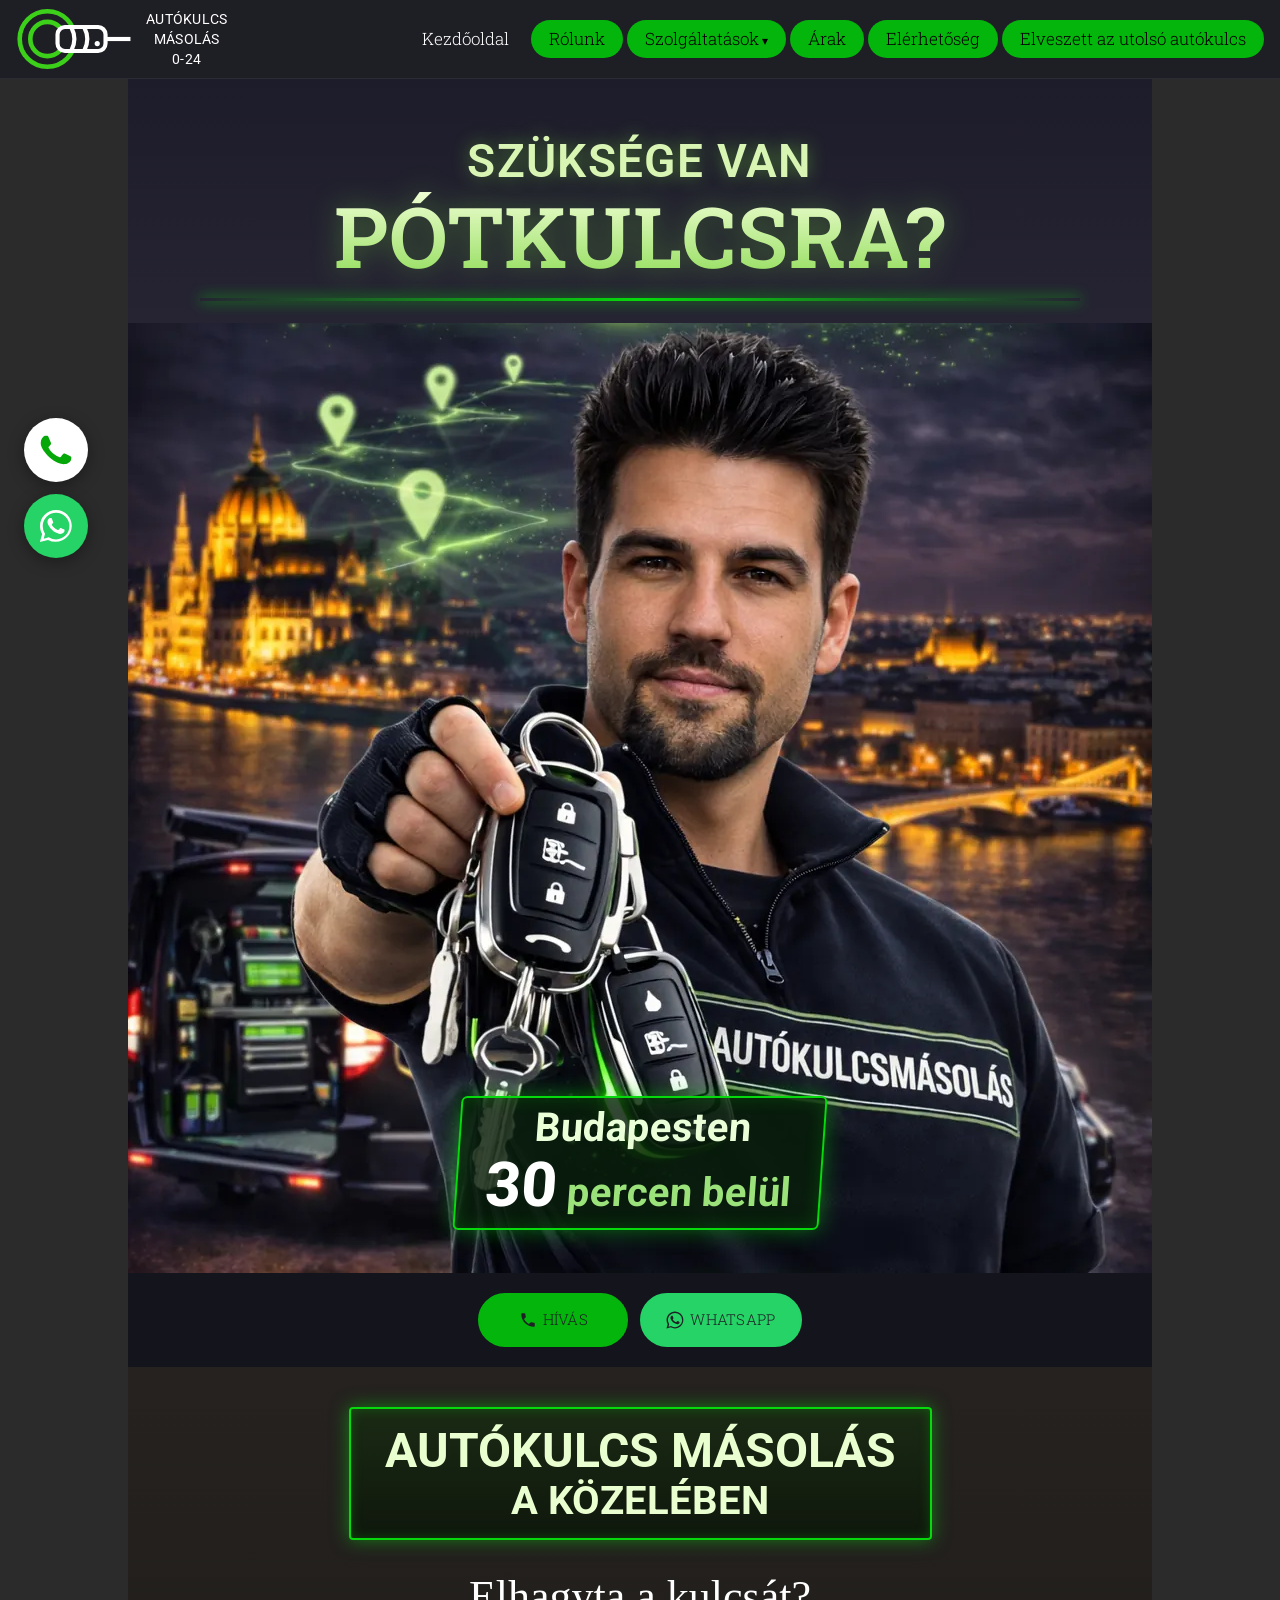
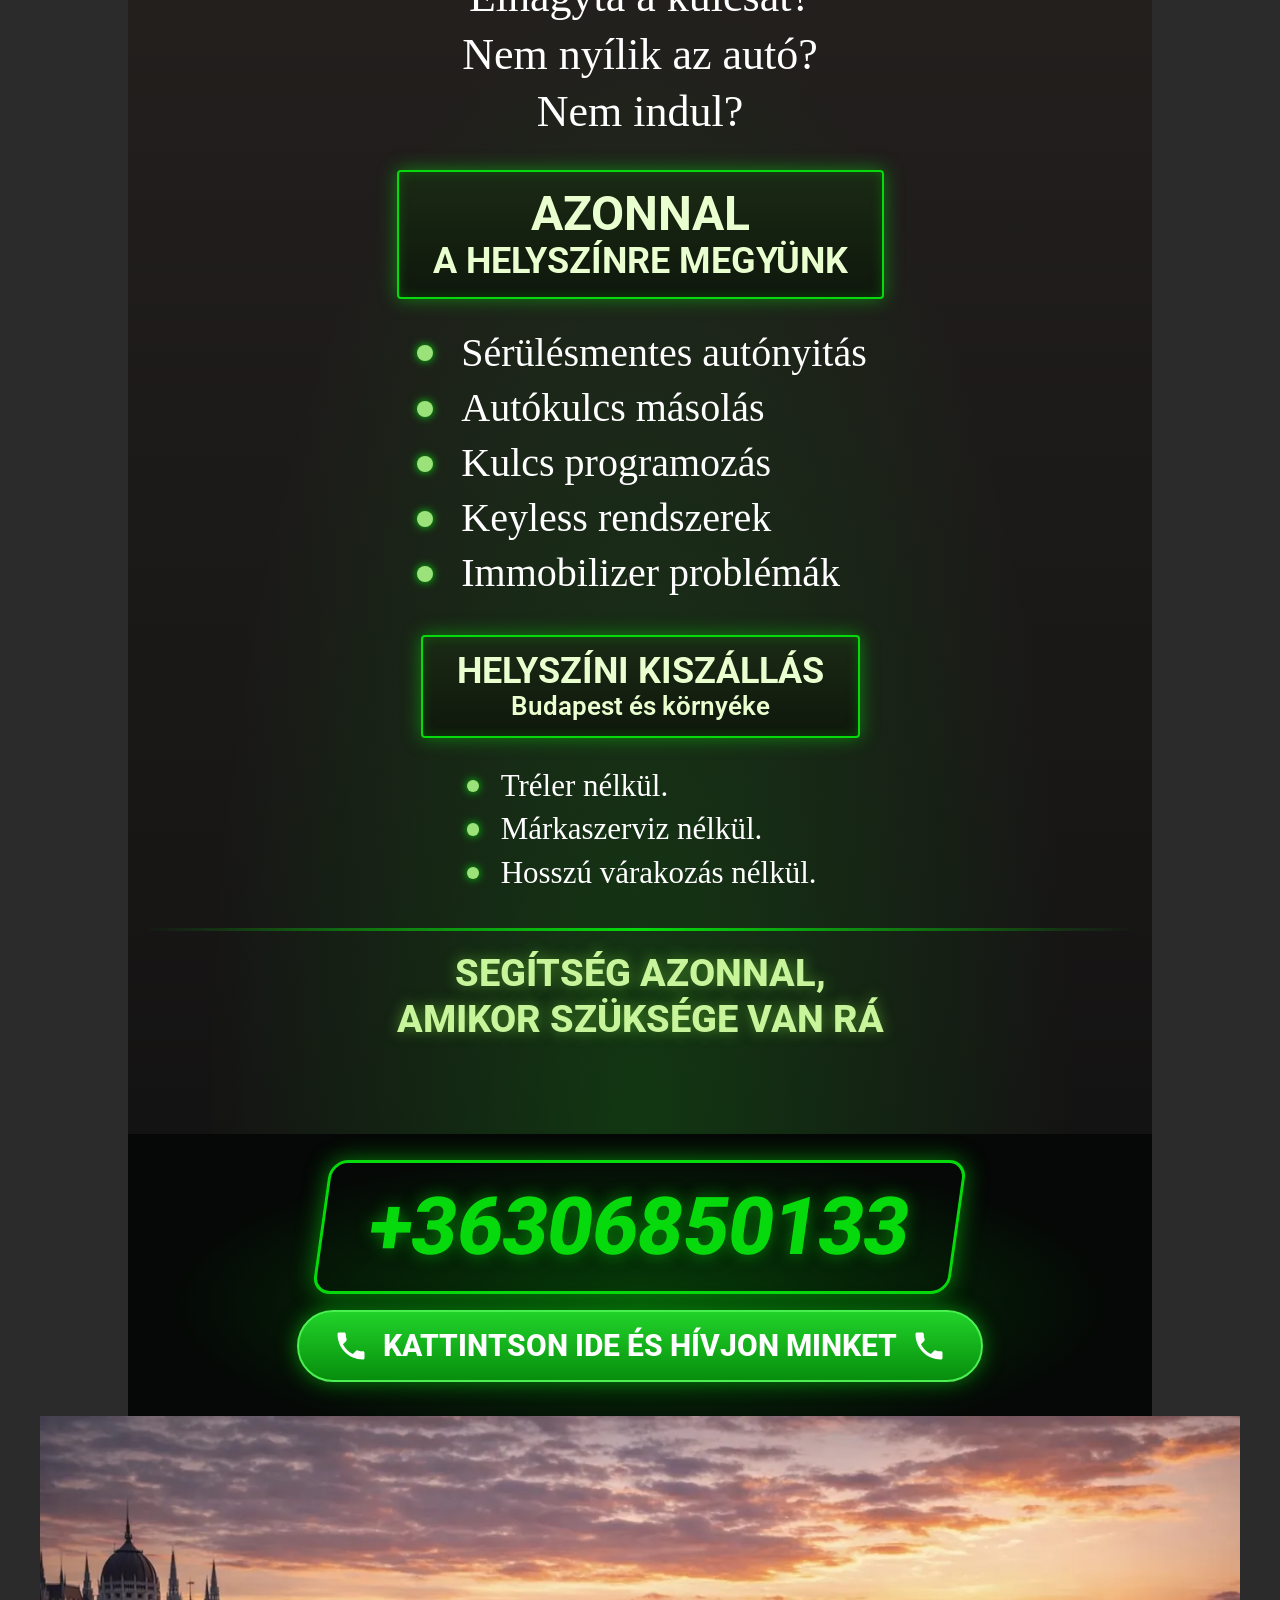
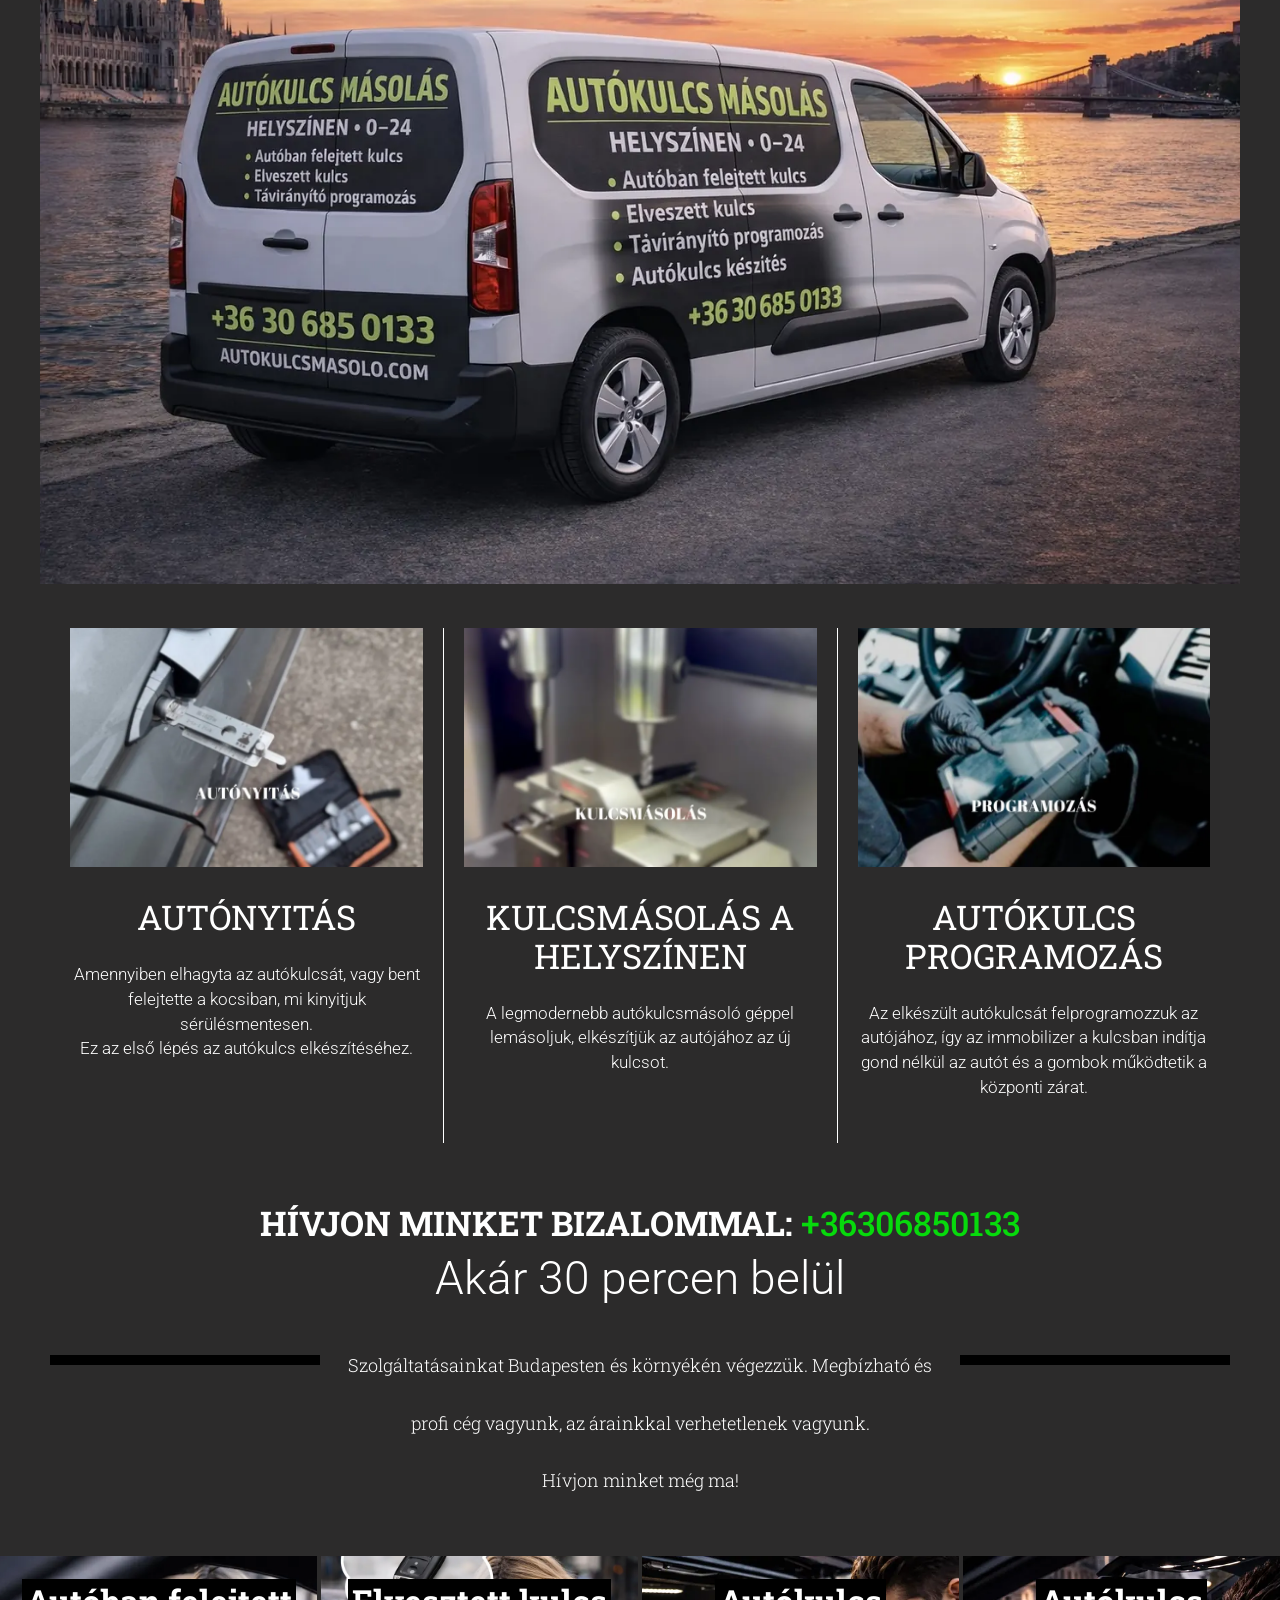
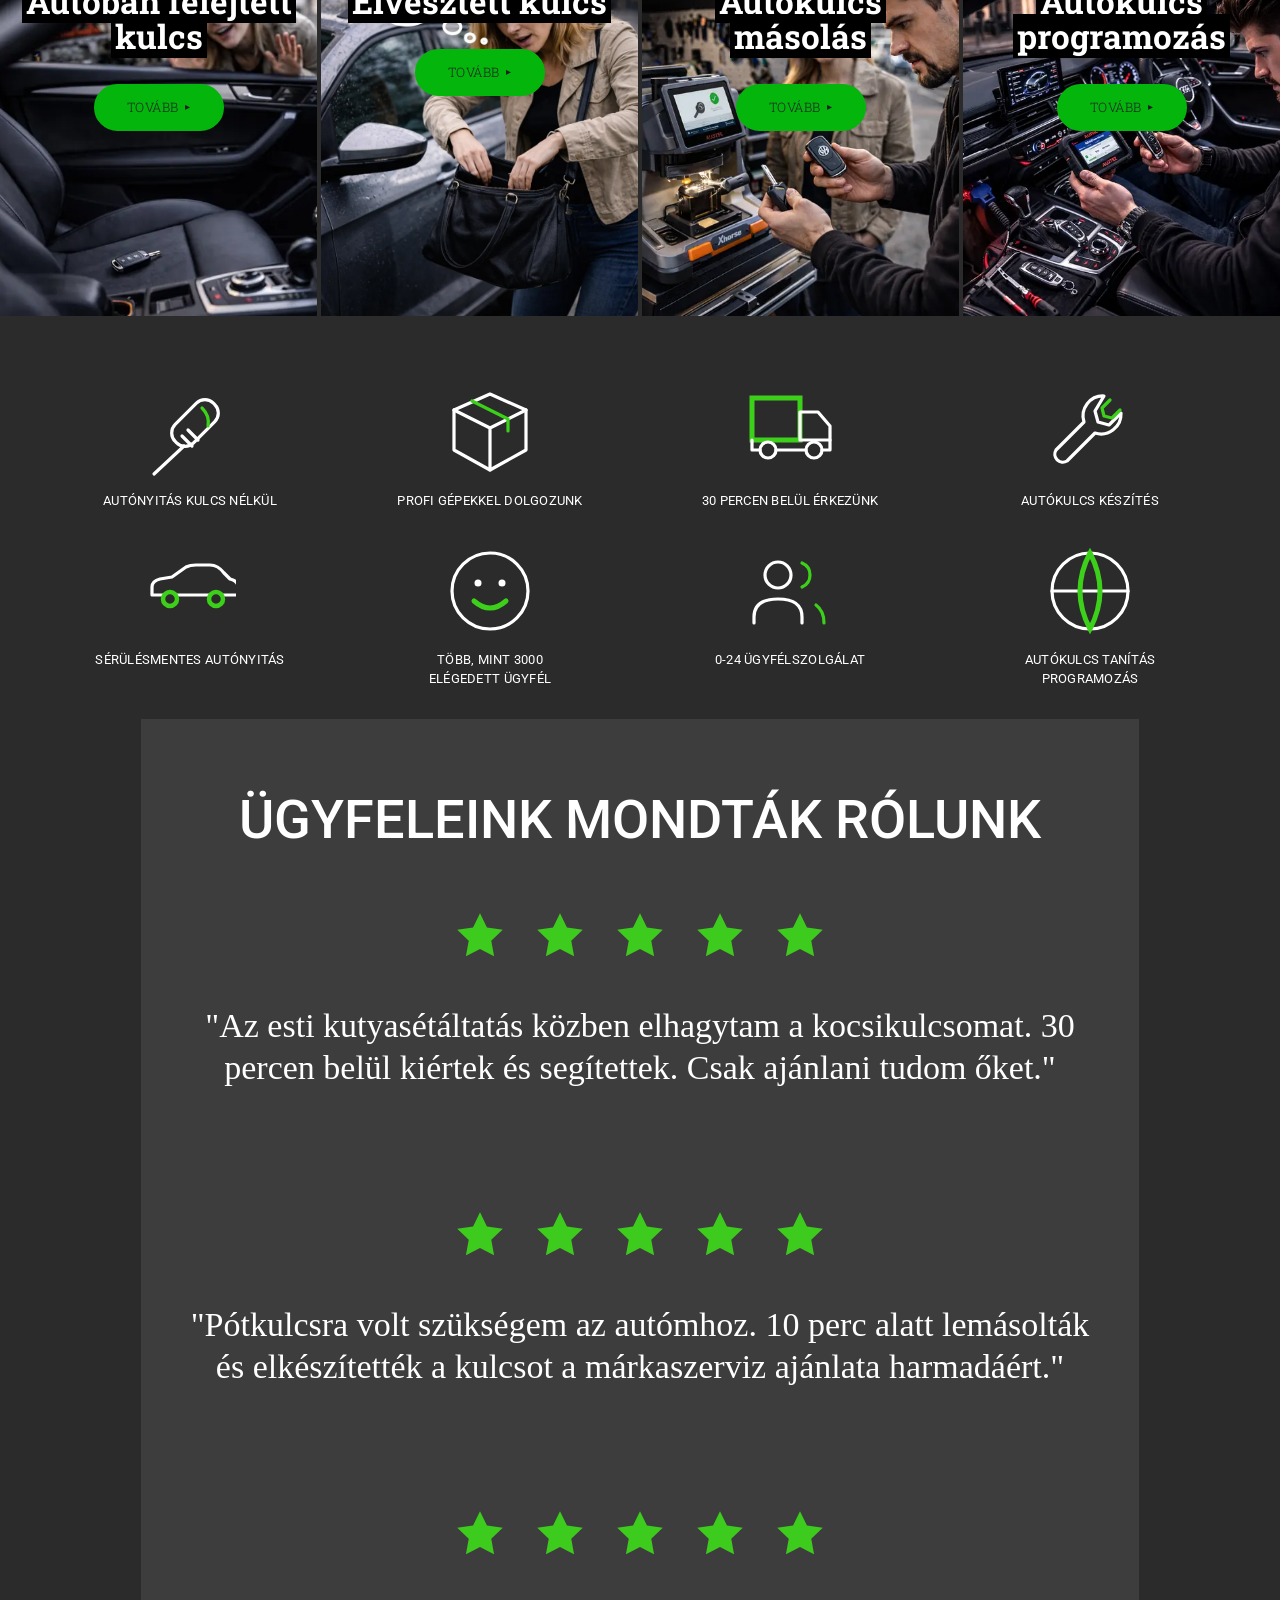
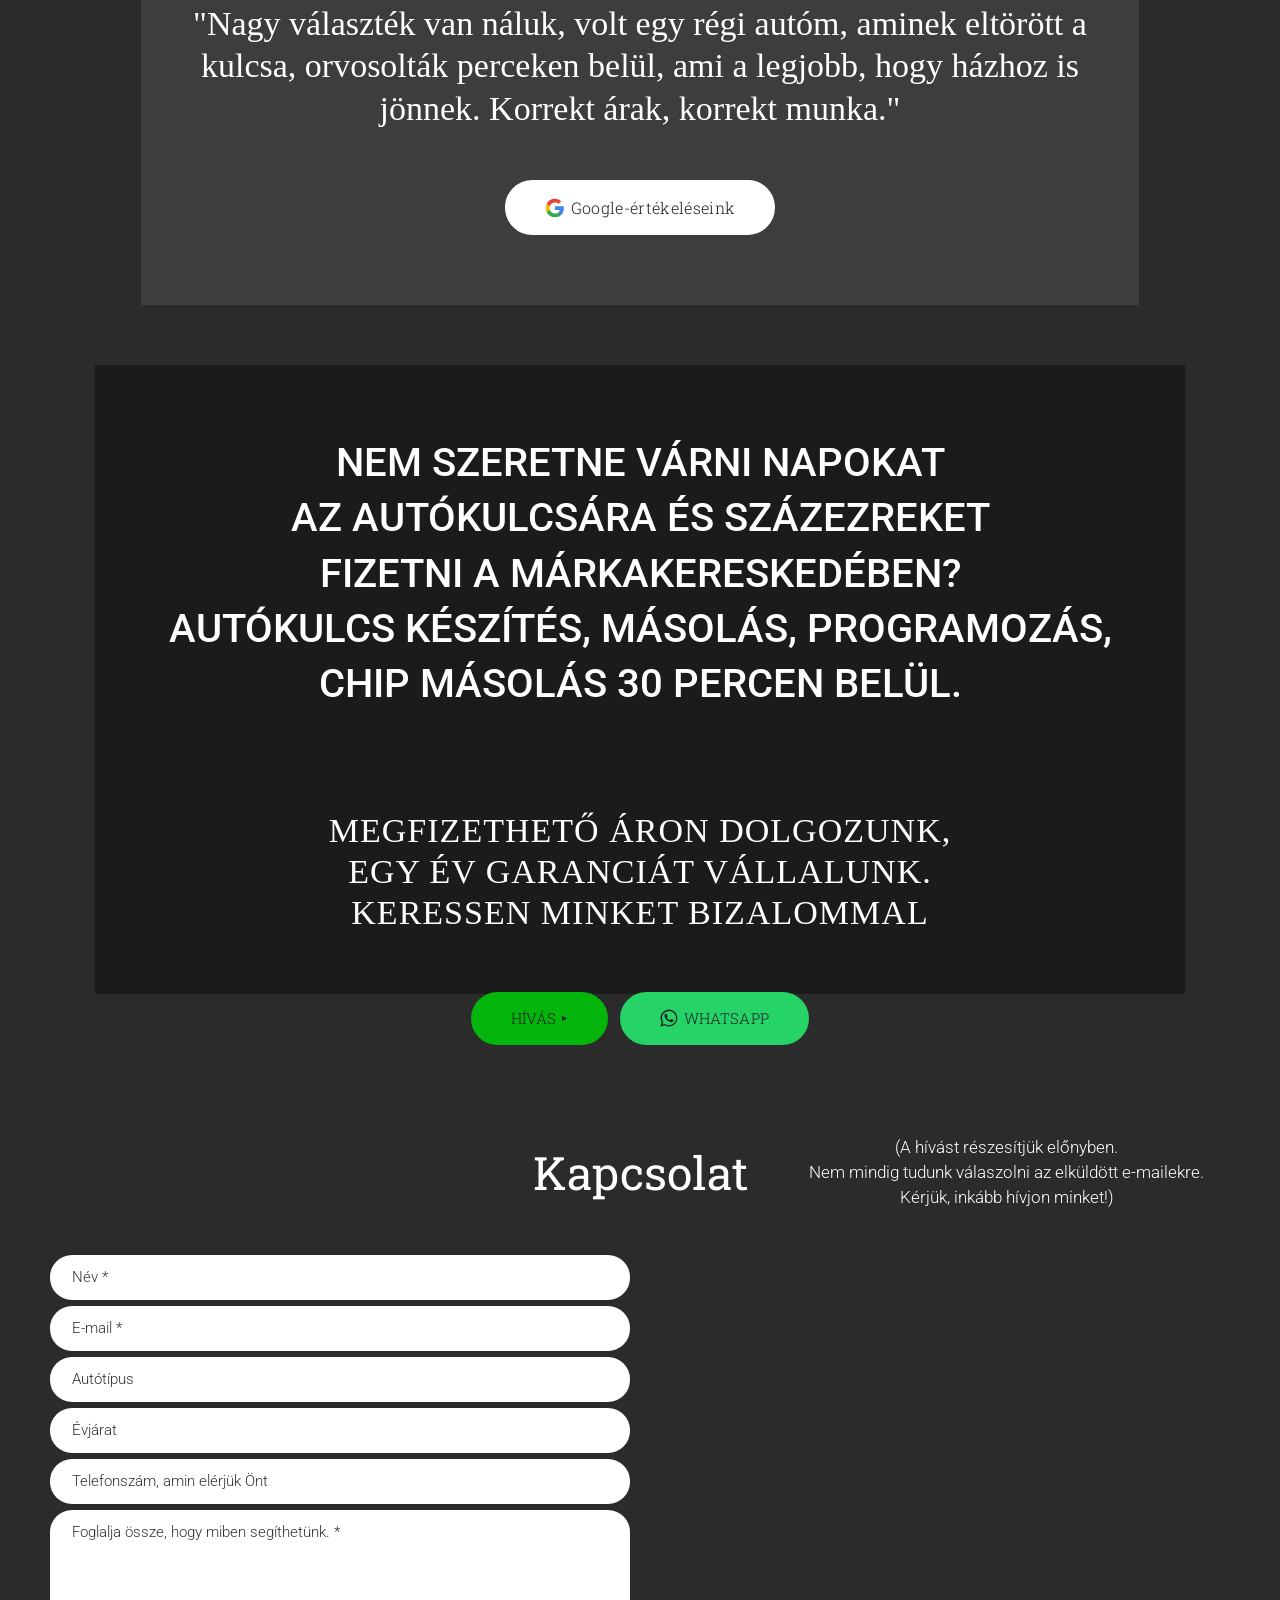
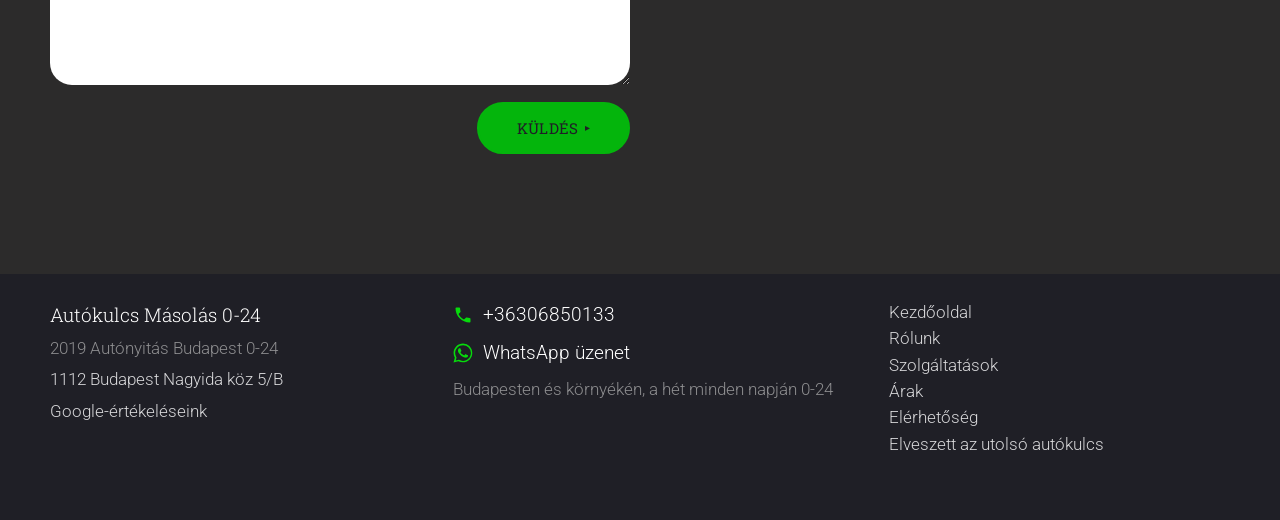
<file: index.html>
<!DOCTYPE html>
<html lang="hu">
<head>
<meta charset="utf-8">
<meta name="viewport" content="width=device-width, initial-scale=1">
<title>Autó kulcsmásolás Non-Stop Budapest</title>
<meta name="description" content="Autó kulcsmásolás, kulcskészítés, programozás Budapesten és környékén. Helyszíni kiszállás 0-24, akár 30 percen belül. Hívjon: +36 30 685 0133">
<meta name="robots" content="index, follow">
<link rel="canonical" href="https://autokulcsmasolo.com/">
<meta property="og:type" content="website">
<meta property="og:locale" content="hu_HU">
<meta property="og:site_name" content="Autókulcs Másolás 0-24">
<meta property="og:title" content="Autó kulcsmásolás Non-Stop Budapest">
<meta property="og:description" content="Autó kulcsmásolás, kulcskészítés, programozás Budapesten és környékén. Helyszíni kiszállás 0-24, akár 30 percen belül. Hívjon: +36 30 685 0133">
<meta property="og:url" content="https://autokulcsmasolo.com/">
<meta property="og:image" content="https://autokulcsmasolo.com/assets/img/og.jpg">
<meta name="theme-color" content="#1f1f26">
<link rel="icon" href="./favicon.svg" type="image/svg+xml">
<link rel="icon" href="./favicon-32.png" sizes="32x32" type="image/png">
<link rel="apple-touch-icon" href="./apple-touch-icon.png">
<link rel="preload" href="./assets/fonts/roboto-slab-latin-wght-normal.woff2" as="font" type="font/woff2" crossorigin>
<link rel="preload" href="./assets/fonts/roboto-latin-wght-normal.woff2" as="font" type="font/woff2" crossorigin>
<link rel="stylesheet" href="./assets/style.css">
<script type="application/ld+json">{"@context": "https://schema.org", "@type": "Locksmith", "name": "Autókulcs Másolás 0-24", "url": "https://autokulcsmasolo.com/", "image": "https://autokulcsmasolo.com/assets/img/og.jpg", "telephone": "+36306850133", "address": {"@type": "PostalAddress", "streetAddress": "Nagyida köz 5/B", "postalCode": "1112", "addressLocality": "Budapest", "addressCountry": "HU"}, "areaServed": "Budapest és környéke", "priceRange": "20.000 Ft-tól", "openingHours": "Mo-Su 00:00-24:00"}</script>
<link rel="preload" as="image" href="assets/img/potkulcs-szakember.webp" fetchpriority="high">
</head>
<body>
<a class="skip" href="#tartalom">Ugrás a tartalomra</a>
<header class="site-header">
  <div class="header-inner">
    <a class="brand" href="./" aria-label="Autókulcs Másolás 0-24, kezdőoldal"><svg viewBox="0 0 130 70" aria-hidden="true"><g fill="none"><circle cx="34" cy="35" r="30" stroke="#3cd01a" stroke-width="5"/><circle cx="34" cy="35" r="18.5" stroke="#3cd01a" stroke-width="5"/><rect x="45" y="22" width="52" height="26" rx="8" fill="#1f1f26" stroke="#fff" stroke-width="4.5"/><path d="M60 22.5q6.5 12.5 0 25M74 22.5q6.5 12.5 0 25" stroke="#fff" stroke-width="4.5"/><path d="M97 35h27" stroke="#fff" stroke-width="4.5"/></g><circle cx="88" cy="40" r="2.8" fill="#fff"/></svg><span class="brand-text">AUTÓKULCS<br>MÁSOLÁS<br>0-24</span></a>
    <button class="menu-toggle" type="button" aria-expanded="false" aria-controls="fomenu"><span></span><span class="sr-only">Menü</span></button>
    <nav class="nav" id="fomenu" aria-label="Főmenü"><ul><li><a href="./" aria-current="page">Kezdőoldal</a></li><li><a href="./about-us/">Rólunk</a></li><li class="has-sub"><a href="./services/">Szolgáltatások</a><ul class="sub"><li><a href="./autobanfelejtettkulcs/">Sérülésmentes autónyitás</a></li></ul></li><li><a href="./arak/">Árak</a></li><li><a href="./contacts/">Elérhetőség</a></li><li><a href="./eveszettautokulcs/">Elveszett az utolsó autókulcs</a></li></ul></nav>
  </div>
</header>
<main id="tartalom">

<aside class="vacation" role="alert" data-until="2026-11-23T00:00:00+01:00"><p class="v-title">Szabadság miatt zárva tartunk</p><p>November 22-ig (vasárnapig) nem vagyunk elérhetők.<br><b>November 23-tól (hétfő)</b> újra várjuk hívását!</p></aside><script>(function(){var e=document.currentScript.previousElementSibling;if(new Date()>=new Date(e.getAttribute("data-until")))e.remove();})();</script>
<section class="hero" aria-labelledby="hero-cim">
  <h1 class="hero-title" id="hero-cim"><span class="small">Szüksége van</span><span class="big">Pótkulcsra?</span></h1>
  <div class="hero-photo"><img src="./assets/img/potkulcs-szakember.webp" alt="Autókulcs szakember távirányítós autókulcsokkal, háttérben az esti Budapest" width="1024" height="950" fetchpriority="high"></div>
  <p class="hero-badge"><span class="l1">Budapesten</span><span class="l2"><b>30</b> percen belül</span></p>
</section>

<div class="hero-cta"><div class="cta-row"><a class="btn btn-lg btn-call" href="tel:+36306850133"><svg viewBox="0 0 24 24" aria-hidden="true"><path fill="currentColor" d="M6.62 10.79c1.44 2.83 3.76 5.14 6.59 6.59l2.2-2.2c.27-.27.67-.36 1.02-.24 1.12.37 2.33.57 3.57.57.55 0 1 .45 1 1V20c0 .55-.45 1-1 1C10.61 21 3 13.39 3 4c0-.55.45-1 1-1h3.5c.55 0 1 .45 1 1 0 1.25.2 2.45.57 3.57.11.35.03.74-.25 1.02l-2.2 2.2z"/></svg>HÍVÁS</a><a class="btn btn-lg btn-wa" href="https://wa.me/36306850133?text=%C3%9Cdv%C3%B6zl%C3%B6m%21%20Aut%C3%B3kulcs%20%C3%BCgyben%20szeretn%C3%A9k%20%C3%A9rdekl%C5%91dni%2C%20az%20autokulcsmasolo.com-on%20tal%C3%A1ltam%20az%20el%C3%A9rhet%C5%91s%C3%A9g%C3%A9t." target="_blank" rel="noopener"><svg viewBox="0 0 24 24" aria-hidden="true"><path fill="currentColor" d="M17.47 14.38c-.3-.15-1.76-.87-2.03-.97-.27-.1-.47-.15-.67.15-.2.3-.77.97-.94 1.17-.17.2-.35.22-.65.07-.3-.15-1.26-.46-2.4-1.48-.89-.79-1.49-1.77-1.66-2.07-.17-.3-.02-.46.13-.61.13-.13.3-.35.45-.52.15-.17.2-.3.3-.5.1-.2.05-.37-.03-.52-.07-.15-.67-1.62-.92-2.22-.24-.58-.49-.5-.67-.51h-.57c-.2 0-.52.07-.79.37-.27.3-1.04 1.02-1.04 2.48s1.07 2.88 1.21 3.08c.15.2 2.1 3.2 5.08 4.49.71.31 1.26.49 1.69.63.71.23 1.36.19 1.87.12.57-.09 1.76-.72 2.01-1.41.25-.69.25-1.29.17-1.41-.07-.13-.27-.2-.57-.35zM12.04 21.5h-.01a9.4 9.4 0 01-4.8-1.31l-.34-.2-3.57.94.95-3.48-.22-.36a9.4 9.4 0 01-1.44-5.02c0-5.2 4.23-9.43 9.44-9.43a9.37 9.37 0 016.67 2.77 9.37 9.37 0 012.76 6.67c0 5.2-4.23 9.43-9.44 9.43zm8.03-17.46A11.3 11.3 0 0012.04.7C5.8.7.71 5.78.71 12.03c0 2 .52 3.95 1.52 5.66L.62 23.3l5.74-1.5a11.3 11.3 0 005.42 1.38h.01c6.25 0 11.33-5.08 11.33-11.33 0-3.03-1.18-5.87-3.32-8.01z"/></svg>WHATSAPP</a></div></div>

<section class="near" aria-labelledby="kozel-cim">
  <h2 class="neon-box" id="kozel-cim"><span class="t1">Autókulcs másolás</span><span class="t2">a közelében</span></h2>
  <p class="questions">Elhagyta a kulcsát?<br>Nem nyílik az autó?<br>Nem indul?</p>
  <p class="neon-box"><span class="t1">Azonnal</span><span class="t2" style="font-size:clamp(20px,3.6vw,36px)">a helyszínre megyünk</span></p>
  <ul class="dots">
    <li>Sérülésmentes autónyitás</li>
    <li>Autókulcs másolás</li>
    <li>Kulcs programozás</li>
    <li>Keyless rendszerek</li>
    <li>Immobilizer problémák</li>
  </ul>
  <p class="neon-box"><span class="t2" style="font-size:clamp(22px,3.4vw,36px)">Helyszíni kiszállás</span><span class="t3">Budapest és környéke</span></p>
  <ul class="dots sm">
    <li>Tréler nélkül.</li>
    <li>Márkaszerviz nélkül.</li>
    <li>Hosszú várakozás nélkül.</li>
  </ul>
  <p class="slogan">Segítség azonnal,<br>amikor szüksége van rá</p>
</section>

<a class="callbar" href="tel:+36306850133">
  <span class="num">+36306850133</span><br>
  <span class="cta"><svg viewBox="0 0 24 24" aria-hidden="true"><path fill="currentColor" d="M6.62 10.79c1.44 2.83 3.76 5.14 6.59 6.59l2.2-2.2c.27-.27.67-.36 1.02-.24 1.12.37 2.33.57 3.57.57.55 0 1 .45 1 1V20c0 .55-.45 1-1 1C10.61 21 3 13.39 3 4c0-.55.45-1 1-1h3.5c.55 0 1 .45 1 1 0 1.25.2 2.45.57 3.57.11.35.03.74-.25 1.02l-2.2 2.2z"/></svg>Kattintson ide és hívjon minket<svg viewBox="0 0 24 24" aria-hidden="true"><path fill="currentColor" d="M6.62 10.79c1.44 2.83 3.76 5.14 6.59 6.59l2.2-2.2c.27-.27.67-.36 1.02-.24 1.12.37 2.33.57 3.57.57.55 0 1 .45 1 1V20c0 .55-.45 1-1 1C10.61 21 3 13.39 3 4c0-.55.45-1 1-1h3.5c.55 0 1 .45 1 1 0 1.25.2 2.45.57 3.57.11.35.03.74-.25 1.02l-2.2 2.2z"/></svg></span>
</a>

<div class="van"><img src="./assets/img/muhelyauto-budapest.webp" alt="Autókulcs másolás helyszínen 0-24 feliratú műhelyautó a Duna-parton, háttérben a Parlament és a Lánchíd" width="1400" height="897" loading="lazy" decoding="async"></div>

<div class="wrap">
  <section class="three" aria-label="Szolgáltatásaink röviden">
    <article>
      <img src="./assets/img/autonyitas.webp" alt="Sérülésmentes autónyitás szerszámmal" width="720" height="487" loading="lazy" decoding="async">
      <h2>AUTÓNYITÁS</h2>
      <p>Amennyiben elhagyta az autókulcsát, vagy bent felejtette a kocsiban, mi kinyitjuk sérülésmentesen.</p>
      <p>Ez az első lépés az autókulcs elkészítéséhez.</p>
    </article>
    <article>
      <img src="./assets/img/kulcsmasolas.webp" alt="Autókulcsmásoló gép munka közben" width="720" height="489" loading="lazy" decoding="async">
      <h2>KULCSMÁSOLÁS A HELYSZÍNEN</h2>
      <p>A legmodernebb autókulcsmásoló géppel lemásoljuk, elkészítjük az autójához az új kulcsot.</p>
    </article>
    <article>
      <img src="./assets/img/programozas.webp" alt="Autókulcs programozása diagnosztikai eszközzel az autóban" width="720" height="495" loading="lazy" decoding="async">
      <h2>AUTÓKULCS PROGRAMOZÁS</h2>
      <p>Az elkészült autókulcsát felprogramozzuk az autójához, így az immobilizer a kulcsban indítja gond nélkül az autót és a gombok működtetik a központi zárat.</p>
    </article>
  </section>

  <section class="trust">
    <h2>HÍVJON MINKET BIZALOMMAL: <a href="tel:+36306850133">+36306850133</a></h2>
    <p class="soon">Akár 30 percen belül</p>
    <div class="lines"><p>Szolgáltatásainkat Budapesten és környékén végezzük. Megbízható és profi cég vagyunk, az árainkkal verhetetlenek vagyunk. <br>Hívjon minket még ma!</p></div>
  </section>
</div>

<section class="cards" aria-label="Segítünk, ha">
  <div class="card"><img src="./assets/img/autoban-felejtett-kulcs.webp" alt="Autóban felejtett kulcs, az ablakon benéző nő" width="800" height="533" loading="lazy" decoding="async"><h3><span>Autóban felejtett</span><br><span>kulcs</span></h3><a class="btn" href="./autobanfelejtettkulcs/">TOVÁBB</a></div>
  <div class="card"><img src="./assets/img/elvesztett-kulcs.webp" alt="Elvesztett autókulcsát kereső nő a táskájában" width="800" height="1200" loading="lazy" decoding="async"><h3><span>Elvesztett kulcs</span></h3><a class="btn" href="./elvesztettkulcs/">TOVÁBB</a></div>
  <div class="card"><img src="./assets/img/autokulcs-masolas.webp" alt="Autókulcs másolás géppel, a szakember átadja az új kulcsot" width="800" height="533" loading="lazy" decoding="async"><h3><span>Autókulcs</span><br><span>másolás</span></h3><a class="btn" href="./potkulcs/">TOVÁBB</a></div>
  <div class="card"><img src="./assets/img/autokulcs-programozas.webp" alt="Autókulcs programozás diagnosztikai géppel az autó belsejében" width="800" height="533" loading="lazy" decoding="async"><h3><span>Autókulcs</span><br><span>programozás</span></h3><a class="btn" href="./autokulcstanitas/">TOVÁBB</a></div>
</section>

<div class="wrap">
  <ul class="features">
    <li><svg viewBox="0 0 92 92" aria-hidden="true"><path stroke="#fff" stroke-width="3.2" fill="none" stroke-linecap="round" stroke-linejoin="round" d="M40 60L10 88"/><rect stroke="#fff" stroke-width="3.2" fill="none" stroke-linecap="round" stroke-linejoin="round" x="38" y="10" width="26" height="54" rx="12" transform="rotate(45 51 37)"/><path stroke="#3cd01a" stroke-width="3.2" fill="none" stroke-linecap="round" stroke-linejoin="round" d="M58 22q8 8 6 18"/><path stroke="#fff" stroke-width="3.2" fill="none" stroke-linecap="round" stroke-linejoin="round" d="M38 50l10 10M44 44l10 10"/></svg><span>AUTÓNYITÁS KULCS NÉLKÜL</span></li><li><svg viewBox="0 0 92 92" aria-hidden="true"><path stroke="#fff" stroke-width="3.2" fill="none" stroke-linecap="round" stroke-linejoin="round" d="M46 8l36 16v40L46 84 10 64V24z"/><path stroke="#fff" stroke-width="3.2" fill="none" stroke-linecap="round" stroke-linejoin="round" d="M10 24l36 18 36-18M46 42v42"/><path stroke="#3cd01a" stroke-width="3.2" fill="none" stroke-linecap="round" stroke-linejoin="round" d="M28 15l36 18v12"/></svg><span>PROFI GÉPEKKEL DOLGOZUNK</span></li><li><svg viewBox="0 0 92 92" aria-hidden="true"><rect x="8" y="12" width="48" height="42" stroke="#3cd01a" stroke-width="5" fill="none"/><path stroke="#fff" stroke-width="3.2" fill="none" stroke-linecap="round" stroke-linejoin="round" d="M56 26h18l12 14v14H56z"/><circle stroke="#fff" stroke-width="3.2" fill="none" stroke-linecap="round" stroke-linejoin="round" cx="24" cy="64" r="8"/><circle stroke="#fff" stroke-width="3.2" fill="none" stroke-linecap="round" stroke-linejoin="round" cx="70" cy="64" r="8"/><path stroke="#fff" stroke-width="3.2" fill="none" stroke-linecap="round" stroke-linejoin="round" d="M8 54v10h8M32 64h30M78 64h8V54"/></svg><span>30 PERCEN BELÜL ÉRKEZÜNK</span></li><li><svg viewBox="0 0 92 92" aria-hidden="true"><path stroke="#fff" stroke-width="3.2" fill="none" stroke-linecap="round" stroke-linejoin="round" d="M60 10a20 20 0 00-20 26L12 64a8 8 0 0011 11l28-28a20 20 0 0026-20l-12 12-11-3-3-11z"/><path stroke="#3cd01a" stroke-width="3.2" fill="none" stroke-linecap="round" stroke-linejoin="round" d="M66 14l-8 8 2 8 8 2 8-8"/></svg><span>AUTÓKULCS KÉSZÍTÉS</span></li><li><svg viewBox="0 0 92 92" aria-hidden="true"><path stroke="#fff" stroke-width="3.2" fill="none" stroke-linecap="round" stroke-linejoin="round" d="M8 50v-8q0-6 8-8l12-2 14-10q4-2 10-2h14q8 0 14 8l6 6q8 2 8 8v8z"/><circle cx="26" cy="54" r="7" stroke="#3cd01a" stroke-width="4.5" fill="#2c2b2b"/><circle cx="72" cy="54" r="7" stroke="#3cd01a" stroke-width="4.5" fill="#2c2b2b"/></svg><span>SÉRÜLÉSMENTES AUTÓNYITÁS</span></li><li><svg viewBox="0 0 92 92" aria-hidden="true"><circle stroke="#fff" stroke-width="3.2" fill="none" stroke-linecap="round" stroke-linejoin="round" cx="46" cy="46" r="38"/><circle cx="34" cy="38" r="3.5" fill="#fff"/><circle cx="58" cy="38" r="3.5" fill="#fff"/><path stroke="#3cd01a" stroke-width="5" fill="none" stroke-linecap="round" d="M30 56q16 14 32 0"/></svg><span>TÖBB, MINT 3000<br>ELÉGEDETT ÜGYFÉL</span></li><li><svg viewBox="0 0 92 92" aria-hidden="true"><circle stroke="#fff" stroke-width="3.2" fill="none" stroke-linecap="round" stroke-linejoin="round" cx="34" cy="30" r="13"/><path stroke="#fff" stroke-width="3.2" fill="none" stroke-linecap="round" stroke-linejoin="round" d="M10 78v-6q0-18 24-18t24 18v6"/><path stroke="#3cd01a" stroke-width="3.2" fill="none" stroke-linecap="round" stroke-linejoin="round" d="M58 18a13 13 0 010 24M72 60q8 6 8 18"/></svg><span>0-24 ÜGYFÉLSZOLGÁLAT</span></li><li><svg viewBox="0 0 92 92" aria-hidden="true"><circle stroke="#fff" stroke-width="3.2" fill="none" stroke-linecap="round" stroke-linejoin="round" cx="46" cy="46" r="38"/><path stroke="#fff" stroke-width="3.2" fill="none" stroke-linecap="round" stroke-linejoin="round" d="M8 46h76"/><path stroke="#3cd01a" stroke-width="5" fill="none" d="M46 8q-20 38 0 76q20-38 0-76z"/></svg><span>AUTÓKULCS TANÍTÁS<br>PROGRAMOZÁS</span></li>
  </ul>
</div>

<section class="reviews" aria-labelledby="velemeny-cim">
  <h2 id="velemeny-cim">ÜGYFELEINK MONDTÁK RÓLUNK</h2>
  <figure class="review"><div class="stars" role="img" aria-label="5 csillag"><svg viewBox="0 0 24 23" aria-hidden="true"><path d="M12 1l3.2 6.6 7.3 1-5.3 5.1 1.3 7.2L12 17.5l-6.5 3.4 1.3-7.2L1.5 8.6l7.3-1z"/></svg><svg viewBox="0 0 24 23" aria-hidden="true"><path d="M12 1l3.2 6.6 7.3 1-5.3 5.1 1.3 7.2L12 17.5l-6.5 3.4 1.3-7.2L1.5 8.6l7.3-1z"/></svg><svg viewBox="0 0 24 23" aria-hidden="true"><path d="M12 1l3.2 6.6 7.3 1-5.3 5.1 1.3 7.2L12 17.5l-6.5 3.4 1.3-7.2L1.5 8.6l7.3-1z"/></svg><svg viewBox="0 0 24 23" aria-hidden="true"><path d="M12 1l3.2 6.6 7.3 1-5.3 5.1 1.3 7.2L12 17.5l-6.5 3.4 1.3-7.2L1.5 8.6l7.3-1z"/></svg><svg viewBox="0 0 24 23" aria-hidden="true"><path d="M12 1l3.2 6.6 7.3 1-5.3 5.1 1.3 7.2L12 17.5l-6.5 3.4 1.3-7.2L1.5 8.6l7.3-1z"/></svg></div><blockquote>"Az esti kutyasétáltatás közben elhagytam a kocsikulcsomat. 30 percen belül kiértek és segítettek. Csak ajánlani tudom őket."</blockquote></figure><figure class="review"><div class="stars" role="img" aria-label="5 csillag"><svg viewBox="0 0 24 23" aria-hidden="true"><path d="M12 1l3.2 6.6 7.3 1-5.3 5.1 1.3 7.2L12 17.5l-6.5 3.4 1.3-7.2L1.5 8.6l7.3-1z"/></svg><svg viewBox="0 0 24 23" aria-hidden="true"><path d="M12 1l3.2 6.6 7.3 1-5.3 5.1 1.3 7.2L12 17.5l-6.5 3.4 1.3-7.2L1.5 8.6l7.3-1z"/></svg><svg viewBox="0 0 24 23" aria-hidden="true"><path d="M12 1l3.2 6.6 7.3 1-5.3 5.1 1.3 7.2L12 17.5l-6.5 3.4 1.3-7.2L1.5 8.6l7.3-1z"/></svg><svg viewBox="0 0 24 23" aria-hidden="true"><path d="M12 1l3.2 6.6 7.3 1-5.3 5.1 1.3 7.2L12 17.5l-6.5 3.4 1.3-7.2L1.5 8.6l7.3-1z"/></svg><svg viewBox="0 0 24 23" aria-hidden="true"><path d="M12 1l3.2 6.6 7.3 1-5.3 5.1 1.3 7.2L12 17.5l-6.5 3.4 1.3-7.2L1.5 8.6l7.3-1z"/></svg></div><blockquote>"Pótkulcsra volt szükségem az autómhoz. 10 perc alatt lemásolták és elkészítették a kulcsot a márkaszerviz ajánlata harmadáért."</blockquote></figure><figure class="review"><div class="stars" role="img" aria-label="5 csillag"><svg viewBox="0 0 24 23" aria-hidden="true"><path d="M12 1l3.2 6.6 7.3 1-5.3 5.1 1.3 7.2L12 17.5l-6.5 3.4 1.3-7.2L1.5 8.6l7.3-1z"/></svg><svg viewBox="0 0 24 23" aria-hidden="true"><path d="M12 1l3.2 6.6 7.3 1-5.3 5.1 1.3 7.2L12 17.5l-6.5 3.4 1.3-7.2L1.5 8.6l7.3-1z"/></svg><svg viewBox="0 0 24 23" aria-hidden="true"><path d="M12 1l3.2 6.6 7.3 1-5.3 5.1 1.3 7.2L12 17.5l-6.5 3.4 1.3-7.2L1.5 8.6l7.3-1z"/></svg><svg viewBox="0 0 24 23" aria-hidden="true"><path d="M12 1l3.2 6.6 7.3 1-5.3 5.1 1.3 7.2L12 17.5l-6.5 3.4 1.3-7.2L1.5 8.6l7.3-1z"/></svg><svg viewBox="0 0 24 23" aria-hidden="true"><path d="M12 1l3.2 6.6 7.3 1-5.3 5.1 1.3 7.2L12 17.5l-6.5 3.4 1.3-7.2L1.5 8.6l7.3-1z"/></svg></div><blockquote>"Nagy választék van náluk, volt egy régi autóm, aminek eltörött a kulcsa, orvosolták perceken belül, ami a legjobb, hogy házhoz is jönnek. Korrekt árak, korrekt munka."</blockquote></figure>
  <p class="g-reviews"><a class="btn btn-lg btn-google" href="https://maps.app.goo.gl/zDASVpPmkzXWkJVB8" target="_blank" rel="noopener"><svg viewBox="0 0 24 24" aria-hidden="true"><path fill="#4285F4" d="M22.6 12.3c0-.8-.1-1.6-.2-2.3H12v4.4h5.9a5 5 0 01-2.2 3.3v2.7h3.6c2.1-1.9 3.3-4.8 3.3-8.1z"/><path fill="#34A853" d="M12 23c3 0 5.5-1 7.3-2.7l-3.6-2.7c-1 .7-2.2 1.1-3.7 1.1-2.9 0-5.3-1.9-6.2-4.5H2.1v2.8A11 11 0 0012 23z"/><path fill="#FBBC05" d="M5.8 14.2a6.6 6.6 0 010-4.3V7.1H2.1a11 11 0 000 9.9l3.7-2.8z"/><path fill="#EA4335" d="M12 5.4c1.6 0 3.1.6 4.2 1.7l3.2-3.2A11 11 0 0012 1 11 11 0 002.1 7.1l3.7 2.8C6.7 7.3 9.1 5.4 12 5.4z"/></svg>Google-értékeléseink</a></p>
</section>

<section class="nowait">
  <p class="big">NEM SZERETNE VÁRNI NAPOKAT<br>AZ AUTÓKULCSÁRA ÉS SZÁZEZREKET<br>FIZETNI A MÁRKAKERESKEDÉBEN?<br>AUTÓKULCS KÉSZÍTÉS, MÁSOLÁS, PROGRAMOZÁS,<br>CHIP MÁSOLÁS 30 PERCEN BELÜL.</p>
  <p class="serif">MEGFIZETHETŐ ÁRON DOLGOZUNK,<br>EGY ÉV GARANCIÁT VÁLLALUNK.<br>KERESSEN MINKET BIZALOMMAL</p>
</section>
<div class="nowait-btn"><a class="btn btn-lg" href="tel:+36306850133">HÍVÁS</a><a class="btn btn-lg btn-wa" href="https://wa.me/36306850133?text=%C3%9Cdv%C3%B6zl%C3%B6m%21%20Aut%C3%B3kulcs%20%C3%BCgyben%20szeretn%C3%A9k%20%C3%A9rdekl%C5%91dni%2C%20az%20autokulcsmasolo.com-on%20tal%C3%A1ltam%20az%20el%C3%A9rhet%C5%91s%C3%A9g%C3%A9t." target="_blank" rel="noopener"><svg viewBox="0 0 24 24" aria-hidden="true"><path fill="currentColor" d="M17.47 14.38c-.3-.15-1.76-.87-2.03-.97-.27-.1-.47-.15-.67.15-.2.3-.77.97-.94 1.17-.17.2-.35.22-.65.07-.3-.15-1.26-.46-2.4-1.48-.89-.79-1.49-1.77-1.66-2.07-.17-.3-.02-.46.13-.61.13-.13.3-.35.45-.52.15-.17.2-.3.3-.5.1-.2.05-.37-.03-.52-.07-.15-.67-1.62-.92-2.22-.24-.58-.49-.5-.67-.51h-.57c-.2 0-.52.07-.79.37-.27.3-1.04 1.02-1.04 2.48s1.07 2.88 1.21 3.08c.15.2 2.1 3.2 5.08 4.49.71.31 1.26.49 1.69.63.71.23 1.36.19 1.87.12.57-.09 1.76-.72 2.01-1.41.25-.69.25-1.29.17-1.41-.07-.13-.27-.2-.57-.35zM12.04 21.5h-.01a9.4 9.4 0 01-4.8-1.31l-.34-.2-3.57.94.95-3.48-.22-.36a9.4 9.4 0 01-1.44-5.02c0-5.2 4.23-9.43 9.44-9.43a9.37 9.37 0 016.67 2.77 9.37 9.37 0 012.76 6.67c0 5.2-4.23 9.43-9.44 9.43zm8.03-17.46A11.3 11.3 0 0012.04.7C5.8.7.71 5.78.71 12.03c0 2 .52 3.95 1.52 5.66L.62 23.3l5.74-1.5a11.3 11.3 0 005.42 1.38h.01c6.25 0 11.33-5.08 11.33-11.33 0-3.03-1.18-5.87-3.32-8.01z"/></svg>WHATSAPP</a></div>

<section class="contact wrap" aria-labelledby="kapcsolat-cim">
  <div class="contact-head">
    <h2 id="kapcsolat-cim">Kapcsolat</h2>
    <p>(A hívást részesítjük előnyben.<br>Nem mindig tudunk válaszolni az elküldött e-mailekre.<br>Kérjük, inkább hívjon minket!)</p>
  </div>
  <div class="contact-grid">
    <form class="form" action="https://formsubmit.co/b4409c892929cf6a22d44e214a9c6776" method="POST"><input type="hidden" name="_subject" value="Üzenet az autokulcsmasolo.com oldalról"><input type="hidden" name="_next" value="https://autokulcsmasolo.com/koszonjuk/"><input type="hidden" name="_template" value="table"><input type="text" name="_honey" class="hp" tabindex="-1" autocomplete="off" aria-hidden="true"><label><span class="sr-only">Név</span><input type="text" name="nev" placeholder="Név *" autocomplete="name" required></label><label><span class="sr-only">E-mail</span><input type="email" name="email" placeholder="E-mail *" autocomplete="email" required></label><label><span class="sr-only">Autótípus</span><input type="text" name="auto_tipus" placeholder="Autótípus"></label><label><span class="sr-only">Évjárat</span><input type="text" name="evjarat" placeholder="Évjárat"></label><label><span class="sr-only">Telefonszám, amin elérjük Önt</span><input type="tel" name="telefon" placeholder="Telefonszám, amin elérjük Önt" autocomplete="tel"></label><label><span class="sr-only">Foglalja össze, hogy miben segíthetünk.</span><textarea name="uzenet" placeholder="Foglalja össze, hogy miben segíthetünk. *" required></textarea></label><div class="actions"><button class="btn btn-lg" type="submit">KÜLDÉS</button></div></form>
    <div class="map"><iframe title="Térkép: Nagyida köz 5, Budapest" loading="lazy" referrerpolicy="no-referrer-when-downgrade" src="https://maps.google.com/maps?q=Nagyida%20k%C3%B6z%205&amp;z=11&amp;t=m&amp;output=embed"></iframe></div>
  </div>
</section>

</main>
<footer class="site-footer">
  <div class="wrap footer-grid">
    <div>
      <p class="f-name">Autókulcs Másolás 0-24</p>
      <p>2019 Autónyitás Budapest 0-24</p>
      <p><a href="https://www.google.com/maps/search/?api=1&amp;query=1112+Budapest+Nagyida+k%C3%B6z+5%2FB" target="_blank" rel="noopener">1112 Budapest Nagyida köz 5/B</a></p>
      <p><a href="https://maps.app.goo.gl/zDASVpPmkzXWkJVB8" target="_blank" rel="noopener">Google-értékeléseink</a></p>
    </div>
    <div>
      <p><a class="f-big" href="tel:+36306850133"><svg viewBox="0 0 24 24" aria-hidden="true"><path fill="currentColor" d="M6.62 10.79c1.44 2.83 3.76 5.14 6.59 6.59l2.2-2.2c.27-.27.67-.36 1.02-.24 1.12.37 2.33.57 3.57.57.55 0 1 .45 1 1V20c0 .55-.45 1-1 1C10.61 21 3 13.39 3 4c0-.55.45-1 1-1h3.5c.55 0 1 .45 1 1 0 1.25.2 2.45.57 3.57.11.35.03.74-.25 1.02l-2.2 2.2z"/></svg>+36306850133</a></p>
      <p><a class="f-big" href="https://wa.me/36306850133?text=%C3%9Cdv%C3%B6zl%C3%B6m%21%20Aut%C3%B3kulcs%20%C3%BCgyben%20szeretn%C3%A9k%20%C3%A9rdekl%C5%91dni%2C%20az%20autokulcsmasolo.com-on%20tal%C3%A1ltam%20az%20el%C3%A9rhet%C5%91s%C3%A9g%C3%A9t." target="_blank" rel="noopener"><svg viewBox="0 0 24 24" aria-hidden="true"><path fill="currentColor" d="M17.47 14.38c-.3-.15-1.76-.87-2.03-.97-.27-.1-.47-.15-.67.15-.2.3-.77.97-.94 1.17-.17.2-.35.22-.65.07-.3-.15-1.26-.46-2.4-1.48-.89-.79-1.49-1.77-1.66-2.07-.17-.3-.02-.46.13-.61.13-.13.3-.35.45-.52.15-.17.2-.3.3-.5.1-.2.05-.37-.03-.52-.07-.15-.67-1.62-.92-2.22-.24-.58-.49-.5-.67-.51h-.57c-.2 0-.52.07-.79.37-.27.3-1.04 1.02-1.04 2.48s1.07 2.88 1.21 3.08c.15.2 2.1 3.2 5.08 4.49.71.31 1.26.49 1.69.63.71.23 1.36.19 1.87.12.57-.09 1.76-.72 2.01-1.41.25-.69.25-1.29.17-1.41-.07-.13-.27-.2-.57-.35zM12.04 21.5h-.01a9.4 9.4 0 01-4.8-1.31l-.34-.2-3.57.94.95-3.48-.22-.36a9.4 9.4 0 01-1.44-5.02c0-5.2 4.23-9.43 9.44-9.43a9.37 9.37 0 016.67 2.77 9.37 9.37 0 012.76 6.67c0 5.2-4.23 9.43-9.44 9.43zm8.03-17.46A11.3 11.3 0 0012.04.7C5.8.7.71 5.78.71 12.03c0 2 .52 3.95 1.52 5.66L.62 23.3l5.74-1.5a11.3 11.3 0 005.42 1.38h.01c6.25 0 11.33-5.08 11.33-11.33 0-3.03-1.18-5.87-3.32-8.01z"/></svg>WhatsApp üzenet</a></p>
      <p>Budapesten és környékén, a hét minden napján 0-24</p>
    </div>
    <nav aria-label="Lábléc menü"><ul class="f-links"><li><a href="./">Kezdőoldal</a></li><li><a href="./about-us/">Rólunk</a></li><li><a href="./services/">Szolgáltatások</a></li><li><a href="./arak/">Árak</a></li><li><a href="./contacts/">Elérhetőség</a></li><li><a href="./eveszettautokulcs/">Elveszett az utolsó autókulcs</a></li></ul></nav>
  </div>
</footer>
<a class="float-call" href="tel:+36306850133" aria-label="Hívás: +36306850133"><svg viewBox="5.3 5.3 13.4 13.4" aria-hidden="true"><path d="M17.47 14.38c-.3-.15-1.76-.87-2.03-.97-.27-.1-.47-.15-.67.15-.2.3-.77.97-.94 1.17-.17.2-.35.22-.65.07-.3-.15-1.26-.46-2.4-1.48-.89-.79-1.49-1.77-1.66-2.07-.17-.3-.02-.46.13-.61.13-.13.3-.35.45-.52.15-.17.2-.3.3-.5.1-.2.05-.37-.03-.52-.07-.15-.67-1.62-.92-2.22-.24-.58-.49-.5-.67-.51h-.57c-.2 0-.52.07-.79.37-.27.3-1.04 1.02-1.04 2.48s1.07 2.88 1.21 3.08c.15.2 2.1 3.2 5.08 4.49.71.31 1.26.49 1.69.63.71.23 1.36.19 1.87.12.57-.09 1.76-.72 2.01-1.41.25-.69.25-1.29.17-1.41-.07-.13-.27-.2-.57-.35z"/></svg></a>
<a class="float-wa" href="https://wa.me/36306850133?text=%C3%9Cdv%C3%B6zl%C3%B6m%21%20Aut%C3%B3kulcs%20%C3%BCgyben%20szeretn%C3%A9k%20%C3%A9rdekl%C5%91dni%2C%20az%20autokulcsmasolo.com-on%20tal%C3%A1ltam%20az%20el%C3%A9rhet%C5%91s%C3%A9g%C3%A9t." target="_blank" rel="noopener" aria-label="Üzenet WhatsAppon: +36306850133"><svg viewBox="0 0 24 24" aria-hidden="true"><path fill="currentColor" d="M17.47 14.38c-.3-.15-1.76-.87-2.03-.97-.27-.1-.47-.15-.67.15-.2.3-.77.97-.94 1.17-.17.2-.35.22-.65.07-.3-.15-1.26-.46-2.4-1.48-.89-.79-1.49-1.77-1.66-2.07-.17-.3-.02-.46.13-.61.13-.13.3-.35.45-.52.15-.17.2-.3.3-.5.1-.2.05-.37-.03-.52-.07-.15-.67-1.62-.92-2.22-.24-.58-.49-.5-.67-.51h-.57c-.2 0-.52.07-.79.37-.27.3-1.04 1.02-1.04 2.48s1.07 2.88 1.21 3.08c.15.2 2.1 3.2 5.08 4.49.71.31 1.26.49 1.69.63.71.23 1.36.19 1.87.12.57-.09 1.76-.72 2.01-1.41.25-.69.25-1.29.17-1.41-.07-.13-.27-.2-.57-.35zM12.04 21.5h-.01a9.4 9.4 0 01-4.8-1.31l-.34-.2-3.57.94.95-3.48-.22-.36a9.4 9.4 0 01-1.44-5.02c0-5.2 4.23-9.43 9.44-9.43a9.37 9.37 0 016.67 2.77 9.37 9.37 0 012.76 6.67c0 5.2-4.23 9.43-9.44 9.43zm8.03-17.46A11.3 11.3 0 0012.04.7C5.8.7.71 5.78.71 12.03c0 2 .52 3.95 1.52 5.66L.62 23.3l5.74-1.5a11.3 11.3 0 005.42 1.38h.01c6.25 0 11.33-5.08 11.33-11.33 0-3.03-1.18-5.87-3.32-8.01z"/></svg></a>
<button class="to-top" type="button" aria-label="Vissza az oldal tetejére"></button>
<script>
(function () {
  var b = document.querySelector('.menu-toggle'), n = document.getElementById('fomenu');
  b.addEventListener('click', function () {
    var o = n.classList.toggle('open');
    b.setAttribute('aria-expanded', o ? 'true' : 'false');
  });
  var t = document.querySelector('.to-top');
  window.addEventListener('scroll', function () { t.classList.toggle('show', window.scrollY > 400); }, { passive: true });
  t.addEventListener('click', function () { window.scrollTo({ top: 0 }); });
})();
</script>
</body>
</html>
</file>
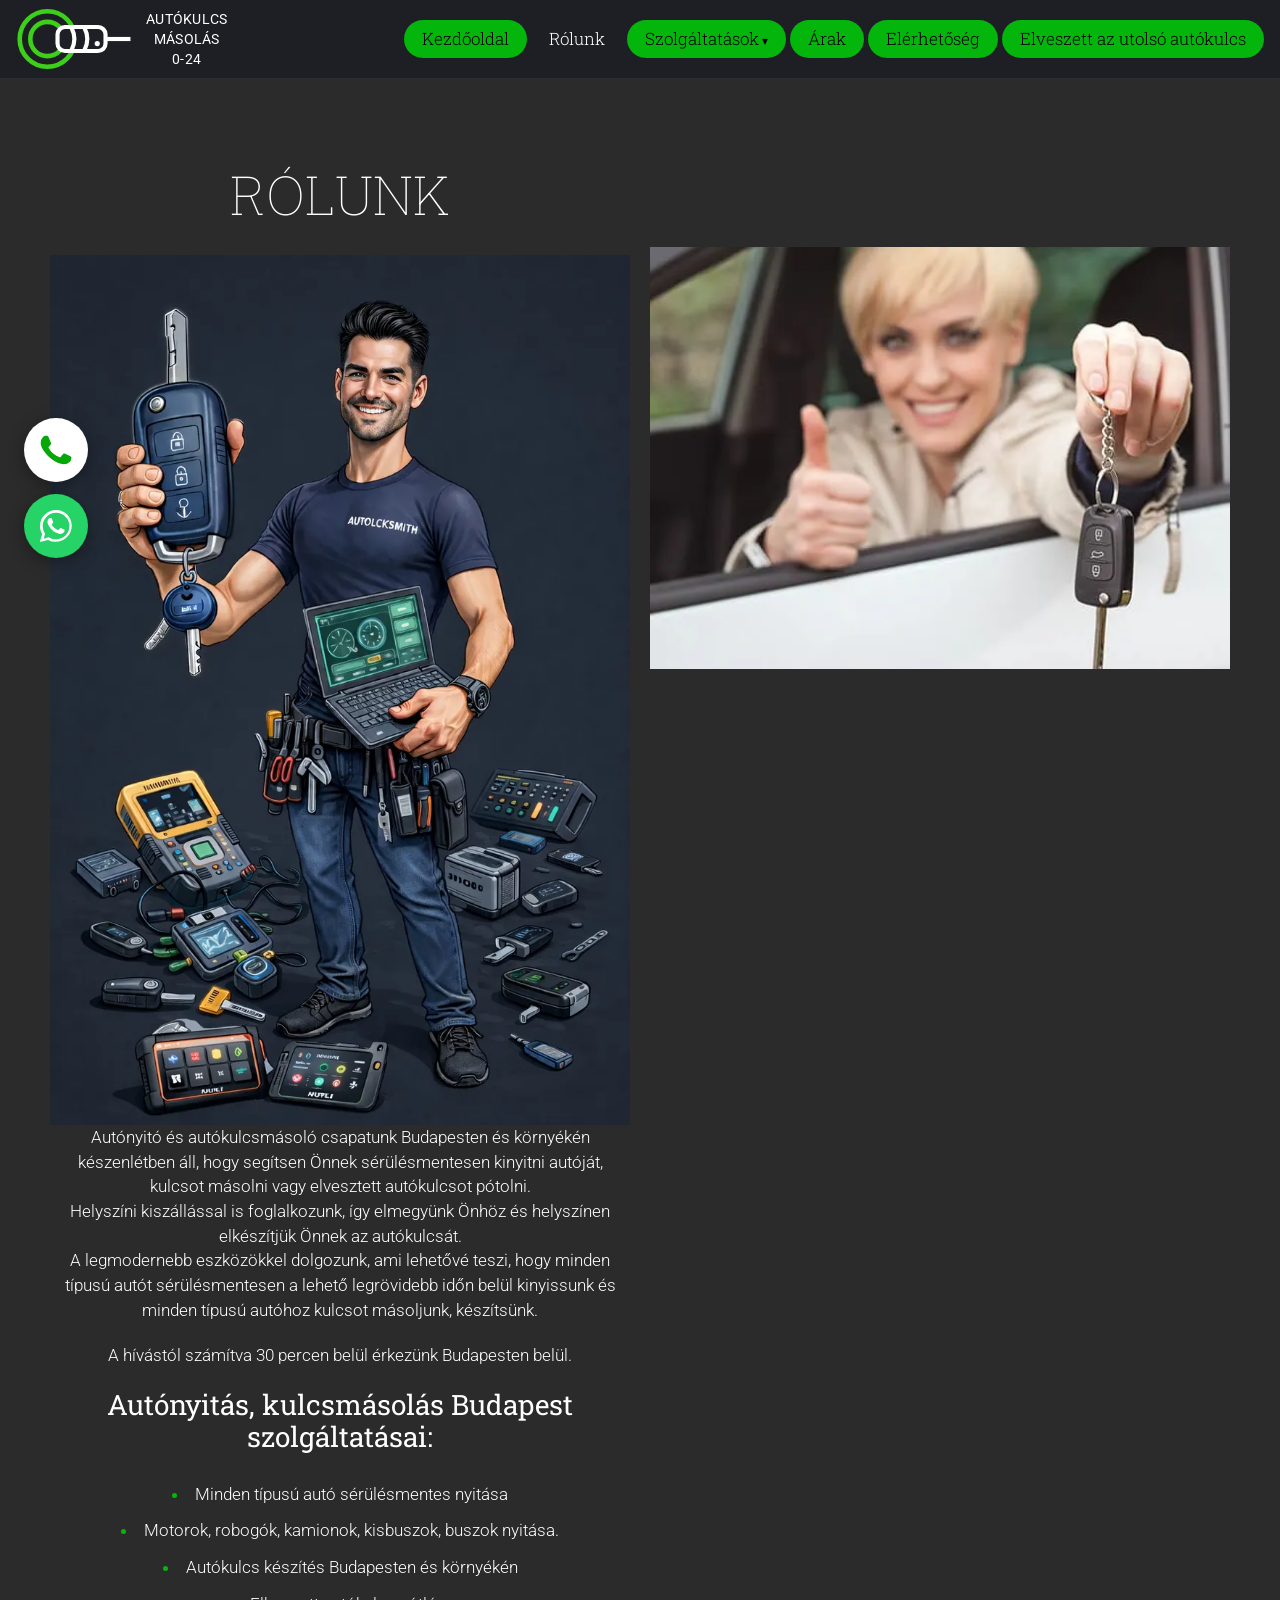
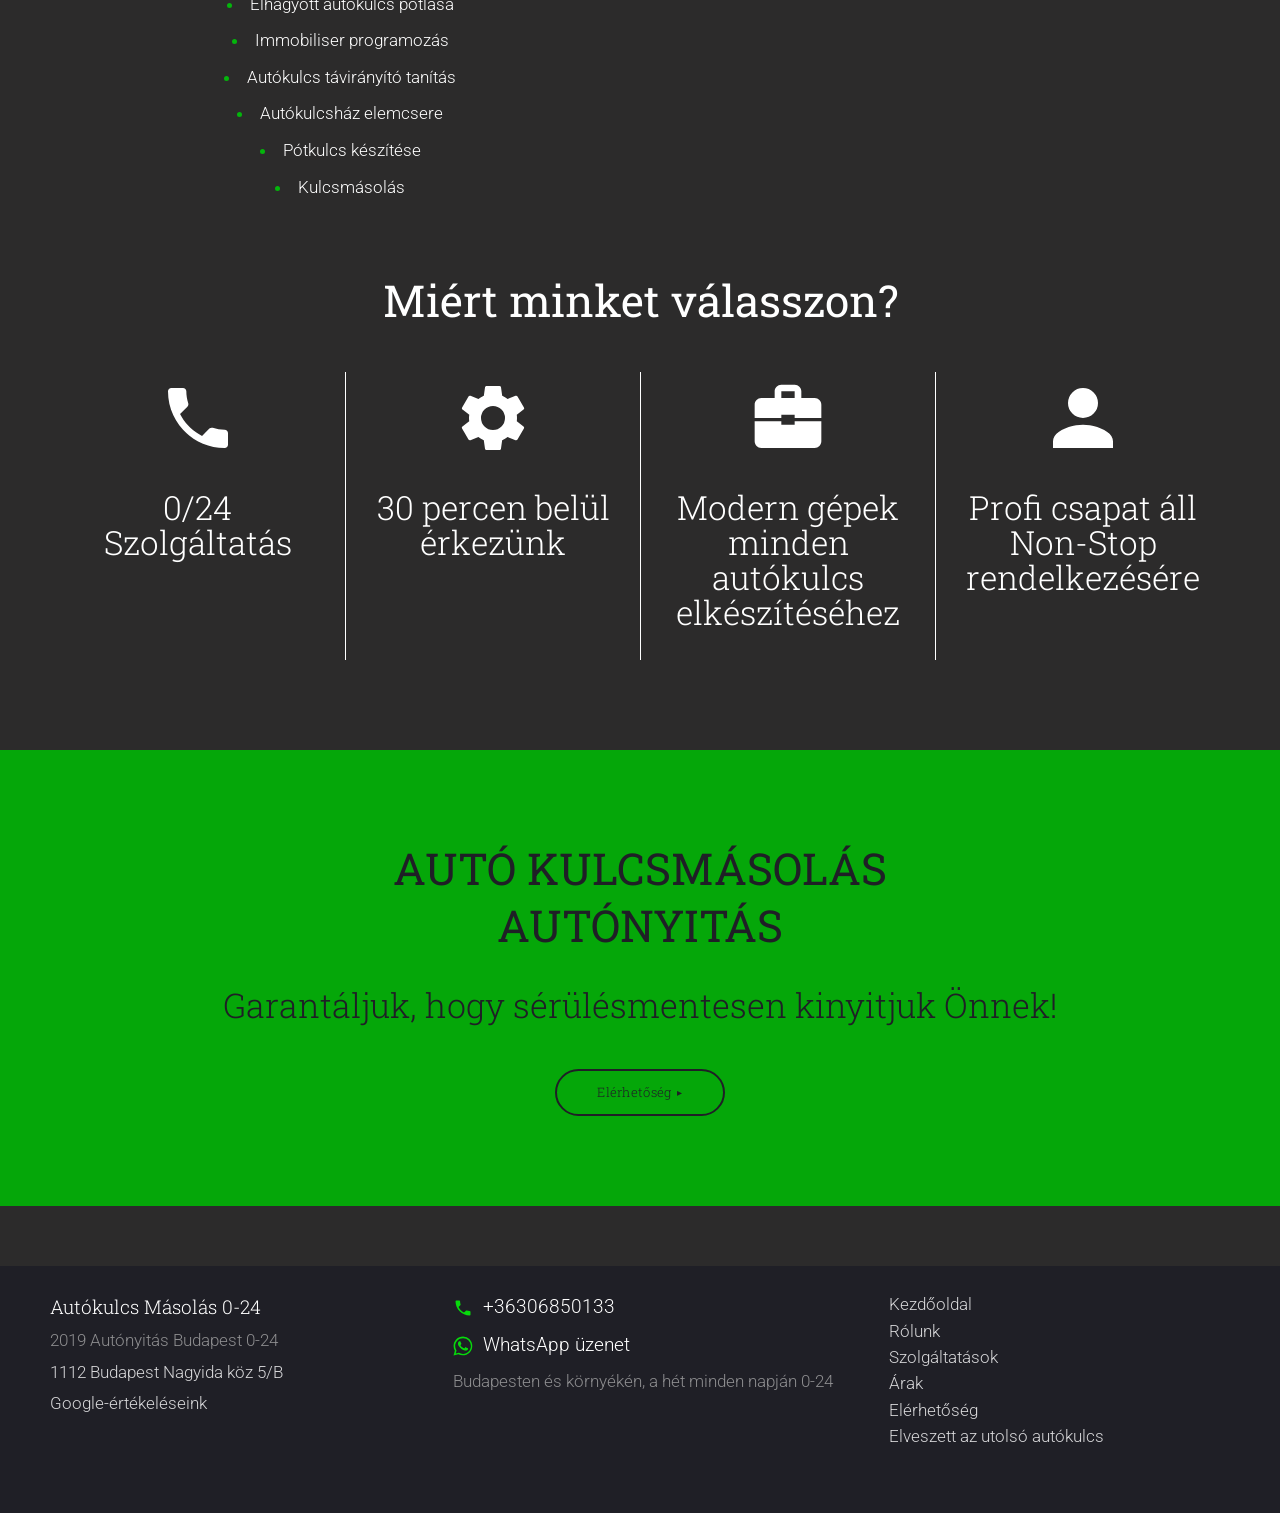
<file: about-us/index.html>
<!DOCTYPE html>
<html lang="hu">
<head>
<meta charset="utf-8">
<meta name="viewport" content="width=device-width, initial-scale=1">
<title>Rólunk | Autókulcs Másolás 0-24 Budapest</title>
<meta name="description" content="Autónyitó és autókulcsmásoló csapatunk Budapesten és környékén 0-24 órában, helyszíni kiszállással áll rendelkezésére.">
<meta name="robots" content="index, follow">
<link rel="canonical" href="https://autokulcsmasolo.com/about-us/">
<meta property="og:type" content="website">
<meta property="og:locale" content="hu_HU">
<meta property="og:site_name" content="Autókulcs Másolás 0-24">
<meta property="og:title" content="Rólunk | Autókulcs Másolás 0-24 Budapest">
<meta property="og:description" content="Autónyitó és autókulcsmásoló csapatunk Budapesten és környékén 0-24 órában, helyszíni kiszállással áll rendelkezésére.">
<meta property="og:url" content="https://autokulcsmasolo.com/about-us/">
<meta property="og:image" content="https://autokulcsmasolo.com/assets/img/og.jpg">
<meta name="theme-color" content="#1f1f26">
<link rel="icon" href="../favicon.svg" type="image/svg+xml">
<link rel="icon" href="../favicon-32.png" sizes="32x32" type="image/png">
<link rel="apple-touch-icon" href="../apple-touch-icon.png">
<link rel="preload" href="../assets/fonts/roboto-slab-latin-wght-normal.woff2" as="font" type="font/woff2" crossorigin>
<link rel="preload" href="../assets/fonts/roboto-latin-wght-normal.woff2" as="font" type="font/woff2" crossorigin>
<link rel="stylesheet" href="../assets/style.css">
</head>
<body>
<a class="skip" href="#tartalom">Ugrás a tartalomra</a>
<header class="site-header">
  <div class="header-inner">
    <a class="brand" href="../" aria-label="Autókulcs Másolás 0-24, kezdőoldal"><svg viewBox="0 0 130 70" aria-hidden="true"><g fill="none"><circle cx="34" cy="35" r="30" stroke="#3cd01a" stroke-width="5"/><circle cx="34" cy="35" r="18.5" stroke="#3cd01a" stroke-width="5"/><rect x="45" y="22" width="52" height="26" rx="8" fill="#1f1f26" stroke="#fff" stroke-width="4.5"/><path d="M60 22.5q6.5 12.5 0 25M74 22.5q6.5 12.5 0 25" stroke="#fff" stroke-width="4.5"/><path d="M97 35h27" stroke="#fff" stroke-width="4.5"/></g><circle cx="88" cy="40" r="2.8" fill="#fff"/></svg><span class="brand-text">AUTÓKULCS<br>MÁSOLÁS<br>0-24</span></a>
    <button class="menu-toggle" type="button" aria-expanded="false" aria-controls="fomenu"><span></span><span class="sr-only">Menü</span></button>
    <nav class="nav" id="fomenu" aria-label="Főmenü"><ul><li><a href="../">Kezdőoldal</a></li><li><a href="../about-us/" aria-current="page">Rólunk</a></li><li class="has-sub"><a href="../services/">Szolgáltatások</a><ul class="sub"><li><a href="../autobanfelejtettkulcs/">Sérülésmentes autónyitás</a></li></ul></li><li><a href="../arak/">Árak</a></li><li><a href="../contacts/">Elérhetőség</a></li><li><a href="../eveszettautokulcs/">Elveszett az utolsó autókulcs</a></li></ul></nav>
  </div>
</header>
<main id="tartalom">

<div class="wrap about-grid">
  <div class="col-text">
    <h1 class="page-title">RÓLUNK</h1>
    <img src="../assets/img/rolunk-szakember.webp" alt="Rajzolt autókulcs szakember kulccsal, laptoppal és kulcsprogramozó eszközökkel" width="800" height="1200" fetchpriority="high">
    <p>Autónyitó és autókulcsmásoló csapatunk Budapesten és környékén készenlétben áll, hogy segítsen Önnek sérülésmentesen kinyitni autóját, kulcsot másolni vagy elvesztett autókulcsot pótolni.<br>Helyszíni kiszállással is foglalkozunk, így elmegyünk Önhöz és helyszínen elkészítjük Önnek az autókulcsát.</p>
    <p>A legmodernebb eszközökkel dolgozunk, ami lehetővé teszi, hogy minden típusú autót sérülésmentesen a lehető legrövidebb időn belül kinyissunk és minden típusú autóhoz kulcsot másoljunk, készítsünk.</p>
    <p style="margin-top:1.2em">A hívástól számítva 30 percen belül érkezünk Budapesten belül.</p>
    <h2>Autónyitás, kulcsmásolás Budapest szolgáltatásai:</h2>
    <ul class="greenlist">
      <li>Minden típusú autó sérülésmentes nyitása</li>
      <li>Motorok, robogók, kamionok, kisbuszok, buszok nyitása.</li>
      <li>Autókulcs készítés Budapesten és környékén</li>
      <li>Elhagyott autókulcs pótlása</li>
      <li>Immobiliser programozás</li>
      <li>Autókulcs távirányító tanítás</li>
      <li>Autókulcsház elemcsere</li>
      <li>Pótkulcs készítése</li>
      <li>Kulcsmásolás</li>
    </ul>
  </div>
  <div class="col-img"><img src="../assets/img/rolunk-elegedett-ugyfel.webp" alt="Elégedett ügyfél mutatja az autókulcsát az autó ablakából" width="585" height="426" fetchpriority="high"></div>
</div>

<section class="why wrap" aria-labelledby="miert-cim">
  <h2 id="miert-cim">Miért minket válasszon?</h2>
  <ul>
    <li><svg viewBox="0 0 24 24" aria-hidden="true"><path d="M6.62 10.79c1.44 2.83 3.76 5.14 6.59 6.59l2.2-2.2c.27-.27.67-.36 1.02-.24 1.12.37 2.33.57 3.57.57.55 0 1 .45 1 1V20c0 .55-.45 1-1 1C10.61 21 3 13.39 3 4c0-.55.45-1 1-1h3.5c.55 0 1 .45 1 1 0 1.25.2 2.45.57 3.57.11.35.03.74-.25 1.02l-2.2 2.2z"/></svg>0/24 Szolgáltatás</li>
    <li><svg viewBox="0 0 24 24" aria-hidden="true"><path d="M19.14 12.94c.04-.3.06-.61.06-.94 0-.32-.02-.64-.07-.94l2.03-1.58a.49.49 0 00.12-.61l-1.92-3.32a.488.488 0 00-.59-.22l-2.39.96c-.5-.38-1.03-.7-1.62-.94l-.36-2.54a.484.484 0 00-.48-.41h-3.84c-.24 0-.43.17-.47.41l-.36 2.54c-.59.24-1.13.57-1.62.94l-2.39-.96a.48.48 0 00-.59.22L2.74 8.87c-.12.21-.08.47.12.61l2.03 1.58c-.05.3-.09.63-.09.94s.02.64.07.94l-2.03 1.58a.49.49 0 00-.12.61l1.92 3.32c.12.22.37.29.59.22l2.39-.96c.5.38 1.03.7 1.62.94l.36 2.54c.05.24.24.41.48.41h3.84c.24 0 .44-.17.47-.41l.36-2.54c.59-.24 1.13-.56 1.62-.94l2.39.96c.22.08.47 0 .59-.22l1.92-3.32c.12-.22.07-.47-.12-.61l-2.01-1.58zM12 15.6a3.6 3.6 0 110-7.2 3.6 3.6 0 010 7.2z"/></svg>30 percen belül érkezünk</li>
    <li><svg viewBox="0 0 24 24" aria-hidden="true"><path d="M20 6h-4V4c0-1.11-.89-2-2-2h-4c-1.11 0-2 .89-2 2v2H4c-1.11 0-2 .89-2 2v4h8v-1h4v1h8V8c0-1.11-.89-2-2-2zm-6 0h-4V4h4v2zM14 14h-4v-1H2v6c0 1.11.89 2 2 2h16c1.11 0 2-.89 2-2v-6h-8v1z"/></svg>Modern gépek minden autókulcs elkészítéséhez</li>
    <li><svg viewBox="0 0 24 24" aria-hidden="true"><path d="M12 12a4.5 4.5 0 100-9 4.5 4.5 0 000 9zm0 2c-3.3 0-9 1.7-9 5v2h18v-2c0-3.3-5.7-5-9-5z"/></svg>Profi csapat áll<br>Non-Stop rendelkezésére</li>
  </ul>
</section>

<section class="greenband full">
  <h2>AUTÓ KULCSMÁSOLÁS<br>AUTÓNYITÁS</h2>
  <p>Garantáljuk, hogy sérülésmentesen kinyitjuk Önnek!</p>
  <a class="btn btn-outline" href="../contacts/" style="text-transform:none">Elérhetőség</a>
</section>

</main>
<footer class="site-footer">
  <div class="wrap footer-grid">
    <div>
      <p class="f-name">Autókulcs Másolás 0-24</p>
      <p>2019 Autónyitás Budapest 0-24</p>
      <p><a href="https://www.google.com/maps/search/?api=1&amp;query=1112+Budapest+Nagyida+k%C3%B6z+5%2FB" target="_blank" rel="noopener">1112 Budapest Nagyida köz 5/B</a></p>
      <p><a href="https://maps.app.goo.gl/zDASVpPmkzXWkJVB8" target="_blank" rel="noopener">Google-értékeléseink</a></p>
    </div>
    <div>
      <p><a class="f-big" href="tel:+36306850133"><svg viewBox="0 0 24 24" aria-hidden="true"><path fill="currentColor" d="M6.62 10.79c1.44 2.83 3.76 5.14 6.59 6.59l2.2-2.2c.27-.27.67-.36 1.02-.24 1.12.37 2.33.57 3.57.57.55 0 1 .45 1 1V20c0 .55-.45 1-1 1C10.61 21 3 13.39 3 4c0-.55.45-1 1-1h3.5c.55 0 1 .45 1 1 0 1.25.2 2.45.57 3.57.11.35.03.74-.25 1.02l-2.2 2.2z"/></svg>+36306850133</a></p>
      <p><a class="f-big" href="https://wa.me/36306850133?text=%C3%9Cdv%C3%B6zl%C3%B6m%21%20Aut%C3%B3kulcs%20%C3%BCgyben%20szeretn%C3%A9k%20%C3%A9rdekl%C5%91dni%2C%20az%20autokulcsmasolo.com-on%20tal%C3%A1ltam%20az%20el%C3%A9rhet%C5%91s%C3%A9g%C3%A9t." target="_blank" rel="noopener"><svg viewBox="0 0 24 24" aria-hidden="true"><path fill="currentColor" d="M17.47 14.38c-.3-.15-1.76-.87-2.03-.97-.27-.1-.47-.15-.67.15-.2.3-.77.97-.94 1.17-.17.2-.35.22-.65.07-.3-.15-1.26-.46-2.4-1.48-.89-.79-1.49-1.77-1.66-2.07-.17-.3-.02-.46.13-.61.13-.13.3-.35.45-.52.15-.17.2-.3.3-.5.1-.2.05-.37-.03-.52-.07-.15-.67-1.62-.92-2.22-.24-.58-.49-.5-.67-.51h-.57c-.2 0-.52.07-.79.37-.27.3-1.04 1.02-1.04 2.48s1.07 2.88 1.21 3.08c.15.2 2.1 3.2 5.08 4.49.71.31 1.26.49 1.69.63.71.23 1.36.19 1.87.12.57-.09 1.76-.72 2.01-1.41.25-.69.25-1.29.17-1.41-.07-.13-.27-.2-.57-.35zM12.04 21.5h-.01a9.4 9.4 0 01-4.8-1.31l-.34-.2-3.57.94.95-3.48-.22-.36a9.4 9.4 0 01-1.44-5.02c0-5.2 4.23-9.43 9.44-9.43a9.37 9.37 0 016.67 2.77 9.37 9.37 0 012.76 6.67c0 5.2-4.23 9.43-9.44 9.43zm8.03-17.46A11.3 11.3 0 0012.04.7C5.8.7.71 5.78.71 12.03c0 2 .52 3.95 1.52 5.66L.62 23.3l5.74-1.5a11.3 11.3 0 005.42 1.38h.01c6.25 0 11.33-5.08 11.33-11.33 0-3.03-1.18-5.87-3.32-8.01z"/></svg>WhatsApp üzenet</a></p>
      <p>Budapesten és környékén, a hét minden napján 0-24</p>
    </div>
    <nav aria-label="Lábléc menü"><ul class="f-links"><li><a href="../">Kezdőoldal</a></li><li><a href="../about-us/">Rólunk</a></li><li><a href="../services/">Szolgáltatások</a></li><li><a href="../arak/">Árak</a></li><li><a href="../contacts/">Elérhetőség</a></li><li><a href="../eveszettautokulcs/">Elveszett az utolsó autókulcs</a></li></ul></nav>
  </div>
</footer>
<a class="float-call" href="tel:+36306850133" aria-label="Hívás: +36306850133"><svg viewBox="5.3 5.3 13.4 13.4" aria-hidden="true"><path d="M17.47 14.38c-.3-.15-1.76-.87-2.03-.97-.27-.1-.47-.15-.67.15-.2.3-.77.97-.94 1.17-.17.2-.35.22-.65.07-.3-.15-1.26-.46-2.4-1.48-.89-.79-1.49-1.77-1.66-2.07-.17-.3-.02-.46.13-.61.13-.13.3-.35.45-.52.15-.17.2-.3.3-.5.1-.2.05-.37-.03-.52-.07-.15-.67-1.62-.92-2.22-.24-.58-.49-.5-.67-.51h-.57c-.2 0-.52.07-.79.37-.27.3-1.04 1.02-1.04 2.48s1.07 2.88 1.21 3.08c.15.2 2.1 3.2 5.08 4.49.71.31 1.26.49 1.69.63.71.23 1.36.19 1.87.12.57-.09 1.76-.72 2.01-1.41.25-.69.25-1.29.17-1.41-.07-.13-.27-.2-.57-.35z"/></svg></a>
<a class="float-wa" href="https://wa.me/36306850133?text=%C3%9Cdv%C3%B6zl%C3%B6m%21%20Aut%C3%B3kulcs%20%C3%BCgyben%20szeretn%C3%A9k%20%C3%A9rdekl%C5%91dni%2C%20az%20autokulcsmasolo.com-on%20tal%C3%A1ltam%20az%20el%C3%A9rhet%C5%91s%C3%A9g%C3%A9t." target="_blank" rel="noopener" aria-label="Üzenet WhatsAppon: +36306850133"><svg viewBox="0 0 24 24" aria-hidden="true"><path fill="currentColor" d="M17.47 14.38c-.3-.15-1.76-.87-2.03-.97-.27-.1-.47-.15-.67.15-.2.3-.77.97-.94 1.17-.17.2-.35.22-.65.07-.3-.15-1.26-.46-2.4-1.48-.89-.79-1.49-1.77-1.66-2.07-.17-.3-.02-.46.13-.61.13-.13.3-.35.45-.52.15-.17.2-.3.3-.5.1-.2.05-.37-.03-.52-.07-.15-.67-1.62-.92-2.22-.24-.58-.49-.5-.67-.51h-.57c-.2 0-.52.07-.79.37-.27.3-1.04 1.02-1.04 2.48s1.07 2.88 1.21 3.08c.15.2 2.1 3.2 5.08 4.49.71.31 1.26.49 1.69.63.71.23 1.36.19 1.87.12.57-.09 1.76-.72 2.01-1.41.25-.69.25-1.29.17-1.41-.07-.13-.27-.2-.57-.35zM12.04 21.5h-.01a9.4 9.4 0 01-4.8-1.31l-.34-.2-3.57.94.95-3.48-.22-.36a9.4 9.4 0 01-1.44-5.02c0-5.2 4.23-9.43 9.44-9.43a9.37 9.37 0 016.67 2.77 9.37 9.37 0 012.76 6.67c0 5.2-4.23 9.43-9.44 9.43zm8.03-17.46A11.3 11.3 0 0012.04.7C5.8.7.71 5.78.71 12.03c0 2 .52 3.95 1.52 5.66L.62 23.3l5.74-1.5a11.3 11.3 0 005.42 1.38h.01c6.25 0 11.33-5.08 11.33-11.33 0-3.03-1.18-5.87-3.32-8.01z"/></svg></a>
<button class="to-top" type="button" aria-label="Vissza az oldal tetejére"></button>
<script>
(function () {
  var b = document.querySelector('.menu-toggle'), n = document.getElementById('fomenu');
  b.addEventListener('click', function () {
    var o = n.classList.toggle('open');
    b.setAttribute('aria-expanded', o ? 'true' : 'false');
  });
  var t = document.querySelector('.to-top');
  window.addEventListener('scroll', function () { t.classList.toggle('show', window.scrollY > 400); }, { passive: true });
  t.addEventListener('click', function () { window.scrollTo({ top: 0 }); });
})();
</script>
</body>
</html>
</file>
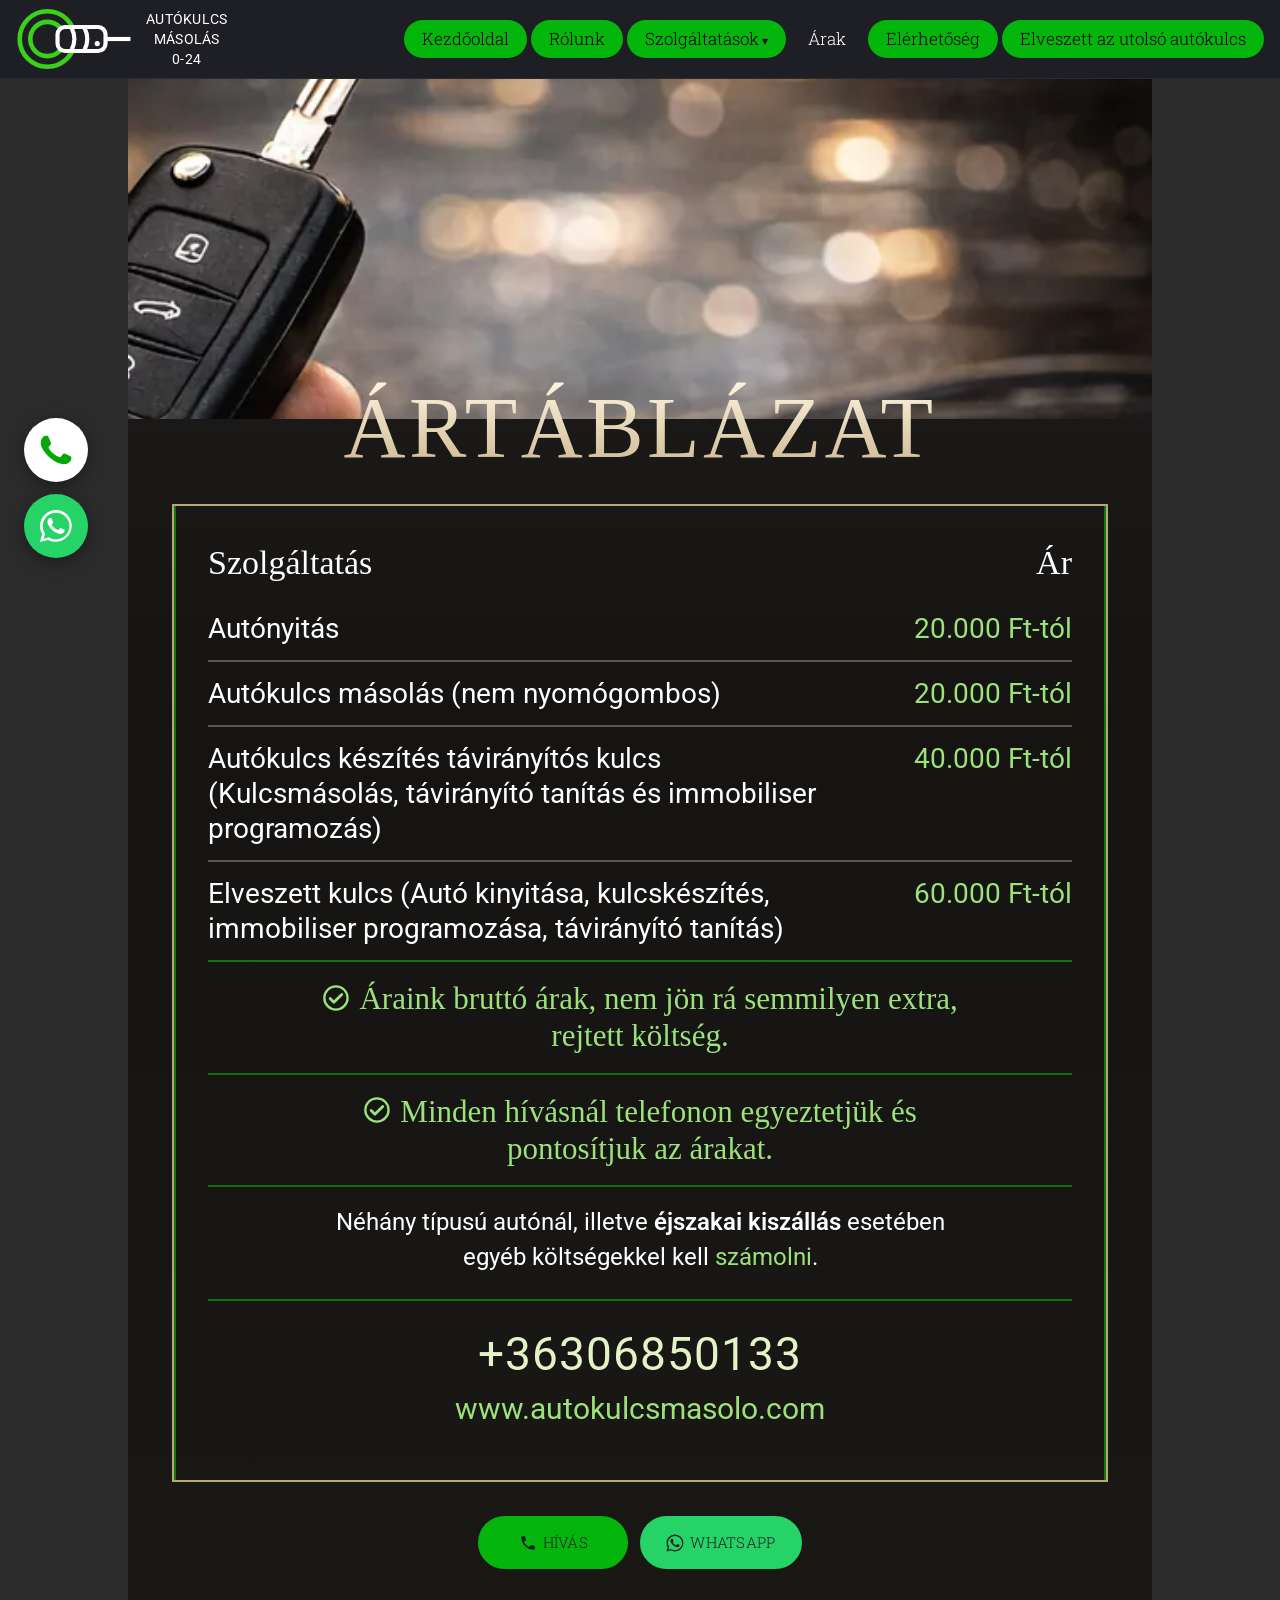
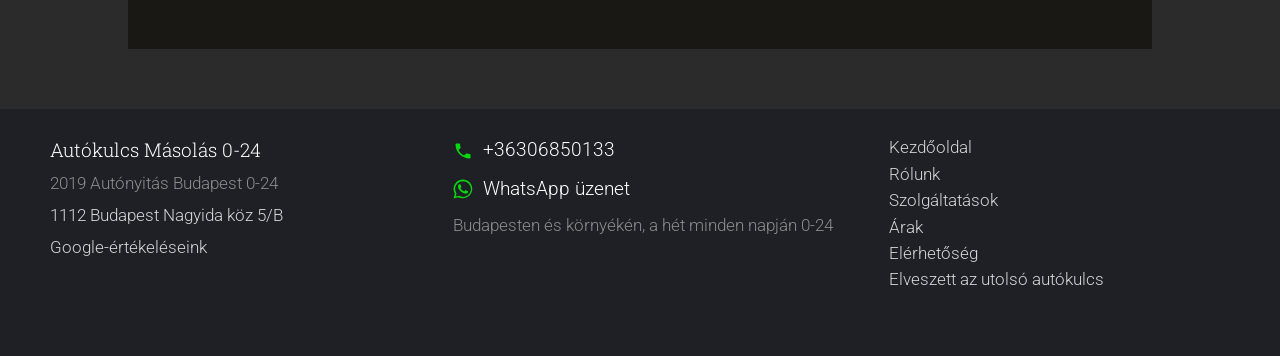
<file: arak/index.html>
<!DOCTYPE html>
<html lang="hu">
<head>
<meta charset="utf-8">
<meta name="viewport" content="width=device-width, initial-scale=1">
<title>Autókulcs másolás és autónyitás árak | Budapest 0-24</title>
<meta name="description" content="Autónyitás 20.000 Ft-tól, autókulcs másolás 20.000 Ft-tól, távirányítós kulcs 40.000 Ft-tól. Bruttó árak, rejtett költség nélkül.">
<meta name="robots" content="index, follow">
<link rel="canonical" href="https://autokulcsmasolo.com/arak/">
<meta property="og:type" content="website">
<meta property="og:locale" content="hu_HU">
<meta property="og:site_name" content="Autókulcs Másolás 0-24">
<meta property="og:title" content="Autókulcs másolás és autónyitás árak | Budapest 0-24">
<meta property="og:description" content="Autónyitás 20.000 Ft-tól, autókulcs másolás 20.000 Ft-tól, távirányítós kulcs 40.000 Ft-tól. Bruttó árak, rejtett költség nélkül.">
<meta property="og:url" content="https://autokulcsmasolo.com/arak/">
<meta property="og:image" content="https://autokulcsmasolo.com/assets/img/og.jpg">
<meta name="theme-color" content="#1f1f26">
<link rel="icon" href="../favicon.svg" type="image/svg+xml">
<link rel="icon" href="../favicon-32.png" sizes="32x32" type="image/png">
<link rel="apple-touch-icon" href="../apple-touch-icon.png">
<link rel="preload" href="../assets/fonts/roboto-slab-latin-wght-normal.woff2" as="font" type="font/woff2" crossorigin>
<link rel="preload" href="../assets/fonts/roboto-latin-wght-normal.woff2" as="font" type="font/woff2" crossorigin>
<link rel="stylesheet" href="../assets/style.css">
</head>
<body>
<a class="skip" href="#tartalom">Ugrás a tartalomra</a>
<header class="site-header">
  <div class="header-inner">
    <a class="brand" href="../" aria-label="Autókulcs Másolás 0-24, kezdőoldal"><svg viewBox="0 0 130 70" aria-hidden="true"><g fill="none"><circle cx="34" cy="35" r="30" stroke="#3cd01a" stroke-width="5"/><circle cx="34" cy="35" r="18.5" stroke="#3cd01a" stroke-width="5"/><rect x="45" y="22" width="52" height="26" rx="8" fill="#1f1f26" stroke="#fff" stroke-width="4.5"/><path d="M60 22.5q6.5 12.5 0 25M74 22.5q6.5 12.5 0 25" stroke="#fff" stroke-width="4.5"/><path d="M97 35h27" stroke="#fff" stroke-width="4.5"/></g><circle cx="88" cy="40" r="2.8" fill="#fff"/></svg><span class="brand-text">AUTÓKULCS<br>MÁSOLÁS<br>0-24</span></a>
    <button class="menu-toggle" type="button" aria-expanded="false" aria-controls="fomenu"><span></span><span class="sr-only">Menü</span></button>
    <nav class="nav" id="fomenu" aria-label="Főmenü"><ul><li><a href="../">Kezdőoldal</a></li><li><a href="../about-us/">Rólunk</a></li><li class="has-sub"><a href="../services/">Szolgáltatások</a><ul class="sub"><li><a href="../autobanfelejtettkulcs/">Sérülésmentes autónyitás</a></li></ul></li><li><a href="../arak/" aria-current="page">Árak</a></li><li><a href="../contacts/">Elérhetőség</a></li><li><a href="../eveszettautokulcs/">Elveszett az utolsó autókulcs</a></li></ul></nav>
  </div>
</header>
<main id="tartalom">

<section class="pricing" aria-labelledby="arak-cim">
  <div class="pricing-photo"><img src="../assets/img/arak-kulcs.webp" alt="Kinyitható autókulcs kézben, éjszakai fények" width="609" height="340" fetchpriority="high"></div>
  <h1 id="arak-cim">ÁRTÁBLÁZAT</h1>
  <div class="price-frame">
    <table class="price-table">
      <thead><tr><th scope="col">Szolgáltatás</th><th scope="col">Ár</th></tr></thead>
      <tbody><tr><td>Autónyitás</td><td class="p">20.000 Ft-tól</td></tr><tr><td>Autókulcs másolás (nem nyomógombos)</td><td class="p">20.000 Ft-tól</td></tr><tr><td>Autókulcs készítés távirányítós kulcs<br>(Kulcsmásolás, távirányító tanítás és immobiliser programozás)</td><td class="p">40.000 Ft-tól</td></tr><tr><td>Elveszett kulcs (Autó kinyitása, kulcskészítés, immobiliser programozása, távirányító tanítás)</td><td class="p">60.000 Ft-tól</td></tr></tbody>
    </table>
    <p class="price-note"><svg viewBox="0 0 24 24" aria-hidden="true"><circle cx="12" cy="12" r="10" fill="none" stroke="currentColor" stroke-width="2"/><path d="M7 12.5l3.2 3.2L17 9" fill="none" stroke="currentColor" stroke-width="2.4" stroke-linecap="round" stroke-linejoin="round"/></svg>Áraink bruttó árak, nem jön rá semmilyen extra,<br>rejtett költség.</p>
    <p class="price-note"><svg viewBox="0 0 24 24" aria-hidden="true"><circle cx="12" cy="12" r="10" fill="none" stroke="currentColor" stroke-width="2"/><path d="M7 12.5l3.2 3.2L17 9" fill="none" stroke="currentColor" stroke-width="2.4" stroke-linecap="round" stroke-linejoin="round"/></svg>Minden hívásnál telefonon egyeztetjük és<br>pontosítjuk az árakat.</p>
    <p class="price-small">Néhány típusú autónál, illetve <b>éjszakai kiszállás</b> esetében<br>egyéb költségekkel kell <span class="g">számolni</span>.</p>
    <p class="price-contact"><a class="n" href="tel:+36306850133">+36306850133</a><a class="w" href="https://autokulcsmasolo.com/">www.autokulcsmasolo.com</a></p>
  </div>
  <div class="pricing-bottom"><div class="cta-row"><a class="btn btn-lg btn-call" href="tel:+36306850133"><svg viewBox="0 0 24 24" aria-hidden="true"><path fill="currentColor" d="M6.62 10.79c1.44 2.83 3.76 5.14 6.59 6.59l2.2-2.2c.27-.27.67-.36 1.02-.24 1.12.37 2.33.57 3.57.57.55 0 1 .45 1 1V20c0 .55-.45 1-1 1C10.61 21 3 13.39 3 4c0-.55.45-1 1-1h3.5c.55 0 1 .45 1 1 0 1.25.2 2.45.57 3.57.11.35.03.74-.25 1.02l-2.2 2.2z"/></svg>HÍVÁS</a><a class="btn btn-lg btn-wa" href="https://wa.me/36306850133?text=%C3%9Cdv%C3%B6zl%C3%B6m%21%20Aut%C3%B3kulcs%20%C3%BCgyben%20szeretn%C3%A9k%20%C3%A9rdekl%C5%91dni%2C%20az%20autokulcsmasolo.com-on%20tal%C3%A1ltam%20az%20el%C3%A9rhet%C5%91s%C3%A9g%C3%A9t." target="_blank" rel="noopener"><svg viewBox="0 0 24 24" aria-hidden="true"><path fill="currentColor" d="M17.47 14.38c-.3-.15-1.76-.87-2.03-.97-.27-.1-.47-.15-.67.15-.2.3-.77.97-.94 1.17-.17.2-.35.22-.65.07-.3-.15-1.26-.46-2.4-1.48-.89-.79-1.49-1.77-1.66-2.07-.17-.3-.02-.46.13-.61.13-.13.3-.35.45-.52.15-.17.2-.3.3-.5.1-.2.05-.37-.03-.52-.07-.15-.67-1.62-.92-2.22-.24-.58-.49-.5-.67-.51h-.57c-.2 0-.52.07-.79.37-.27.3-1.04 1.02-1.04 2.48s1.07 2.88 1.21 3.08c.15.2 2.1 3.2 5.08 4.49.71.31 1.26.49 1.69.63.71.23 1.36.19 1.87.12.57-.09 1.76-.72 2.01-1.41.25-.69.25-1.29.17-1.41-.07-.13-.27-.2-.57-.35zM12.04 21.5h-.01a9.4 9.4 0 01-4.8-1.31l-.34-.2-3.57.94.95-3.48-.22-.36a9.4 9.4 0 01-1.44-5.02c0-5.2 4.23-9.43 9.44-9.43a9.37 9.37 0 016.67 2.77 9.37 9.37 0 012.76 6.67c0 5.2-4.23 9.43-9.44 9.43zm8.03-17.46A11.3 11.3 0 0012.04.7C5.8.7.71 5.78.71 12.03c0 2 .52 3.95 1.52 5.66L.62 23.3l5.74-1.5a11.3 11.3 0 005.42 1.38h.01c6.25 0 11.33-5.08 11.33-11.33 0-3.03-1.18-5.87-3.32-8.01z"/></svg>WHATSAPP</a></div></div>
</section>

</main>
<footer class="site-footer">
  <div class="wrap footer-grid">
    <div>
      <p class="f-name">Autókulcs Másolás 0-24</p>
      <p>2019 Autónyitás Budapest 0-24</p>
      <p><a href="https://www.google.com/maps/search/?api=1&amp;query=1112+Budapest+Nagyida+k%C3%B6z+5%2FB" target="_blank" rel="noopener">1112 Budapest Nagyida köz 5/B</a></p>
      <p><a href="https://maps.app.goo.gl/zDASVpPmkzXWkJVB8" target="_blank" rel="noopener">Google-értékeléseink</a></p>
    </div>
    <div>
      <p><a class="f-big" href="tel:+36306850133"><svg viewBox="0 0 24 24" aria-hidden="true"><path fill="currentColor" d="M6.62 10.79c1.44 2.83 3.76 5.14 6.59 6.59l2.2-2.2c.27-.27.67-.36 1.02-.24 1.12.37 2.33.57 3.57.57.55 0 1 .45 1 1V20c0 .55-.45 1-1 1C10.61 21 3 13.39 3 4c0-.55.45-1 1-1h3.5c.55 0 1 .45 1 1 0 1.25.2 2.45.57 3.57.11.35.03.74-.25 1.02l-2.2 2.2z"/></svg>+36306850133</a></p>
      <p><a class="f-big" href="https://wa.me/36306850133?text=%C3%9Cdv%C3%B6zl%C3%B6m%21%20Aut%C3%B3kulcs%20%C3%BCgyben%20szeretn%C3%A9k%20%C3%A9rdekl%C5%91dni%2C%20az%20autokulcsmasolo.com-on%20tal%C3%A1ltam%20az%20el%C3%A9rhet%C5%91s%C3%A9g%C3%A9t." target="_blank" rel="noopener"><svg viewBox="0 0 24 24" aria-hidden="true"><path fill="currentColor" d="M17.47 14.38c-.3-.15-1.76-.87-2.03-.97-.27-.1-.47-.15-.67.15-.2.3-.77.97-.94 1.17-.17.2-.35.22-.65.07-.3-.15-1.26-.46-2.4-1.48-.89-.79-1.49-1.77-1.66-2.07-.17-.3-.02-.46.13-.61.13-.13.3-.35.45-.52.15-.17.2-.3.3-.5.1-.2.05-.37-.03-.52-.07-.15-.67-1.62-.92-2.22-.24-.58-.49-.5-.67-.51h-.57c-.2 0-.52.07-.79.37-.27.3-1.04 1.02-1.04 2.48s1.07 2.88 1.21 3.08c.15.2 2.1 3.2 5.08 4.49.71.31 1.26.49 1.69.63.71.23 1.36.19 1.87.12.57-.09 1.76-.72 2.01-1.41.25-.69.25-1.29.17-1.41-.07-.13-.27-.2-.57-.35zM12.04 21.5h-.01a9.4 9.4 0 01-4.8-1.31l-.34-.2-3.57.94.95-3.48-.22-.36a9.4 9.4 0 01-1.44-5.02c0-5.2 4.23-9.43 9.44-9.43a9.37 9.37 0 016.67 2.77 9.37 9.37 0 012.76 6.67c0 5.2-4.23 9.43-9.44 9.43zm8.03-17.46A11.3 11.3 0 0012.04.7C5.8.7.71 5.78.71 12.03c0 2 .52 3.95 1.52 5.66L.62 23.3l5.74-1.5a11.3 11.3 0 005.42 1.38h.01c6.25 0 11.33-5.08 11.33-11.33 0-3.03-1.18-5.87-3.32-8.01z"/></svg>WhatsApp üzenet</a></p>
      <p>Budapesten és környékén, a hét minden napján 0-24</p>
    </div>
    <nav aria-label="Lábléc menü"><ul class="f-links"><li><a href="../">Kezdőoldal</a></li><li><a href="../about-us/">Rólunk</a></li><li><a href="../services/">Szolgáltatások</a></li><li><a href="../arak/">Árak</a></li><li><a href="../contacts/">Elérhetőség</a></li><li><a href="../eveszettautokulcs/">Elveszett az utolsó autókulcs</a></li></ul></nav>
  </div>
</footer>
<a class="float-call" href="tel:+36306850133" aria-label="Hívás: +36306850133"><svg viewBox="5.3 5.3 13.4 13.4" aria-hidden="true"><path d="M17.47 14.38c-.3-.15-1.76-.87-2.03-.97-.27-.1-.47-.15-.67.15-.2.3-.77.97-.94 1.17-.17.2-.35.22-.65.07-.3-.15-1.26-.46-2.4-1.48-.89-.79-1.49-1.77-1.66-2.07-.17-.3-.02-.46.13-.61.13-.13.3-.35.45-.52.15-.17.2-.3.3-.5.1-.2.05-.37-.03-.52-.07-.15-.67-1.62-.92-2.22-.24-.58-.49-.5-.67-.51h-.57c-.2 0-.52.07-.79.37-.27.3-1.04 1.02-1.04 2.48s1.07 2.88 1.21 3.08c.15.2 2.1 3.2 5.08 4.49.71.31 1.26.49 1.69.63.71.23 1.36.19 1.87.12.57-.09 1.76-.72 2.01-1.41.25-.69.25-1.29.17-1.41-.07-.13-.27-.2-.57-.35z"/></svg></a>
<a class="float-wa" href="https://wa.me/36306850133?text=%C3%9Cdv%C3%B6zl%C3%B6m%21%20Aut%C3%B3kulcs%20%C3%BCgyben%20szeretn%C3%A9k%20%C3%A9rdekl%C5%91dni%2C%20az%20autokulcsmasolo.com-on%20tal%C3%A1ltam%20az%20el%C3%A9rhet%C5%91s%C3%A9g%C3%A9t." target="_blank" rel="noopener" aria-label="Üzenet WhatsAppon: +36306850133"><svg viewBox="0 0 24 24" aria-hidden="true"><path fill="currentColor" d="M17.47 14.38c-.3-.15-1.76-.87-2.03-.97-.27-.1-.47-.15-.67.15-.2.3-.77.97-.94 1.17-.17.2-.35.22-.65.07-.3-.15-1.26-.46-2.4-1.48-.89-.79-1.49-1.77-1.66-2.07-.17-.3-.02-.46.13-.61.13-.13.3-.35.45-.52.15-.17.2-.3.3-.5.1-.2.05-.37-.03-.52-.07-.15-.67-1.62-.92-2.22-.24-.58-.49-.5-.67-.51h-.57c-.2 0-.52.07-.79.37-.27.3-1.04 1.02-1.04 2.48s1.07 2.88 1.21 3.08c.15.2 2.1 3.2 5.08 4.49.71.31 1.26.49 1.69.63.71.23 1.36.19 1.87.12.57-.09 1.76-.72 2.01-1.41.25-.69.25-1.29.17-1.41-.07-.13-.27-.2-.57-.35zM12.04 21.5h-.01a9.4 9.4 0 01-4.8-1.31l-.34-.2-3.57.94.95-3.48-.22-.36a9.4 9.4 0 01-1.44-5.02c0-5.2 4.23-9.43 9.44-9.43a9.37 9.37 0 016.67 2.77 9.37 9.37 0 012.76 6.67c0 5.2-4.23 9.43-9.44 9.43zm8.03-17.46A11.3 11.3 0 0012.04.7C5.8.7.71 5.78.71 12.03c0 2 .52 3.95 1.52 5.66L.62 23.3l5.74-1.5a11.3 11.3 0 005.42 1.38h.01c6.25 0 11.33-5.08 11.33-11.33 0-3.03-1.18-5.87-3.32-8.01z"/></svg></a>
<button class="to-top" type="button" aria-label="Vissza az oldal tetejére"></button>
<script>
(function () {
  var b = document.querySelector('.menu-toggle'), n = document.getElementById('fomenu');
  b.addEventListener('click', function () {
    var o = n.classList.toggle('open');
    b.setAttribute('aria-expanded', o ? 'true' : 'false');
  });
  var t = document.querySelector('.to-top');
  window.addEventListener('scroll', function () { t.classList.toggle('show', window.scrollY > 400); }, { passive: true });
  t.addEventListener('click', function () { window.scrollTo({ top: 0 }); });
})();
</script>
</body>
</html>
</file>
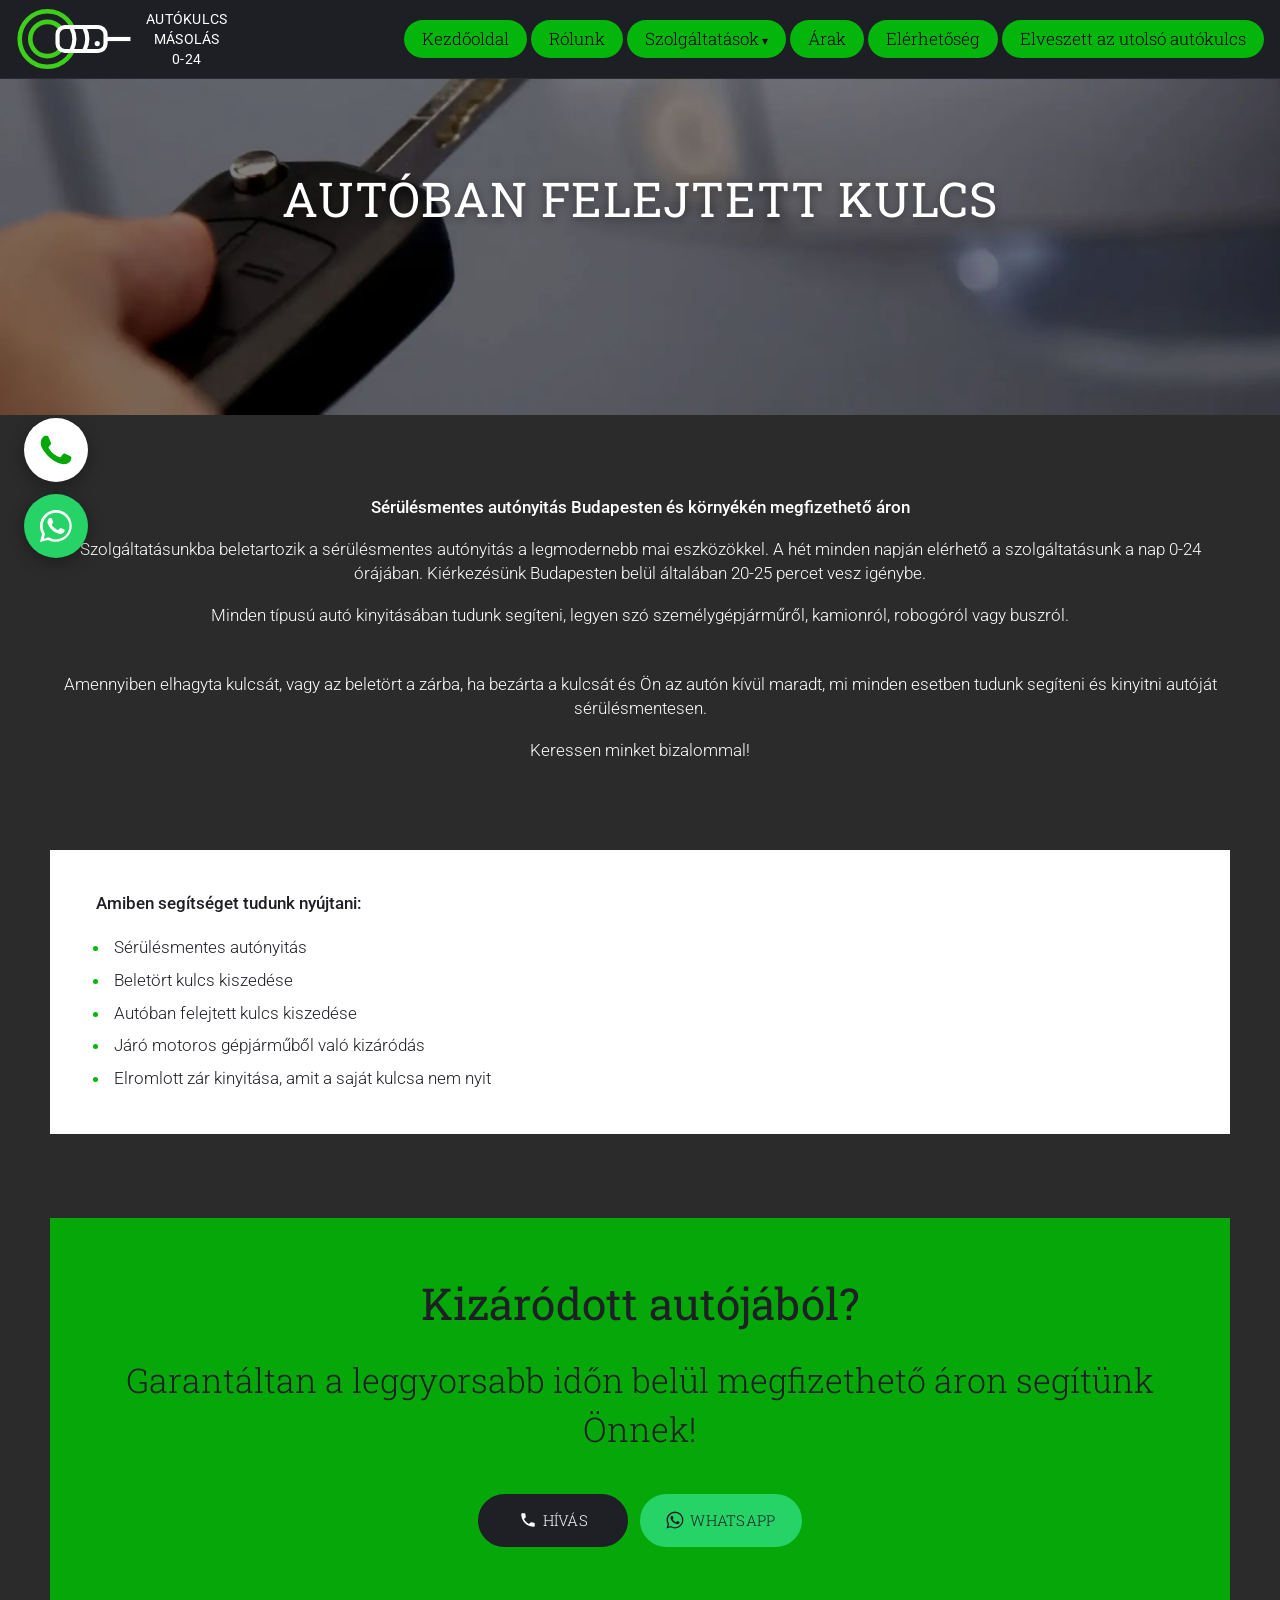
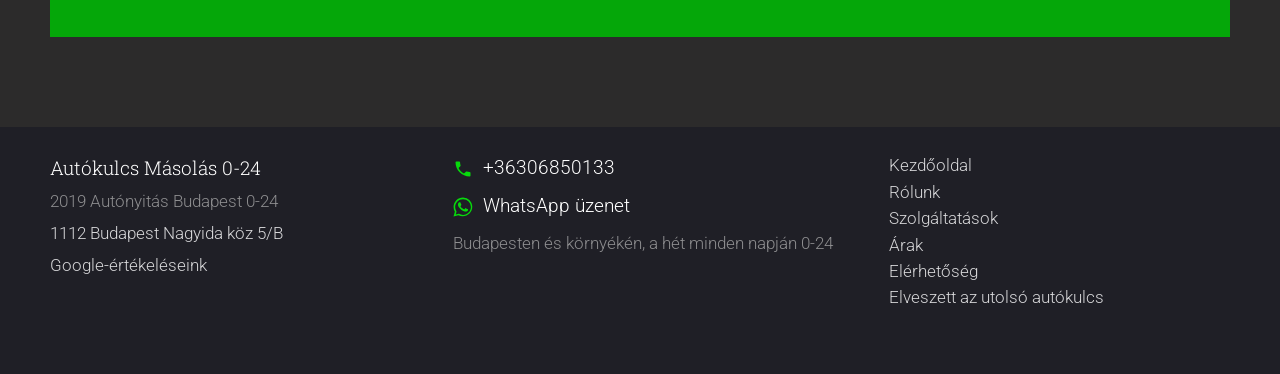
<file: autobanfelejtettkulcs/index.html>
<!DOCTYPE html>
<html lang="hu">
<head>
<meta charset="utf-8">
<meta name="viewport" content="width=device-width, initial-scale=1">
<title>Autóban felejtett kulcs | Sérülésmentes autónyitás Budapest 0-24</title>
<meta name="description" content="Sérülésmentes autónyitás Budapesten és környékén megfizethető áron, a hét minden napján 0-24 órában.">
<meta name="robots" content="index, follow">
<link rel="canonical" href="https://autokulcsmasolo.com/autobanfelejtettkulcs/">
<meta property="og:type" content="website">
<meta property="og:locale" content="hu_HU">
<meta property="og:site_name" content="Autókulcs Másolás 0-24">
<meta property="og:title" content="Autóban felejtett kulcs | Sérülésmentes autónyitás Budapest 0-24">
<meta property="og:description" content="Sérülésmentes autónyitás Budapesten és környékén megfizethető áron, a hét minden napján 0-24 órában.">
<meta property="og:url" content="https://autokulcsmasolo.com/autobanfelejtettkulcs/">
<meta property="og:image" content="https://autokulcsmasolo.com/assets/img/og.jpg">
<meta name="theme-color" content="#1f1f26">
<link rel="icon" href="../favicon.svg" type="image/svg+xml">
<link rel="icon" href="../favicon-32.png" sizes="32x32" type="image/png">
<link rel="apple-touch-icon" href="../apple-touch-icon.png">
<link rel="preload" href="../assets/fonts/roboto-slab-latin-wght-normal.woff2" as="font" type="font/woff2" crossorigin>
<link rel="preload" href="../assets/fonts/roboto-latin-wght-normal.woff2" as="font" type="font/woff2" crossorigin>
<link rel="stylesheet" href="../assets/style.css">
</head>
<body>
<a class="skip" href="#tartalom">Ugrás a tartalomra</a>
<header class="site-header">
  <div class="header-inner">
    <a class="brand" href="../" aria-label="Autókulcs Másolás 0-24, kezdőoldal"><svg viewBox="0 0 130 70" aria-hidden="true"><g fill="none"><circle cx="34" cy="35" r="30" stroke="#3cd01a" stroke-width="5"/><circle cx="34" cy="35" r="18.5" stroke="#3cd01a" stroke-width="5"/><rect x="45" y="22" width="52" height="26" rx="8" fill="#1f1f26" stroke="#fff" stroke-width="4.5"/><path d="M60 22.5q6.5 12.5 0 25M74 22.5q6.5 12.5 0 25" stroke="#fff" stroke-width="4.5"/><path d="M97 35h27" stroke="#fff" stroke-width="4.5"/></g><circle cx="88" cy="40" r="2.8" fill="#fff"/></svg><span class="brand-text">AUTÓKULCS<br>MÁSOLÁS<br>0-24</span></a>
    <button class="menu-toggle" type="button" aria-expanded="false" aria-controls="fomenu"><span></span><span class="sr-only">Menü</span></button>
    <nav class="nav" id="fomenu" aria-label="Főmenü"><ul><li><a href="../">Kezdőoldal</a></li><li><a href="../about-us/">Rólunk</a></li><li class="has-sub"><a href="../services/">Szolgáltatások</a><ul class="sub"><li><a href="../autobanfelejtettkulcs/" aria-current="page">Sérülésmentes autónyitás</a></li></ul></li><li><a href="../arak/">Árak</a></li><li><a href="../contacts/">Elérhetőség</a></li><li><a href="../eveszettautokulcs/">Elveszett az utolsó autókulcs</a></li></ul></nav>
  </div>
</header>
<main id="tartalom">

<section class="banner top" style="background-image:url('../assets/img/hatter-kulcs-1.webp')"><h1>AUTÓBAN FELEJTETT KULCS</h1></section>
<div class="wrap">
  <div class="prose">
    <p class="lead">Sérülésmentes autónyitás Budapesten és környékén megfizethető áron</p>
    <p>Szolgáltatásunkba beletartozik a sérülésmentes autónyitás a legmodernebb mai eszközökkel. A hét minden napján elérhető a szolgáltatásunk a nap 0-24 órájában. Kiérkezésünk Budapesten belül általában 20-25 percet vesz igénybe.</p>
    <p>Minden típusú autó kinyitásában tudunk segíteni, legyen szó személygépjárműről, kamionról, robogóról vagy buszról.</p>
    <p class="gap">Amennyiben elhagyta kulcsát, vagy az beletört a zárba, ha bezárta a kulcsát és Ön az autón kívül maradt, mi minden esetben tudunk segíteni és kinyitni autóját sérülésmentesen.</p>
      <p>Keressen minket bizalommal!</p>
  </div>
  <div class="helpbox">
      <h2>Amiben segítséget tudunk nyújtani: </h2>
      <ul><li>Sérülésmentes autónyitás</li><li>Beletört kulcs kiszedése</li><li>Autóban felejtett kulcs kiszedése</li><li>Járó motoros gépjárműből való kizáródás</li><li>Elromlott zár kinyitása, amit a saját kulcsa nem nyit</li></ul>
    </div>
</div>
<div class="wrap"><section class="greenband">
    <h2>Kizáródott autójából?</h2>
    <p>Garantáltan a leggyorsabb időn belül megfizethető áron segítünk Önnek!</p>
    <div class="cta-row"><a class="btn btn-lg btn-call" href="tel:+36306850133"><svg viewBox="0 0 24 24" aria-hidden="true"><path fill="currentColor" d="M6.62 10.79c1.44 2.83 3.76 5.14 6.59 6.59l2.2-2.2c.27-.27.67-.36 1.02-.24 1.12.37 2.33.57 3.57.57.55 0 1 .45 1 1V20c0 .55-.45 1-1 1C10.61 21 3 13.39 3 4c0-.55.45-1 1-1h3.5c.55 0 1 .45 1 1 0 1.25.2 2.45.57 3.57.11.35.03.74-.25 1.02l-2.2 2.2z"/></svg>HÍVÁS</a><a class="btn btn-lg btn-wa" href="https://wa.me/36306850133?text=%C3%9Cdv%C3%B6zl%C3%B6m%21%20Aut%C3%B3kulcs%20%C3%BCgyben%20szeretn%C3%A9k%20%C3%A9rdekl%C5%91dni%2C%20az%20autokulcsmasolo.com-on%20tal%C3%A1ltam%20az%20el%C3%A9rhet%C5%91s%C3%A9g%C3%A9t." target="_blank" rel="noopener"><svg viewBox="0 0 24 24" aria-hidden="true"><path fill="currentColor" d="M17.47 14.38c-.3-.15-1.76-.87-2.03-.97-.27-.1-.47-.15-.67.15-.2.3-.77.97-.94 1.17-.17.2-.35.22-.65.07-.3-.15-1.26-.46-2.4-1.48-.89-.79-1.49-1.77-1.66-2.07-.17-.3-.02-.46.13-.61.13-.13.3-.35.45-.52.15-.17.2-.3.3-.5.1-.2.05-.37-.03-.52-.07-.15-.67-1.62-.92-2.22-.24-.58-.49-.5-.67-.51h-.57c-.2 0-.52.07-.79.37-.27.3-1.04 1.02-1.04 2.48s1.07 2.88 1.21 3.08c.15.2 2.1 3.2 5.08 4.49.71.31 1.26.49 1.69.63.71.23 1.36.19 1.87.12.57-.09 1.76-.72 2.01-1.41.25-.69.25-1.29.17-1.41-.07-.13-.27-.2-.57-.35zM12.04 21.5h-.01a9.4 9.4 0 01-4.8-1.31l-.34-.2-3.57.94.95-3.48-.22-.36a9.4 9.4 0 01-1.44-5.02c0-5.2 4.23-9.43 9.44-9.43a9.37 9.37 0 016.67 2.77 9.37 9.37 0 012.76 6.67c0 5.2-4.23 9.43-9.44 9.43zm8.03-17.46A11.3 11.3 0 0012.04.7C5.8.7.71 5.78.71 12.03c0 2 .52 3.95 1.52 5.66L.62 23.3l5.74-1.5a11.3 11.3 0 005.42 1.38h.01c6.25 0 11.33-5.08 11.33-11.33 0-3.03-1.18-5.87-3.32-8.01z"/></svg>WHATSAPP</a></div>
  </section></div>

</main>
<footer class="site-footer">
  <div class="wrap footer-grid">
    <div>
      <p class="f-name">Autókulcs Másolás 0-24</p>
      <p>2019 Autónyitás Budapest 0-24</p>
      <p><a href="https://www.google.com/maps/search/?api=1&amp;query=1112+Budapest+Nagyida+k%C3%B6z+5%2FB" target="_blank" rel="noopener">1112 Budapest Nagyida köz 5/B</a></p>
      <p><a href="https://maps.app.goo.gl/zDASVpPmkzXWkJVB8" target="_blank" rel="noopener">Google-értékeléseink</a></p>
    </div>
    <div>
      <p><a class="f-big" href="tel:+36306850133"><svg viewBox="0 0 24 24" aria-hidden="true"><path fill="currentColor" d="M6.62 10.79c1.44 2.83 3.76 5.14 6.59 6.59l2.2-2.2c.27-.27.67-.36 1.02-.24 1.12.37 2.33.57 3.57.57.55 0 1 .45 1 1V20c0 .55-.45 1-1 1C10.61 21 3 13.39 3 4c0-.55.45-1 1-1h3.5c.55 0 1 .45 1 1 0 1.25.2 2.45.57 3.57.11.35.03.74-.25 1.02l-2.2 2.2z"/></svg>+36306850133</a></p>
      <p><a class="f-big" href="https://wa.me/36306850133?text=%C3%9Cdv%C3%B6zl%C3%B6m%21%20Aut%C3%B3kulcs%20%C3%BCgyben%20szeretn%C3%A9k%20%C3%A9rdekl%C5%91dni%2C%20az%20autokulcsmasolo.com-on%20tal%C3%A1ltam%20az%20el%C3%A9rhet%C5%91s%C3%A9g%C3%A9t." target="_blank" rel="noopener"><svg viewBox="0 0 24 24" aria-hidden="true"><path fill="currentColor" d="M17.47 14.38c-.3-.15-1.76-.87-2.03-.97-.27-.1-.47-.15-.67.15-.2.3-.77.97-.94 1.17-.17.2-.35.22-.65.07-.3-.15-1.26-.46-2.4-1.48-.89-.79-1.49-1.77-1.66-2.07-.17-.3-.02-.46.13-.61.13-.13.3-.35.45-.52.15-.17.2-.3.3-.5.1-.2.05-.37-.03-.52-.07-.15-.67-1.62-.92-2.22-.24-.58-.49-.5-.67-.51h-.57c-.2 0-.52.07-.79.37-.27.3-1.04 1.02-1.04 2.48s1.07 2.88 1.21 3.08c.15.2 2.1 3.2 5.08 4.49.71.31 1.26.49 1.69.63.71.23 1.36.19 1.87.12.57-.09 1.76-.72 2.01-1.41.25-.69.25-1.29.17-1.41-.07-.13-.27-.2-.57-.35zM12.04 21.5h-.01a9.4 9.4 0 01-4.8-1.31l-.34-.2-3.57.94.95-3.48-.22-.36a9.4 9.4 0 01-1.44-5.02c0-5.2 4.23-9.43 9.44-9.43a9.37 9.37 0 016.67 2.77 9.37 9.37 0 012.76 6.67c0 5.2-4.23 9.43-9.44 9.43zm8.03-17.46A11.3 11.3 0 0012.04.7C5.8.7.71 5.78.71 12.03c0 2 .52 3.95 1.52 5.66L.62 23.3l5.74-1.5a11.3 11.3 0 005.42 1.38h.01c6.25 0 11.33-5.08 11.33-11.33 0-3.03-1.18-5.87-3.32-8.01z"/></svg>WhatsApp üzenet</a></p>
      <p>Budapesten és környékén, a hét minden napján 0-24</p>
    </div>
    <nav aria-label="Lábléc menü"><ul class="f-links"><li><a href="../">Kezdőoldal</a></li><li><a href="../about-us/">Rólunk</a></li><li><a href="../services/">Szolgáltatások</a></li><li><a href="../arak/">Árak</a></li><li><a href="../contacts/">Elérhetőség</a></li><li><a href="../eveszettautokulcs/">Elveszett az utolsó autókulcs</a></li></ul></nav>
  </div>
</footer>
<a class="float-call" href="tel:+36306850133" aria-label="Hívás: +36306850133"><svg viewBox="5.3 5.3 13.4 13.4" aria-hidden="true"><path d="M17.47 14.38c-.3-.15-1.76-.87-2.03-.97-.27-.1-.47-.15-.67.15-.2.3-.77.97-.94 1.17-.17.2-.35.22-.65.07-.3-.15-1.26-.46-2.4-1.48-.89-.79-1.49-1.77-1.66-2.07-.17-.3-.02-.46.13-.61.13-.13.3-.35.45-.52.15-.17.2-.3.3-.5.1-.2.05-.37-.03-.52-.07-.15-.67-1.62-.92-2.22-.24-.58-.49-.5-.67-.51h-.57c-.2 0-.52.07-.79.37-.27.3-1.04 1.02-1.04 2.48s1.07 2.88 1.21 3.08c.15.2 2.1 3.2 5.08 4.49.71.31 1.26.49 1.69.63.71.23 1.36.19 1.87.12.57-.09 1.76-.72 2.01-1.41.25-.69.25-1.29.17-1.41-.07-.13-.27-.2-.57-.35z"/></svg></a>
<a class="float-wa" href="https://wa.me/36306850133?text=%C3%9Cdv%C3%B6zl%C3%B6m%21%20Aut%C3%B3kulcs%20%C3%BCgyben%20szeretn%C3%A9k%20%C3%A9rdekl%C5%91dni%2C%20az%20autokulcsmasolo.com-on%20tal%C3%A1ltam%20az%20el%C3%A9rhet%C5%91s%C3%A9g%C3%A9t." target="_blank" rel="noopener" aria-label="Üzenet WhatsAppon: +36306850133"><svg viewBox="0 0 24 24" aria-hidden="true"><path fill="currentColor" d="M17.47 14.38c-.3-.15-1.76-.87-2.03-.97-.27-.1-.47-.15-.67.15-.2.3-.77.97-.94 1.17-.17.2-.35.22-.65.07-.3-.15-1.26-.46-2.4-1.48-.89-.79-1.49-1.77-1.66-2.07-.17-.3-.02-.46.13-.61.13-.13.3-.35.45-.52.15-.17.2-.3.3-.5.1-.2.05-.37-.03-.52-.07-.15-.67-1.62-.92-2.22-.24-.58-.49-.5-.67-.51h-.57c-.2 0-.52.07-.79.37-.27.3-1.04 1.02-1.04 2.48s1.07 2.88 1.21 3.08c.15.2 2.1 3.2 5.08 4.49.71.31 1.26.49 1.69.63.71.23 1.36.19 1.87.12.57-.09 1.76-.72 2.01-1.41.25-.69.25-1.29.17-1.41-.07-.13-.27-.2-.57-.35zM12.04 21.5h-.01a9.4 9.4 0 01-4.8-1.31l-.34-.2-3.57.94.95-3.48-.22-.36a9.4 9.4 0 01-1.44-5.02c0-5.2 4.23-9.43 9.44-9.43a9.37 9.37 0 016.67 2.77 9.37 9.37 0 012.76 6.67c0 5.2-4.23 9.43-9.44 9.43zm8.03-17.46A11.3 11.3 0 0012.04.7C5.8.7.71 5.78.71 12.03c0 2 .52 3.95 1.52 5.66L.62 23.3l5.74-1.5a11.3 11.3 0 005.42 1.38h.01c6.25 0 11.33-5.08 11.33-11.33 0-3.03-1.18-5.87-3.32-8.01z"/></svg></a>
<button class="to-top" type="button" aria-label="Vissza az oldal tetejére"></button>
<script>
(function () {
  var b = document.querySelector('.menu-toggle'), n = document.getElementById('fomenu');
  b.addEventListener('click', function () {
    var o = n.classList.toggle('open');
    b.setAttribute('aria-expanded', o ? 'true' : 'false');
  });
  var t = document.querySelector('.to-top');
  window.addEventListener('scroll', function () { t.classList.toggle('show', window.scrollY > 400); }, { passive: true });
  t.addEventListener('click', function () { window.scrollTo({ top: 0 }); });
})();
</script>
</body>
</html>
</file>
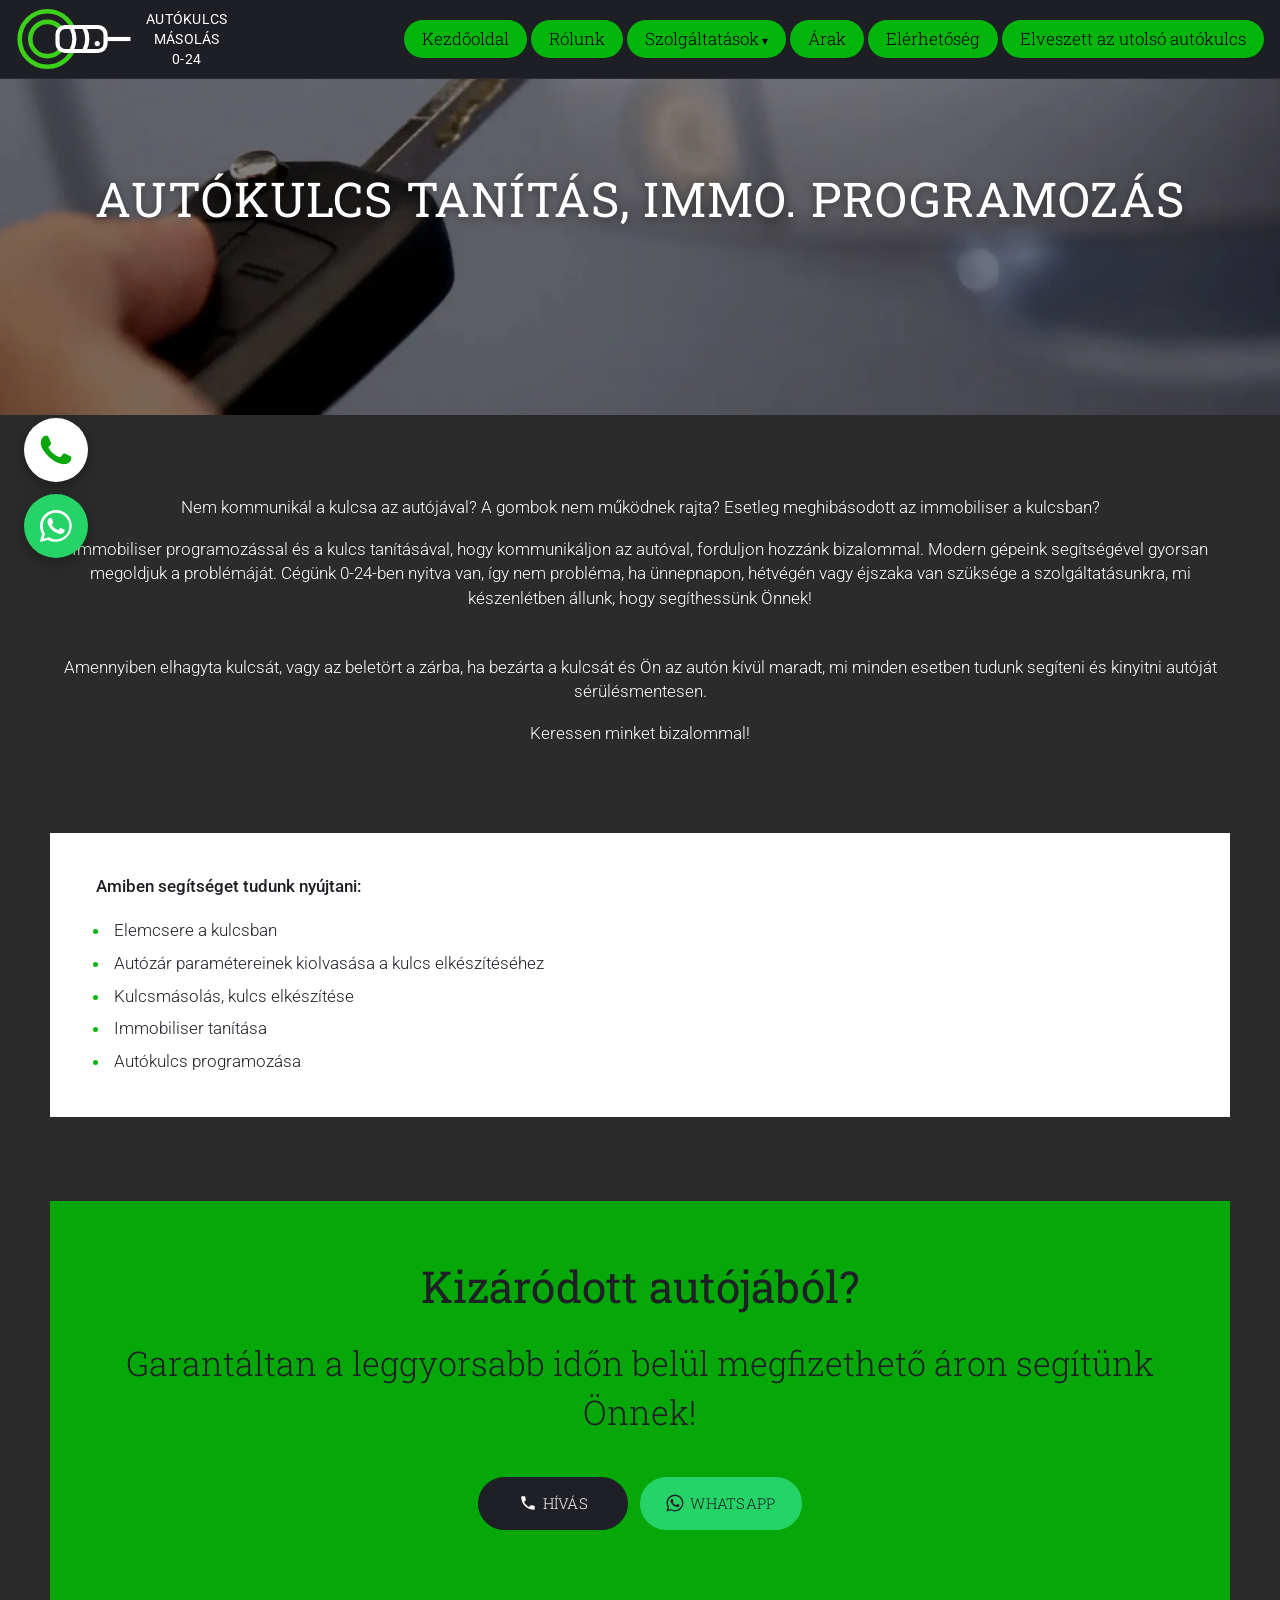
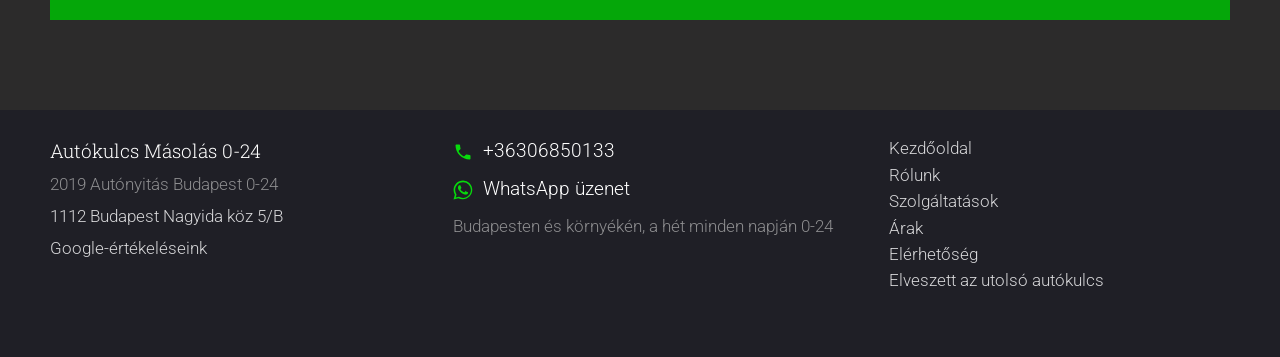
<file: autokulcstanitas/index.html>
<!DOCTYPE html>
<html lang="hu">
<head>
<meta charset="utf-8">
<meta name="viewport" content="width=device-width, initial-scale=1">
<title>Autókulcs tanítás, immobiliser programozás | Budapest 0-24</title>
<meta name="description" content="Nem működnek a kulcs gombjai, nem kommunikál a kulcs az autóval? Immobiliser programozás és kulcstanítás 0-24 órában.">
<meta name="robots" content="index, follow">
<link rel="canonical" href="https://autokulcsmasolo.com/autokulcstanitas/">
<meta property="og:type" content="website">
<meta property="og:locale" content="hu_HU">
<meta property="og:site_name" content="Autókulcs Másolás 0-24">
<meta property="og:title" content="Autókulcs tanítás, immobiliser programozás | Budapest 0-24">
<meta property="og:description" content="Nem működnek a kulcs gombjai, nem kommunikál a kulcs az autóval? Immobiliser programozás és kulcstanítás 0-24 órában.">
<meta property="og:url" content="https://autokulcsmasolo.com/autokulcstanitas/">
<meta property="og:image" content="https://autokulcsmasolo.com/assets/img/og.jpg">
<meta name="theme-color" content="#1f1f26">
<link rel="icon" href="../favicon.svg" type="image/svg+xml">
<link rel="icon" href="../favicon-32.png" sizes="32x32" type="image/png">
<link rel="apple-touch-icon" href="../apple-touch-icon.png">
<link rel="preload" href="../assets/fonts/roboto-slab-latin-wght-normal.woff2" as="font" type="font/woff2" crossorigin>
<link rel="preload" href="../assets/fonts/roboto-latin-wght-normal.woff2" as="font" type="font/woff2" crossorigin>
<link rel="stylesheet" href="../assets/style.css">
</head>
<body>
<a class="skip" href="#tartalom">Ugrás a tartalomra</a>
<header class="site-header">
  <div class="header-inner">
    <a class="brand" href="../" aria-label="Autókulcs Másolás 0-24, kezdőoldal"><svg viewBox="0 0 130 70" aria-hidden="true"><g fill="none"><circle cx="34" cy="35" r="30" stroke="#3cd01a" stroke-width="5"/><circle cx="34" cy="35" r="18.5" stroke="#3cd01a" stroke-width="5"/><rect x="45" y="22" width="52" height="26" rx="8" fill="#1f1f26" stroke="#fff" stroke-width="4.5"/><path d="M60 22.5q6.5 12.5 0 25M74 22.5q6.5 12.5 0 25" stroke="#fff" stroke-width="4.5"/><path d="M97 35h27" stroke="#fff" stroke-width="4.5"/></g><circle cx="88" cy="40" r="2.8" fill="#fff"/></svg><span class="brand-text">AUTÓKULCS<br>MÁSOLÁS<br>0-24</span></a>
    <button class="menu-toggle" type="button" aria-expanded="false" aria-controls="fomenu"><span></span><span class="sr-only">Menü</span></button>
    <nav class="nav" id="fomenu" aria-label="Főmenü"><ul><li><a href="../">Kezdőoldal</a></li><li><a href="../about-us/">Rólunk</a></li><li class="has-sub"><a href="../services/">Szolgáltatások</a><ul class="sub"><li><a href="../autobanfelejtettkulcs/">Sérülésmentes autónyitás</a></li></ul></li><li><a href="../arak/">Árak</a></li><li><a href="../contacts/">Elérhetőség</a></li><li><a href="../eveszettautokulcs/">Elveszett az utolsó autókulcs</a></li></ul></nav>
  </div>
</header>
<main id="tartalom">

<section class="banner top" style="background-image:url('../assets/img/hatter-kulcs-1.webp')"><h1>AUTÓKULCS TANÍTÁS, IMMO. PROGRAMOZÁS</h1></section>
<div class="wrap">
  <div class="prose">
    <p>Nem kommunikál a kulcsa az autójával? A gombok nem működnek rajta? Esetleg meghibásodott az immobiliser a kulcsban?</p>
    <p>Immobiliser programozással és a kulcs tanításával, hogy kommunikáljon az autóval, forduljon hozzánk bizalommal. Modern gépeink segítségével gyorsan megoldjuk a problémáját. Cégünk 0-24-ben nyitva van, így nem probléma, ha ünnepnapon, hétvégén vagy éjszaka van szüksége a szolgáltatásunkra, mi készenlétben állunk, hogy segíthessünk Önnek!</p>
    <p class="gap">Amennyiben elhagyta kulcsát, vagy az beletört a zárba, ha bezárta a kulcsát és Ön az autón kívül maradt, mi minden esetben tudunk segíteni és kinyitni autóját sérülésmentesen.</p>
      <p>Keressen minket bizalommal!</p>
  </div>
  <div class="helpbox">
      <h2>Amiben segítséget tudunk nyújtani: </h2>
      <ul><li>Elemcsere a kulcsban</li><li>Autózár paramétereinek kiolvasása a kulcs elkészítéséhez</li><li>Kulcsmásolás, kulcs elkészítése</li><li>Immobiliser tanítása</li><li>Autókulcs programozása</li></ul>
    </div>
</div>
<div class="wrap"><section class="greenband">
    <h2>Kizáródott autójából?</h2>
    <p>Garantáltan a leggyorsabb időn belül megfizethető áron segítünk Önnek!</p>
    <div class="cta-row"><a class="btn btn-lg btn-call" href="tel:+36306850133"><svg viewBox="0 0 24 24" aria-hidden="true"><path fill="currentColor" d="M6.62 10.79c1.44 2.83 3.76 5.14 6.59 6.59l2.2-2.2c.27-.27.67-.36 1.02-.24 1.12.37 2.33.57 3.57.57.55 0 1 .45 1 1V20c0 .55-.45 1-1 1C10.61 21 3 13.39 3 4c0-.55.45-1 1-1h3.5c.55 0 1 .45 1 1 0 1.25.2 2.45.57 3.57.11.35.03.74-.25 1.02l-2.2 2.2z"/></svg>HÍVÁS</a><a class="btn btn-lg btn-wa" href="https://wa.me/36306850133?text=%C3%9Cdv%C3%B6zl%C3%B6m%21%20Aut%C3%B3kulcs%20%C3%BCgyben%20szeretn%C3%A9k%20%C3%A9rdekl%C5%91dni%2C%20az%20autokulcsmasolo.com-on%20tal%C3%A1ltam%20az%20el%C3%A9rhet%C5%91s%C3%A9g%C3%A9t." target="_blank" rel="noopener"><svg viewBox="0 0 24 24" aria-hidden="true"><path fill="currentColor" d="M17.47 14.38c-.3-.15-1.76-.87-2.03-.97-.27-.1-.47-.15-.67.15-.2.3-.77.97-.94 1.17-.17.2-.35.22-.65.07-.3-.15-1.26-.46-2.4-1.48-.89-.79-1.49-1.77-1.66-2.07-.17-.3-.02-.46.13-.61.13-.13.3-.35.45-.52.15-.17.2-.3.3-.5.1-.2.05-.37-.03-.52-.07-.15-.67-1.62-.92-2.22-.24-.58-.49-.5-.67-.51h-.57c-.2 0-.52.07-.79.37-.27.3-1.04 1.02-1.04 2.48s1.07 2.88 1.21 3.08c.15.2 2.1 3.2 5.08 4.49.71.31 1.26.49 1.69.63.71.23 1.36.19 1.87.12.57-.09 1.76-.72 2.01-1.41.25-.69.25-1.29.17-1.41-.07-.13-.27-.2-.57-.35zM12.04 21.5h-.01a9.4 9.4 0 01-4.8-1.31l-.34-.2-3.57.94.95-3.48-.22-.36a9.4 9.4 0 01-1.44-5.02c0-5.2 4.23-9.43 9.44-9.43a9.37 9.37 0 016.67 2.77 9.37 9.37 0 012.76 6.67c0 5.2-4.23 9.43-9.44 9.43zm8.03-17.46A11.3 11.3 0 0012.04.7C5.8.7.71 5.78.71 12.03c0 2 .52 3.95 1.52 5.66L.62 23.3l5.74-1.5a11.3 11.3 0 005.42 1.38h.01c6.25 0 11.33-5.08 11.33-11.33 0-3.03-1.18-5.87-3.32-8.01z"/></svg>WHATSAPP</a></div>
  </section></div>

</main>
<footer class="site-footer">
  <div class="wrap footer-grid">
    <div>
      <p class="f-name">Autókulcs Másolás 0-24</p>
      <p>2019 Autónyitás Budapest 0-24</p>
      <p><a href="https://www.google.com/maps/search/?api=1&amp;query=1112+Budapest+Nagyida+k%C3%B6z+5%2FB" target="_blank" rel="noopener">1112 Budapest Nagyida köz 5/B</a></p>
      <p><a href="https://maps.app.goo.gl/zDASVpPmkzXWkJVB8" target="_blank" rel="noopener">Google-értékeléseink</a></p>
    </div>
    <div>
      <p><a class="f-big" href="tel:+36306850133"><svg viewBox="0 0 24 24" aria-hidden="true"><path fill="currentColor" d="M6.62 10.79c1.44 2.83 3.76 5.14 6.59 6.59l2.2-2.2c.27-.27.67-.36 1.02-.24 1.12.37 2.33.57 3.57.57.55 0 1 .45 1 1V20c0 .55-.45 1-1 1C10.61 21 3 13.39 3 4c0-.55.45-1 1-1h3.5c.55 0 1 .45 1 1 0 1.25.2 2.45.57 3.57.11.35.03.74-.25 1.02l-2.2 2.2z"/></svg>+36306850133</a></p>
      <p><a class="f-big" href="https://wa.me/36306850133?text=%C3%9Cdv%C3%B6zl%C3%B6m%21%20Aut%C3%B3kulcs%20%C3%BCgyben%20szeretn%C3%A9k%20%C3%A9rdekl%C5%91dni%2C%20az%20autokulcsmasolo.com-on%20tal%C3%A1ltam%20az%20el%C3%A9rhet%C5%91s%C3%A9g%C3%A9t." target="_blank" rel="noopener"><svg viewBox="0 0 24 24" aria-hidden="true"><path fill="currentColor" d="M17.47 14.38c-.3-.15-1.76-.87-2.03-.97-.27-.1-.47-.15-.67.15-.2.3-.77.97-.94 1.17-.17.2-.35.22-.65.07-.3-.15-1.26-.46-2.4-1.48-.89-.79-1.49-1.77-1.66-2.07-.17-.3-.02-.46.13-.61.13-.13.3-.35.45-.52.15-.17.2-.3.3-.5.1-.2.05-.37-.03-.52-.07-.15-.67-1.62-.92-2.22-.24-.58-.49-.5-.67-.51h-.57c-.2 0-.52.07-.79.37-.27.3-1.04 1.02-1.04 2.48s1.07 2.88 1.21 3.08c.15.2 2.1 3.2 5.08 4.49.71.31 1.26.49 1.69.63.71.23 1.36.19 1.87.12.57-.09 1.76-.72 2.01-1.41.25-.69.25-1.29.17-1.41-.07-.13-.27-.2-.57-.35zM12.04 21.5h-.01a9.4 9.4 0 01-4.8-1.31l-.34-.2-3.57.94.95-3.48-.22-.36a9.4 9.4 0 01-1.44-5.02c0-5.2 4.23-9.43 9.44-9.43a9.37 9.37 0 016.67 2.77 9.37 9.37 0 012.76 6.67c0 5.2-4.23 9.43-9.44 9.43zm8.03-17.46A11.3 11.3 0 0012.04.7C5.8.7.71 5.78.71 12.03c0 2 .52 3.95 1.52 5.66L.62 23.3l5.74-1.5a11.3 11.3 0 005.42 1.38h.01c6.25 0 11.33-5.08 11.33-11.33 0-3.03-1.18-5.87-3.32-8.01z"/></svg>WhatsApp üzenet</a></p>
      <p>Budapesten és környékén, a hét minden napján 0-24</p>
    </div>
    <nav aria-label="Lábléc menü"><ul class="f-links"><li><a href="../">Kezdőoldal</a></li><li><a href="../about-us/">Rólunk</a></li><li><a href="../services/">Szolgáltatások</a></li><li><a href="../arak/">Árak</a></li><li><a href="../contacts/">Elérhetőség</a></li><li><a href="../eveszettautokulcs/">Elveszett az utolsó autókulcs</a></li></ul></nav>
  </div>
</footer>
<a class="float-call" href="tel:+36306850133" aria-label="Hívás: +36306850133"><svg viewBox="5.3 5.3 13.4 13.4" aria-hidden="true"><path d="M17.47 14.38c-.3-.15-1.76-.87-2.03-.97-.27-.1-.47-.15-.67.15-.2.3-.77.97-.94 1.17-.17.2-.35.22-.65.07-.3-.15-1.26-.46-2.4-1.48-.89-.79-1.49-1.77-1.66-2.07-.17-.3-.02-.46.13-.61.13-.13.3-.35.45-.52.15-.17.2-.3.3-.5.1-.2.05-.37-.03-.52-.07-.15-.67-1.62-.92-2.22-.24-.58-.49-.5-.67-.51h-.57c-.2 0-.52.07-.79.37-.27.3-1.04 1.02-1.04 2.48s1.07 2.88 1.21 3.08c.15.2 2.1 3.2 5.08 4.49.71.31 1.26.49 1.69.63.71.23 1.36.19 1.87.12.57-.09 1.76-.72 2.01-1.41.25-.69.25-1.29.17-1.41-.07-.13-.27-.2-.57-.35z"/></svg></a>
<a class="float-wa" href="https://wa.me/36306850133?text=%C3%9Cdv%C3%B6zl%C3%B6m%21%20Aut%C3%B3kulcs%20%C3%BCgyben%20szeretn%C3%A9k%20%C3%A9rdekl%C5%91dni%2C%20az%20autokulcsmasolo.com-on%20tal%C3%A1ltam%20az%20el%C3%A9rhet%C5%91s%C3%A9g%C3%A9t." target="_blank" rel="noopener" aria-label="Üzenet WhatsAppon: +36306850133"><svg viewBox="0 0 24 24" aria-hidden="true"><path fill="currentColor" d="M17.47 14.38c-.3-.15-1.76-.87-2.03-.97-.27-.1-.47-.15-.67.15-.2.3-.77.97-.94 1.17-.17.2-.35.22-.65.07-.3-.15-1.26-.46-2.4-1.48-.89-.79-1.49-1.77-1.66-2.07-.17-.3-.02-.46.13-.61.13-.13.3-.35.45-.52.15-.17.2-.3.3-.5.1-.2.05-.37-.03-.52-.07-.15-.67-1.62-.92-2.22-.24-.58-.49-.5-.67-.51h-.57c-.2 0-.52.07-.79.37-.27.3-1.04 1.02-1.04 2.48s1.07 2.88 1.21 3.08c.15.2 2.1 3.2 5.08 4.49.71.31 1.26.49 1.69.63.71.23 1.36.19 1.87.12.57-.09 1.76-.72 2.01-1.41.25-.69.25-1.29.17-1.41-.07-.13-.27-.2-.57-.35zM12.04 21.5h-.01a9.4 9.4 0 01-4.8-1.31l-.34-.2-3.57.94.95-3.48-.22-.36a9.4 9.4 0 01-1.44-5.02c0-5.2 4.23-9.43 9.44-9.43a9.37 9.37 0 016.67 2.77 9.37 9.37 0 012.76 6.67c0 5.2-4.23 9.43-9.44 9.43zm8.03-17.46A11.3 11.3 0 0012.04.7C5.8.7.71 5.78.71 12.03c0 2 .52 3.95 1.52 5.66L.62 23.3l5.74-1.5a11.3 11.3 0 005.42 1.38h.01c6.25 0 11.33-5.08 11.33-11.33 0-3.03-1.18-5.87-3.32-8.01z"/></svg></a>
<button class="to-top" type="button" aria-label="Vissza az oldal tetejére"></button>
<script>
(function () {
  var b = document.querySelector('.menu-toggle'), n = document.getElementById('fomenu');
  b.addEventListener('click', function () {
    var o = n.classList.toggle('open');
    b.setAttribute('aria-expanded', o ? 'true' : 'false');
  });
  var t = document.querySelector('.to-top');
  window.addEventListener('scroll', function () { t.classList.toggle('show', window.scrollY > 400); }, { passive: true });
  t.addEventListener('click', function () { window.scrollTo({ top: 0 }); });
})();
</script>
</body>
</html>
</file>
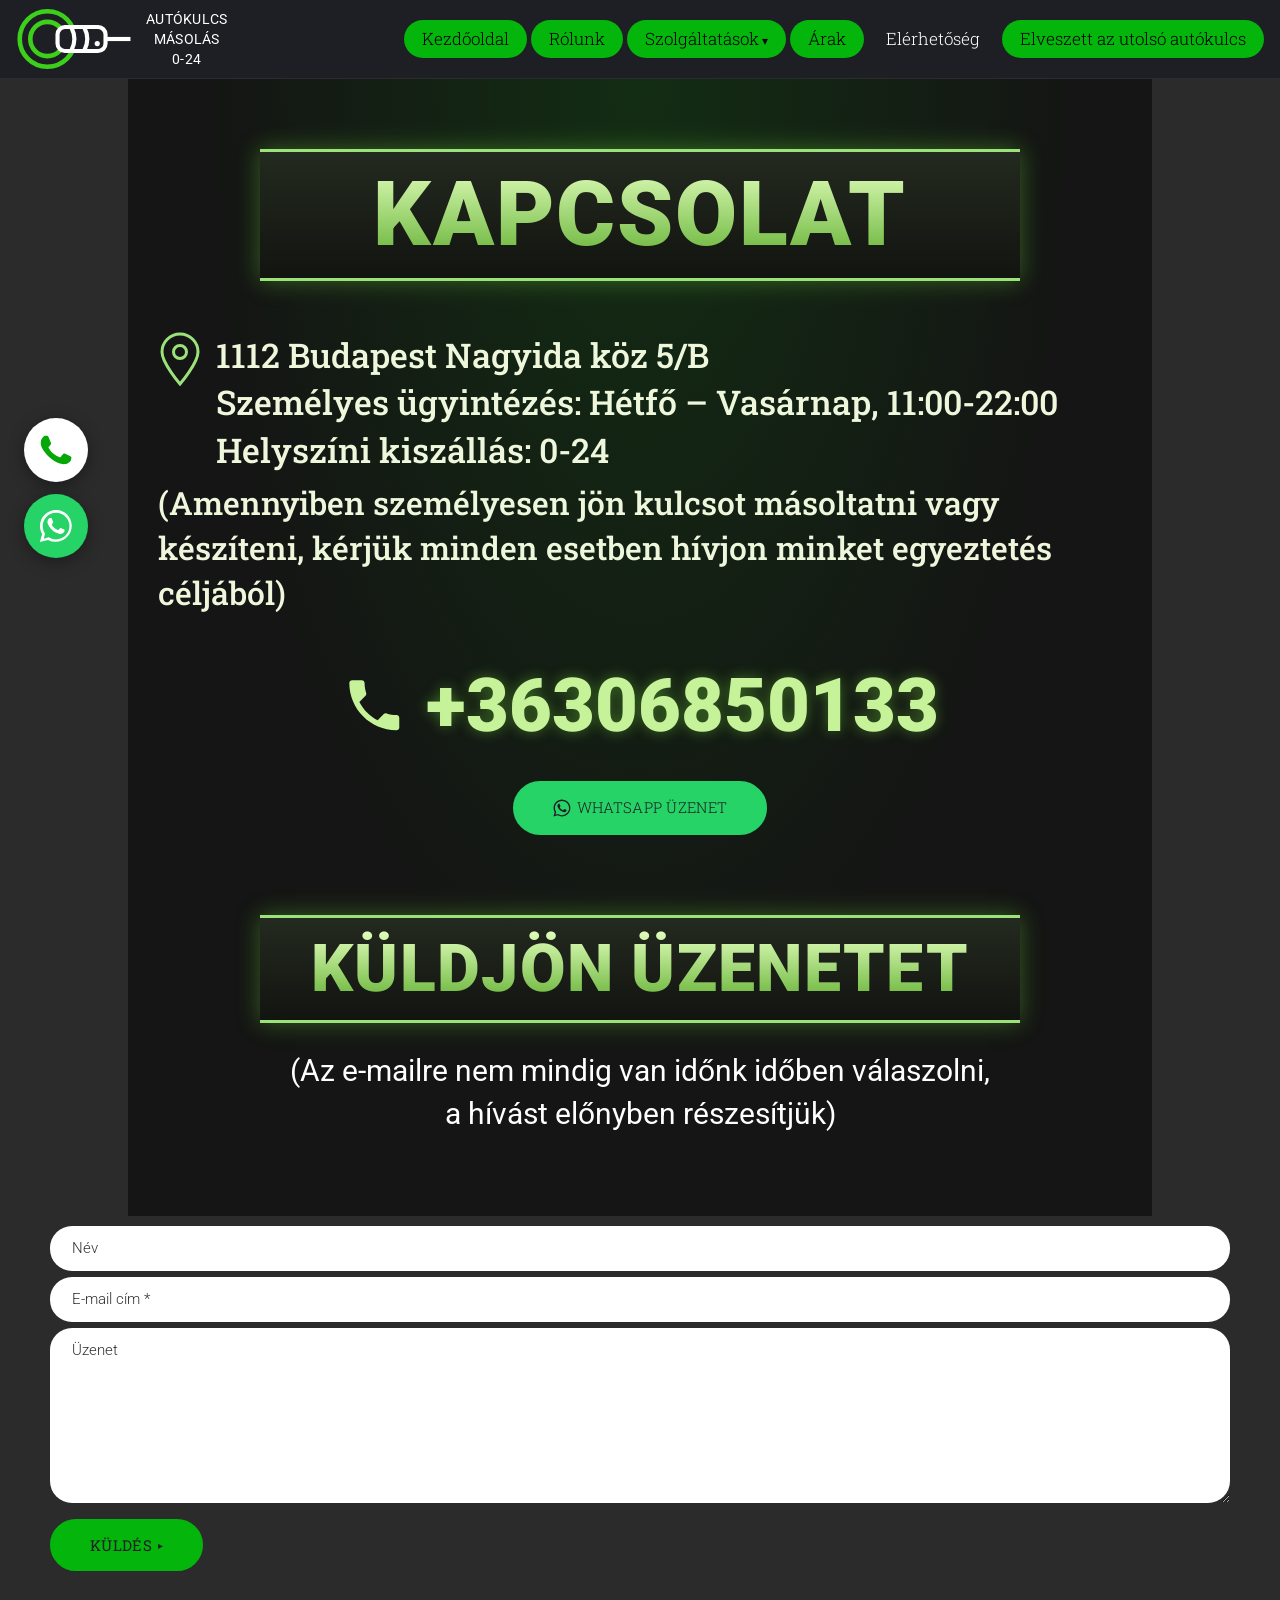
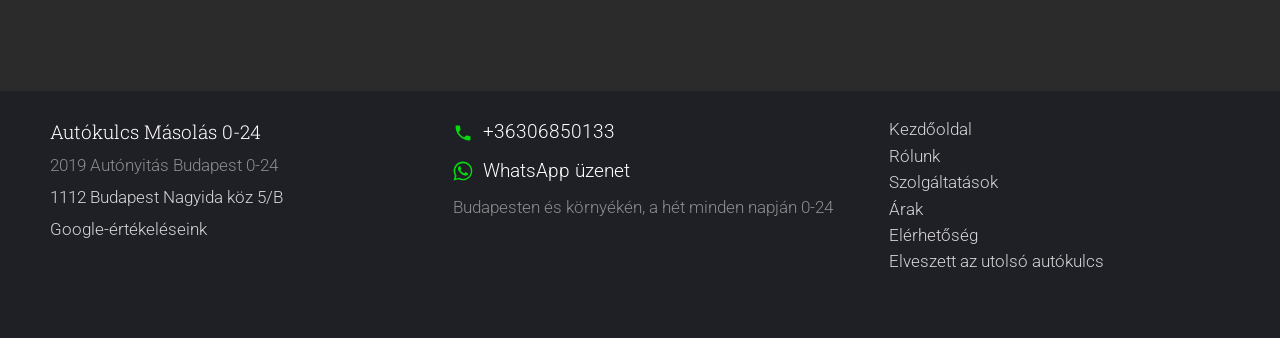
<file: contacts/index.html>
<!DOCTYPE html>
<html lang="hu">
<head>
<meta charset="utf-8">
<meta name="viewport" content="width=device-width, initial-scale=1">
<title>Elérhetőség | Autókulcs Másolás 0-24 Budapest</title>
<meta name="description" content="1112 Budapest, Nagyida köz 5/B. Hívjon minket: +36 30 685 0133. Személyes egyeztetés után kulcsmásolás és kulcskészítés.">
<meta name="robots" content="index, follow">
<link rel="canonical" href="https://autokulcsmasolo.com/contacts/">
<meta property="og:type" content="website">
<meta property="og:locale" content="hu_HU">
<meta property="og:site_name" content="Autókulcs Másolás 0-24">
<meta property="og:title" content="Elérhetőség | Autókulcs Másolás 0-24 Budapest">
<meta property="og:description" content="1112 Budapest, Nagyida köz 5/B. Hívjon minket: +36 30 685 0133. Személyes egyeztetés után kulcsmásolás és kulcskészítés.">
<meta property="og:url" content="https://autokulcsmasolo.com/contacts/">
<meta property="og:image" content="https://autokulcsmasolo.com/assets/img/og.jpg">
<meta name="theme-color" content="#1f1f26">
<link rel="icon" href="../favicon.svg" type="image/svg+xml">
<link rel="icon" href="../favicon-32.png" sizes="32x32" type="image/png">
<link rel="apple-touch-icon" href="../apple-touch-icon.png">
<link rel="preload" href="../assets/fonts/roboto-slab-latin-wght-normal.woff2" as="font" type="font/woff2" crossorigin>
<link rel="preload" href="../assets/fonts/roboto-latin-wght-normal.woff2" as="font" type="font/woff2" crossorigin>
<link rel="stylesheet" href="../assets/style.css">
</head>
<body>
<a class="skip" href="#tartalom">Ugrás a tartalomra</a>
<header class="site-header">
  <div class="header-inner">
    <a class="brand" href="../" aria-label="Autókulcs Másolás 0-24, kezdőoldal"><svg viewBox="0 0 130 70" aria-hidden="true"><g fill="none"><circle cx="34" cy="35" r="30" stroke="#3cd01a" stroke-width="5"/><circle cx="34" cy="35" r="18.5" stroke="#3cd01a" stroke-width="5"/><rect x="45" y="22" width="52" height="26" rx="8" fill="#1f1f26" stroke="#fff" stroke-width="4.5"/><path d="M60 22.5q6.5 12.5 0 25M74 22.5q6.5 12.5 0 25" stroke="#fff" stroke-width="4.5"/><path d="M97 35h27" stroke="#fff" stroke-width="4.5"/></g><circle cx="88" cy="40" r="2.8" fill="#fff"/></svg><span class="brand-text">AUTÓKULCS<br>MÁSOLÁS<br>0-24</span></a>
    <button class="menu-toggle" type="button" aria-expanded="false" aria-controls="fomenu"><span></span><span class="sr-only">Menü</span></button>
    <nav class="nav" id="fomenu" aria-label="Főmenü"><ul><li><a href="../">Kezdőoldal</a></li><li><a href="../about-us/">Rólunk</a></li><li class="has-sub"><a href="../services/">Szolgáltatások</a><ul class="sub"><li><a href="../autobanfelejtettkulcs/">Sérülésmentes autónyitás</a></li></ul></li><li><a href="../arak/">Árak</a></li><li><a href="../contacts/" aria-current="page">Elérhetőség</a></li><li><a href="../eveszettautokulcs/">Elveszett az utolsó autókulcs</a></li></ul></nav>
  </div>
</header>
<main id="tartalom">

<aside class="vacation" role="alert" data-until="2026-11-23T00:00:00+01:00"><p class="v-title">Szabadság miatt zárva tartunk</p><p>November 22-ig (vasárnapig) nem vagyunk elérhetők.<br><b>November 23-tól (hétfő)</b> újra várjuk hívását!</p></aside><script>(function(){var e=document.currentScript.previousElementSibling;if(new Date()>=new Date(e.getAttribute("data-until")))e.remove();})();</script>
<section class="contact-card" aria-labelledby="kapcs-cim">
  <h1 class="lightning" id="kapcs-cim"><span>KAPCSOLAT</span></h1>
  <div class="addr"><svg viewBox="0 0 44 56" aria-hidden="true"><path d="M22 53S4 32 4 21a18 18 0 0136 0c0 11-18 32-18 32z"/><circle cx="22" cy="21" r="6.5"/></svg><p style="margin:0">1112 Budapest Nagyida köz 5/B<br>Személyes ügyintézés: Hétfő – Vasárnap, 11:00-22:00<br>Helyszíni kiszállás: 0-24</p></div>
  <p class="addr-note">(Amennyiben személyesen jön kulcsot másoltatni vagy készíteni, kérjük minden esetben hívjon minket egyeztetés céljából)</p>
  <a class="big-phone" href="tel:+36306850133"><svg viewBox="0 0 24 24" aria-hidden="true"><path fill="currentColor" d="M6.62 10.79c1.44 2.83 3.76 5.14 6.59 6.59l2.2-2.2c.27-.27.67-.36 1.02-.24 1.12.37 2.33.57 3.57.57.55 0 1 .45 1 1V20c0 .55-.45 1-1 1C10.61 21 3 13.39 3 4c0-.55.45-1 1-1h3.5c.55 0 1 .45 1 1 0 1.25.2 2.45.57 3.57.11.35.03.74-.25 1.02l-2.2 2.2z"/></svg>+36306850133</a>
  <p class="wa-one"><a class="btn btn-lg btn-wa" href="https://wa.me/36306850133?text=%C3%9Cdv%C3%B6zl%C3%B6m%21%20Aut%C3%B3kulcs%20%C3%BCgyben%20szeretn%C3%A9k%20%C3%A9rdekl%C5%91dni%2C%20az%20autokulcsmasolo.com-on%20tal%C3%A1ltam%20az%20el%C3%A9rhet%C5%91s%C3%A9g%C3%A9t." target="_blank" rel="noopener"><svg viewBox="0 0 24 24" aria-hidden="true"><path fill="currentColor" d="M17.47 14.38c-.3-.15-1.76-.87-2.03-.97-.27-.1-.47-.15-.67.15-.2.3-.77.97-.94 1.17-.17.2-.35.22-.65.07-.3-.15-1.26-.46-2.4-1.48-.89-.79-1.49-1.77-1.66-2.07-.17-.3-.02-.46.13-.61.13-.13.3-.35.45-.52.15-.17.2-.3.3-.5.1-.2.05-.37-.03-.52-.07-.15-.67-1.62-.92-2.22-.24-.58-.49-.5-.67-.51h-.57c-.2 0-.52.07-.79.37-.27.3-1.04 1.02-1.04 2.48s1.07 2.88 1.21 3.08c.15.2 2.1 3.2 5.08 4.49.71.31 1.26.49 1.69.63.71.23 1.36.19 1.87.12.57-.09 1.76-.72 2.01-1.41.25-.69.25-1.29.17-1.41-.07-.13-.27-.2-.57-.35zM12.04 21.5h-.01a9.4 9.4 0 01-4.8-1.31l-.34-.2-3.57.94.95-3.48-.22-.36a9.4 9.4 0 01-1.44-5.02c0-5.2 4.23-9.43 9.44-9.43a9.37 9.37 0 016.67 2.77 9.37 9.37 0 012.76 6.67c0 5.2-4.23 9.43-9.44 9.43zm8.03-17.46A11.3 11.3 0 0012.04.7C5.8.7.71 5.78.71 12.03c0 2 .52 3.95 1.52 5.66L.62 23.3l5.74-1.5a11.3 11.3 0 005.42 1.38h.01c6.25 0 11.33-5.08 11.33-11.33 0-3.03-1.18-5.87-3.32-8.01z"/></svg>WHATSAPP ÜZENET</a></p>
  <h2 class="lightning sm"><span>Küldjön üzenetet</span></h2>
  <p class="email-note">(Az e-mailre nem mindig van időnk időben válaszolni,<br>a hívást előnyben részesítjük)</p>
</section>
<div class="wrap contact-form" style="margin-top:10px">
  <form class="form left" action="https://formsubmit.co/b4409c892929cf6a22d44e214a9c6776" method="POST"><input type="hidden" name="_subject" value="Üzenet az autokulcsmasolo.com oldalról"><input type="hidden" name="_next" value="https://autokulcsmasolo.com/koszonjuk/"><input type="hidden" name="_template" value="table"><input type="text" name="_honey" class="hp" tabindex="-1" autocomplete="off" aria-hidden="true"><label><span class="sr-only">Név</span><input type="text" name="nev" placeholder="Név" autocomplete="name"></label><label><span class="sr-only">E-mail cím</span><input type="email" name="email" placeholder="E-mail cím *" autocomplete="email" required></label><label><span class="sr-only">Üzenet</span><textarea name="uzenet" placeholder="Üzenet"></textarea></label><div class="actions"><button class="btn btn-lg" type="submit">Küldés</button></div></form>
</div>

</main>
<footer class="site-footer">
  <div class="wrap footer-grid">
    <div>
      <p class="f-name">Autókulcs Másolás 0-24</p>
      <p>2019 Autónyitás Budapest 0-24</p>
      <p><a href="https://www.google.com/maps/search/?api=1&amp;query=1112+Budapest+Nagyida+k%C3%B6z+5%2FB" target="_blank" rel="noopener">1112 Budapest Nagyida köz 5/B</a></p>
      <p><a href="https://maps.app.goo.gl/zDASVpPmkzXWkJVB8" target="_blank" rel="noopener">Google-értékeléseink</a></p>
    </div>
    <div>
      <p><a class="f-big" href="tel:+36306850133"><svg viewBox="0 0 24 24" aria-hidden="true"><path fill="currentColor" d="M6.62 10.79c1.44 2.83 3.76 5.14 6.59 6.59l2.2-2.2c.27-.27.67-.36 1.02-.24 1.12.37 2.33.57 3.57.57.55 0 1 .45 1 1V20c0 .55-.45 1-1 1C10.61 21 3 13.39 3 4c0-.55.45-1 1-1h3.5c.55 0 1 .45 1 1 0 1.25.2 2.45.57 3.57.11.35.03.74-.25 1.02l-2.2 2.2z"/></svg>+36306850133</a></p>
      <p><a class="f-big" href="https://wa.me/36306850133?text=%C3%9Cdv%C3%B6zl%C3%B6m%21%20Aut%C3%B3kulcs%20%C3%BCgyben%20szeretn%C3%A9k%20%C3%A9rdekl%C5%91dni%2C%20az%20autokulcsmasolo.com-on%20tal%C3%A1ltam%20az%20el%C3%A9rhet%C5%91s%C3%A9g%C3%A9t." target="_blank" rel="noopener"><svg viewBox="0 0 24 24" aria-hidden="true"><path fill="currentColor" d="M17.47 14.38c-.3-.15-1.76-.87-2.03-.97-.27-.1-.47-.15-.67.15-.2.3-.77.97-.94 1.17-.17.2-.35.22-.65.07-.3-.15-1.26-.46-2.4-1.48-.89-.79-1.49-1.77-1.66-2.07-.17-.3-.02-.46.13-.61.13-.13.3-.35.45-.52.15-.17.2-.3.3-.5.1-.2.05-.37-.03-.52-.07-.15-.67-1.62-.92-2.22-.24-.58-.49-.5-.67-.51h-.57c-.2 0-.52.07-.79.37-.27.3-1.04 1.02-1.04 2.48s1.07 2.88 1.21 3.08c.15.2 2.1 3.2 5.08 4.49.71.31 1.26.49 1.69.63.71.23 1.36.19 1.87.12.57-.09 1.76-.72 2.01-1.41.25-.69.25-1.29.17-1.41-.07-.13-.27-.2-.57-.35zM12.04 21.5h-.01a9.4 9.4 0 01-4.8-1.31l-.34-.2-3.57.94.95-3.48-.22-.36a9.4 9.4 0 01-1.44-5.02c0-5.2 4.23-9.43 9.44-9.43a9.37 9.37 0 016.67 2.77 9.37 9.37 0 012.76 6.67c0 5.2-4.23 9.43-9.44 9.43zm8.03-17.46A11.3 11.3 0 0012.04.7C5.8.7.71 5.78.71 12.03c0 2 .52 3.95 1.52 5.66L.62 23.3l5.74-1.5a11.3 11.3 0 005.42 1.38h.01c6.25 0 11.33-5.08 11.33-11.33 0-3.03-1.18-5.87-3.32-8.01z"/></svg>WhatsApp üzenet</a></p>
      <p>Budapesten és környékén, a hét minden napján 0-24</p>
    </div>
    <nav aria-label="Lábléc menü"><ul class="f-links"><li><a href="../">Kezdőoldal</a></li><li><a href="../about-us/">Rólunk</a></li><li><a href="../services/">Szolgáltatások</a></li><li><a href="../arak/">Árak</a></li><li><a href="../contacts/">Elérhetőség</a></li><li><a href="../eveszettautokulcs/">Elveszett az utolsó autókulcs</a></li></ul></nav>
  </div>
</footer>
<a class="float-call" href="tel:+36306850133" aria-label="Hívás: +36306850133"><svg viewBox="5.3 5.3 13.4 13.4" aria-hidden="true"><path d="M17.47 14.38c-.3-.15-1.76-.87-2.03-.97-.27-.1-.47-.15-.67.15-.2.3-.77.97-.94 1.17-.17.2-.35.22-.65.07-.3-.15-1.26-.46-2.4-1.48-.89-.79-1.49-1.77-1.66-2.07-.17-.3-.02-.46.13-.61.13-.13.3-.35.45-.52.15-.17.2-.3.3-.5.1-.2.05-.37-.03-.52-.07-.15-.67-1.62-.92-2.22-.24-.58-.49-.5-.67-.51h-.57c-.2 0-.52.07-.79.37-.27.3-1.04 1.02-1.04 2.48s1.07 2.88 1.21 3.08c.15.2 2.1 3.2 5.08 4.49.71.31 1.26.49 1.69.63.71.23 1.36.19 1.87.12.57-.09 1.76-.72 2.01-1.41.25-.69.25-1.29.17-1.41-.07-.13-.27-.2-.57-.35z"/></svg></a>
<a class="float-wa" href="https://wa.me/36306850133?text=%C3%9Cdv%C3%B6zl%C3%B6m%21%20Aut%C3%B3kulcs%20%C3%BCgyben%20szeretn%C3%A9k%20%C3%A9rdekl%C5%91dni%2C%20az%20autokulcsmasolo.com-on%20tal%C3%A1ltam%20az%20el%C3%A9rhet%C5%91s%C3%A9g%C3%A9t." target="_blank" rel="noopener" aria-label="Üzenet WhatsAppon: +36306850133"><svg viewBox="0 0 24 24" aria-hidden="true"><path fill="currentColor" d="M17.47 14.38c-.3-.15-1.76-.87-2.03-.97-.27-.1-.47-.15-.67.15-.2.3-.77.97-.94 1.17-.17.2-.35.22-.65.07-.3-.15-1.26-.46-2.4-1.48-.89-.79-1.49-1.77-1.66-2.07-.17-.3-.02-.46.13-.61.13-.13.3-.35.45-.52.15-.17.2-.3.3-.5.1-.2.05-.37-.03-.52-.07-.15-.67-1.62-.92-2.22-.24-.58-.49-.5-.67-.51h-.57c-.2 0-.52.07-.79.37-.27.3-1.04 1.02-1.04 2.48s1.07 2.88 1.21 3.08c.15.2 2.1 3.2 5.08 4.49.71.31 1.26.49 1.69.63.71.23 1.36.19 1.87.12.57-.09 1.76-.72 2.01-1.41.25-.69.25-1.29.17-1.41-.07-.13-.27-.2-.57-.35zM12.04 21.5h-.01a9.4 9.4 0 01-4.8-1.31l-.34-.2-3.57.94.95-3.48-.22-.36a9.4 9.4 0 01-1.44-5.02c0-5.2 4.23-9.43 9.44-9.43a9.37 9.37 0 016.67 2.77 9.37 9.37 0 012.76 6.67c0 5.2-4.23 9.43-9.44 9.43zm8.03-17.46A11.3 11.3 0 0012.04.7C5.8.7.71 5.78.71 12.03c0 2 .52 3.95 1.52 5.66L.62 23.3l5.74-1.5a11.3 11.3 0 005.42 1.38h.01c6.25 0 11.33-5.08 11.33-11.33 0-3.03-1.18-5.87-3.32-8.01z"/></svg></a>
<button class="to-top" type="button" aria-label="Vissza az oldal tetejére"></button>
<script>
(function () {
  var b = document.querySelector('.menu-toggle'), n = document.getElementById('fomenu');
  b.addEventListener('click', function () {
    var o = n.classList.toggle('open');
    b.setAttribute('aria-expanded', o ? 'true' : 'false');
  });
  var t = document.querySelector('.to-top');
  window.addEventListener('scroll', function () { t.classList.toggle('show', window.scrollY > 400); }, { passive: true });
  t.addEventListener('click', function () { window.scrollTo({ top: 0 }); });
})();
</script>
</body>
</html>
</file>
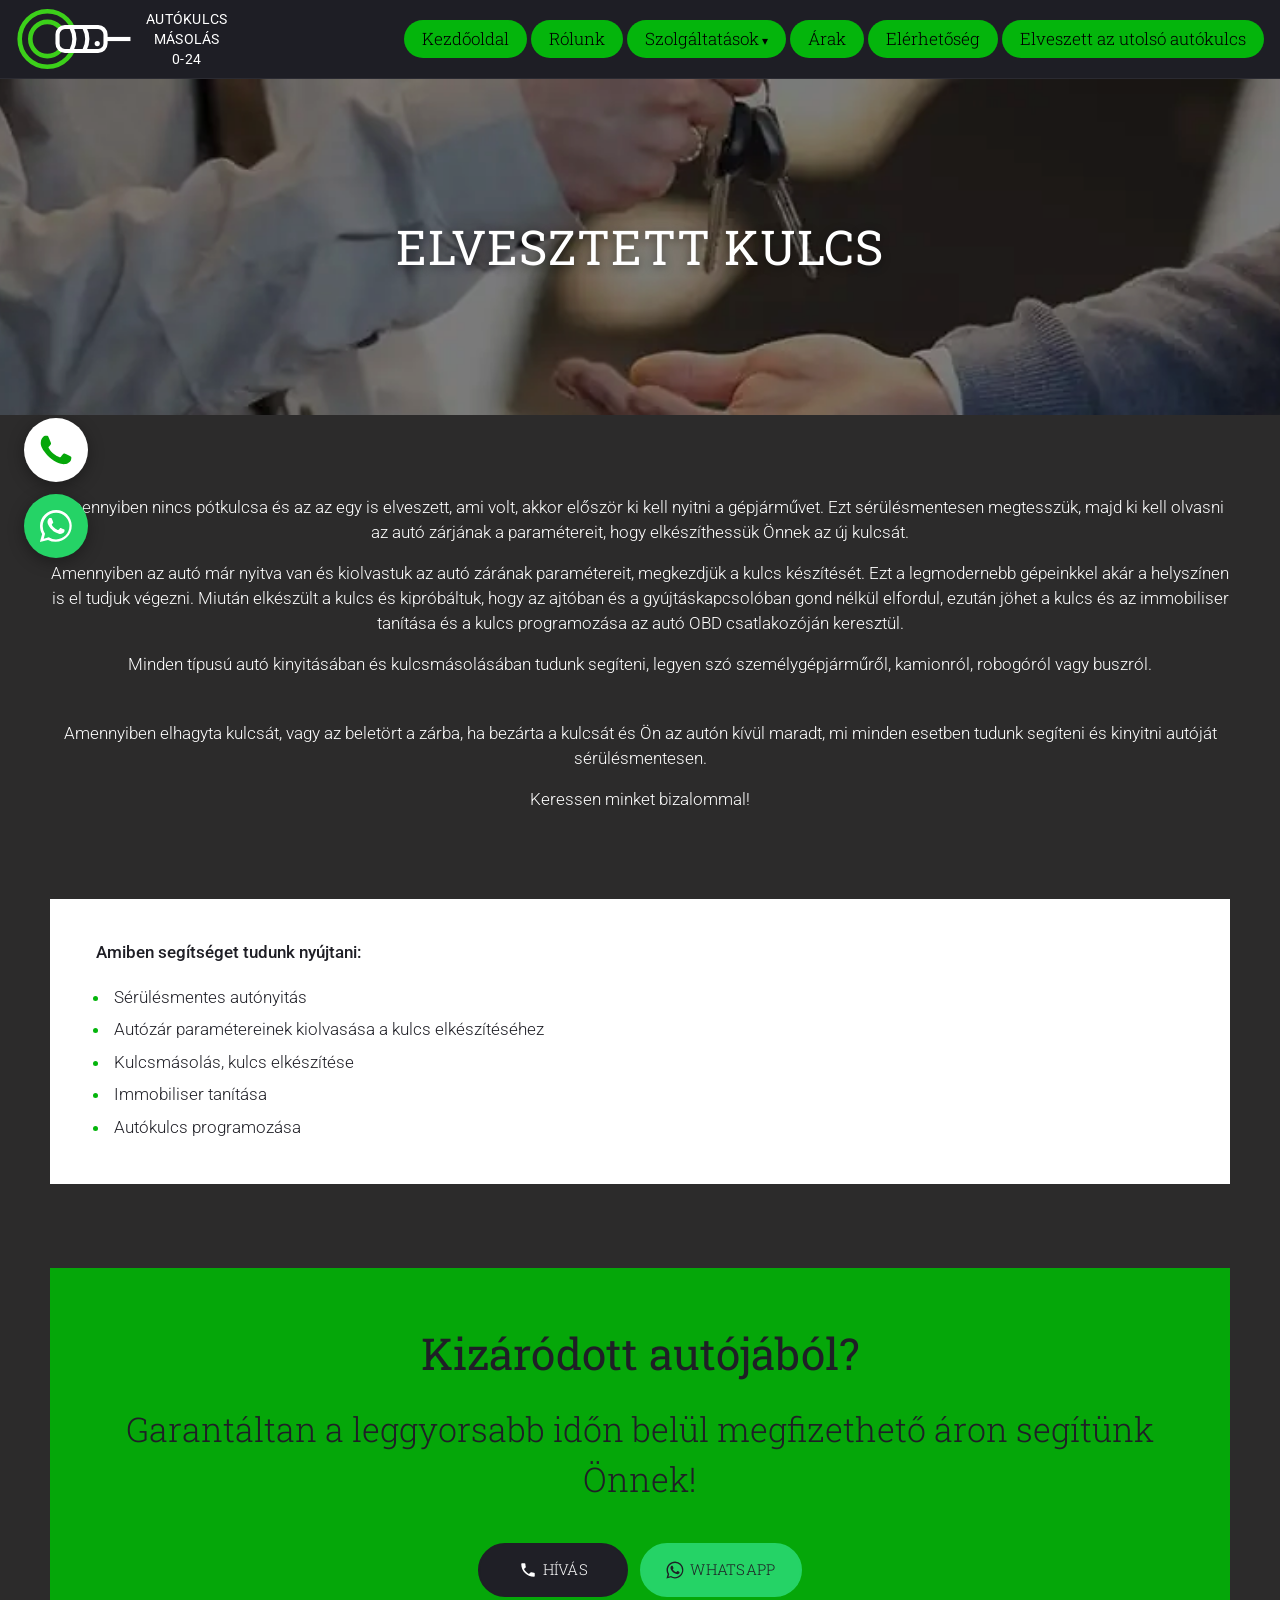
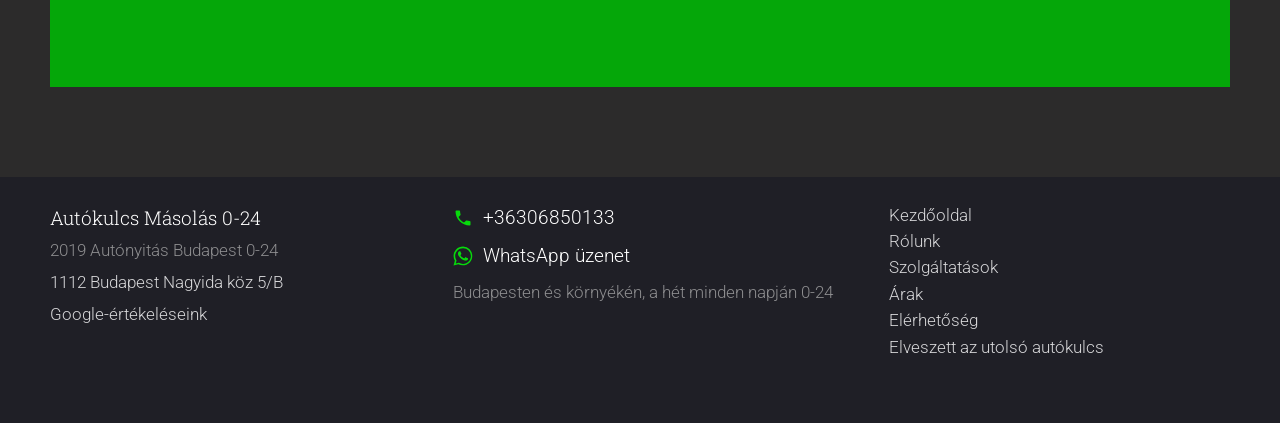
<file: elvesztettkulcs/index.html>
<!DOCTYPE html>
<html lang="hu">
<head>
<meta charset="utf-8">
<meta name="viewport" content="width=device-width, initial-scale=1">
<title>Elvesztett kulcs | Autókulcs készítés Budapest 0-24</title>
<meta name="description" content="Elveszett az autókulcsa és nincs pótkulcs? Sérülésmentesen kinyitjuk az autót, elkészítjük és felprogramozzuk az új kulcsot.">
<meta name="robots" content="index, follow">
<link rel="canonical" href="https://autokulcsmasolo.com/elvesztettkulcs/">
<meta property="og:type" content="website">
<meta property="og:locale" content="hu_HU">
<meta property="og:site_name" content="Autókulcs Másolás 0-24">
<meta property="og:title" content="Elvesztett kulcs | Autókulcs készítés Budapest 0-24">
<meta property="og:description" content="Elveszett az autókulcsa és nincs pótkulcs? Sérülésmentesen kinyitjuk az autót, elkészítjük és felprogramozzuk az új kulcsot.">
<meta property="og:url" content="https://autokulcsmasolo.com/elvesztettkulcs/">
<meta property="og:image" content="https://autokulcsmasolo.com/assets/img/og.jpg">
<meta name="theme-color" content="#1f1f26">
<link rel="icon" href="../favicon.svg" type="image/svg+xml">
<link rel="icon" href="../favicon-32.png" sizes="32x32" type="image/png">
<link rel="apple-touch-icon" href="../apple-touch-icon.png">
<link rel="preload" href="../assets/fonts/roboto-slab-latin-wght-normal.woff2" as="font" type="font/woff2" crossorigin>
<link rel="preload" href="../assets/fonts/roboto-latin-wght-normal.woff2" as="font" type="font/woff2" crossorigin>
<link rel="stylesheet" href="../assets/style.css">
</head>
<body>
<a class="skip" href="#tartalom">Ugrás a tartalomra</a>
<header class="site-header">
  <div class="header-inner">
    <a class="brand" href="../" aria-label="Autókulcs Másolás 0-24, kezdőoldal"><svg viewBox="0 0 130 70" aria-hidden="true"><g fill="none"><circle cx="34" cy="35" r="30" stroke="#3cd01a" stroke-width="5"/><circle cx="34" cy="35" r="18.5" stroke="#3cd01a" stroke-width="5"/><rect x="45" y="22" width="52" height="26" rx="8" fill="#1f1f26" stroke="#fff" stroke-width="4.5"/><path d="M60 22.5q6.5 12.5 0 25M74 22.5q6.5 12.5 0 25" stroke="#fff" stroke-width="4.5"/><path d="M97 35h27" stroke="#fff" stroke-width="4.5"/></g><circle cx="88" cy="40" r="2.8" fill="#fff"/></svg><span class="brand-text">AUTÓKULCS<br>MÁSOLÁS<br>0-24</span></a>
    <button class="menu-toggle" type="button" aria-expanded="false" aria-controls="fomenu"><span></span><span class="sr-only">Menü</span></button>
    <nav class="nav" id="fomenu" aria-label="Főmenü"><ul><li><a href="../">Kezdőoldal</a></li><li><a href="../about-us/">Rólunk</a></li><li class="has-sub"><a href="../services/">Szolgáltatások</a><ul class="sub"><li><a href="../autobanfelejtettkulcs/">Sérülésmentes autónyitás</a></li></ul></li><li><a href="../arak/">Árak</a></li><li><a href="../contacts/">Elérhetőség</a></li><li><a href="../eveszettautokulcs/">Elveszett az utolsó autókulcs</a></li></ul></nav>
  </div>
</header>
<main id="tartalom">

<section class="banner" style="background-image:url('../assets/img/hatter-kulcs-2.webp')"><h1>ELVESZTETT KULCS</h1></section>
<div class="wrap">
  <div class="prose">
    <p>Amennyiben nincs pótkulcsa és az az egy is elveszett, ami volt, akkor először ki kell nyitni a gépjárművet. Ezt sérülésmentesen megtesszük, majd ki kell olvasni az autó zárjának a paramétereit, hogy elkészíthessük Önnek az új kulcsát.</p>
    <p>Amennyiben az autó már nyitva van és kiolvastuk az autó zárának paramétereit, megkezdjük a kulcs készítését. Ezt a legmodernebb gépeinkkel akár a helyszínen is el tudjuk végezni. Miután elkészült a kulcs és kipróbáltuk, hogy az ajtóban és a gyújtáskapcsolóban gond nélkül elfordul, ezután jöhet a kulcs és az immobiliser tanítása és a kulcs programozása az autó OBD csatlakozóján keresztül. </p>
    <p>Minden típusú autó kinyitásában és kulcsmásolásában tudunk segíteni, legyen szó személygépjárműről, kamionról, robogóról vagy buszról.</p>
    <p class="gap">Amennyiben elhagyta kulcsát, vagy az beletört a zárba, ha bezárta a kulcsát és Ön az autón kívül maradt, mi minden esetben tudunk segíteni és kinyitni autóját sérülésmentesen.</p>
      <p>Keressen minket bizalommal!</p>
  </div>
  <div class="helpbox">
      <h2>Amiben segítséget tudunk nyújtani: </h2>
      <ul><li>Sérülésmentes autónyitás</li><li>Autózár paramétereinek kiolvasása a kulcs elkészítéséhez</li><li>Kulcsmásolás, kulcs elkészítése</li><li>Immobiliser tanítása</li><li>Autókulcs programozása</li></ul>
    </div>
</div>
<div class="wrap"><section class="greenband">
    <h2>Kizáródott autójából?</h2>
    <p>Garantáltan a leggyorsabb időn belül megfizethető áron segítünk Önnek!</p>
    <div class="cta-row"><a class="btn btn-lg btn-call" href="tel:+36306850133"><svg viewBox="0 0 24 24" aria-hidden="true"><path fill="currentColor" d="M6.62 10.79c1.44 2.83 3.76 5.14 6.59 6.59l2.2-2.2c.27-.27.67-.36 1.02-.24 1.12.37 2.33.57 3.57.57.55 0 1 .45 1 1V20c0 .55-.45 1-1 1C10.61 21 3 13.39 3 4c0-.55.45-1 1-1h3.5c.55 0 1 .45 1 1 0 1.25.2 2.45.57 3.57.11.35.03.74-.25 1.02l-2.2 2.2z"/></svg>HÍVÁS</a><a class="btn btn-lg btn-wa" href="https://wa.me/36306850133?text=%C3%9Cdv%C3%B6zl%C3%B6m%21%20Aut%C3%B3kulcs%20%C3%BCgyben%20szeretn%C3%A9k%20%C3%A9rdekl%C5%91dni%2C%20az%20autokulcsmasolo.com-on%20tal%C3%A1ltam%20az%20el%C3%A9rhet%C5%91s%C3%A9g%C3%A9t." target="_blank" rel="noopener"><svg viewBox="0 0 24 24" aria-hidden="true"><path fill="currentColor" d="M17.47 14.38c-.3-.15-1.76-.87-2.03-.97-.27-.1-.47-.15-.67.15-.2.3-.77.97-.94 1.17-.17.2-.35.22-.65.07-.3-.15-1.26-.46-2.4-1.48-.89-.79-1.49-1.77-1.66-2.07-.17-.3-.02-.46.13-.61.13-.13.3-.35.45-.52.15-.17.2-.3.3-.5.1-.2.05-.37-.03-.52-.07-.15-.67-1.62-.92-2.22-.24-.58-.49-.5-.67-.51h-.57c-.2 0-.52.07-.79.37-.27.3-1.04 1.02-1.04 2.48s1.07 2.88 1.21 3.08c.15.2 2.1 3.2 5.08 4.49.71.31 1.26.49 1.69.63.71.23 1.36.19 1.87.12.57-.09 1.76-.72 2.01-1.41.25-.69.25-1.29.17-1.41-.07-.13-.27-.2-.57-.35zM12.04 21.5h-.01a9.4 9.4 0 01-4.8-1.31l-.34-.2-3.57.94.95-3.48-.22-.36a9.4 9.4 0 01-1.44-5.02c0-5.2 4.23-9.43 9.44-9.43a9.37 9.37 0 016.67 2.77 9.37 9.37 0 012.76 6.67c0 5.2-4.23 9.43-9.44 9.43zm8.03-17.46A11.3 11.3 0 0012.04.7C5.8.7.71 5.78.71 12.03c0 2 .52 3.95 1.52 5.66L.62 23.3l5.74-1.5a11.3 11.3 0 005.42 1.38h.01c6.25 0 11.33-5.08 11.33-11.33 0-3.03-1.18-5.87-3.32-8.01z"/></svg>WHATSAPP</a></div>
  </section></div>

</main>
<footer class="site-footer">
  <div class="wrap footer-grid">
    <div>
      <p class="f-name">Autókulcs Másolás 0-24</p>
      <p>2019 Autónyitás Budapest 0-24</p>
      <p><a href="https://www.google.com/maps/search/?api=1&amp;query=1112+Budapest+Nagyida+k%C3%B6z+5%2FB" target="_blank" rel="noopener">1112 Budapest Nagyida köz 5/B</a></p>
      <p><a href="https://maps.app.goo.gl/zDASVpPmkzXWkJVB8" target="_blank" rel="noopener">Google-értékeléseink</a></p>
    </div>
    <div>
      <p><a class="f-big" href="tel:+36306850133"><svg viewBox="0 0 24 24" aria-hidden="true"><path fill="currentColor" d="M6.62 10.79c1.44 2.83 3.76 5.14 6.59 6.59l2.2-2.2c.27-.27.67-.36 1.02-.24 1.12.37 2.33.57 3.57.57.55 0 1 .45 1 1V20c0 .55-.45 1-1 1C10.61 21 3 13.39 3 4c0-.55.45-1 1-1h3.5c.55 0 1 .45 1 1 0 1.25.2 2.45.57 3.57.11.35.03.74-.25 1.02l-2.2 2.2z"/></svg>+36306850133</a></p>
      <p><a class="f-big" href="https://wa.me/36306850133?text=%C3%9Cdv%C3%B6zl%C3%B6m%21%20Aut%C3%B3kulcs%20%C3%BCgyben%20szeretn%C3%A9k%20%C3%A9rdekl%C5%91dni%2C%20az%20autokulcsmasolo.com-on%20tal%C3%A1ltam%20az%20el%C3%A9rhet%C5%91s%C3%A9g%C3%A9t." target="_blank" rel="noopener"><svg viewBox="0 0 24 24" aria-hidden="true"><path fill="currentColor" d="M17.47 14.38c-.3-.15-1.76-.87-2.03-.97-.27-.1-.47-.15-.67.15-.2.3-.77.97-.94 1.17-.17.2-.35.22-.65.07-.3-.15-1.26-.46-2.4-1.48-.89-.79-1.49-1.77-1.66-2.07-.17-.3-.02-.46.13-.61.13-.13.3-.35.45-.52.15-.17.2-.3.3-.5.1-.2.05-.37-.03-.52-.07-.15-.67-1.62-.92-2.22-.24-.58-.49-.5-.67-.51h-.57c-.2 0-.52.07-.79.37-.27.3-1.04 1.02-1.04 2.48s1.07 2.88 1.21 3.08c.15.2 2.1 3.2 5.08 4.49.71.31 1.26.49 1.69.63.71.23 1.36.19 1.87.12.57-.09 1.76-.72 2.01-1.41.25-.69.25-1.29.17-1.41-.07-.13-.27-.2-.57-.35zM12.04 21.5h-.01a9.4 9.4 0 01-4.8-1.31l-.34-.2-3.57.94.95-3.48-.22-.36a9.4 9.4 0 01-1.44-5.02c0-5.2 4.23-9.43 9.44-9.43a9.37 9.37 0 016.67 2.77 9.37 9.37 0 012.76 6.67c0 5.2-4.23 9.43-9.44 9.43zm8.03-17.46A11.3 11.3 0 0012.04.7C5.8.7.71 5.78.71 12.03c0 2 .52 3.95 1.52 5.66L.62 23.3l5.74-1.5a11.3 11.3 0 005.42 1.38h.01c6.25 0 11.33-5.08 11.33-11.33 0-3.03-1.18-5.87-3.32-8.01z"/></svg>WhatsApp üzenet</a></p>
      <p>Budapesten és környékén, a hét minden napján 0-24</p>
    </div>
    <nav aria-label="Lábléc menü"><ul class="f-links"><li><a href="../">Kezdőoldal</a></li><li><a href="../about-us/">Rólunk</a></li><li><a href="../services/">Szolgáltatások</a></li><li><a href="../arak/">Árak</a></li><li><a href="../contacts/">Elérhetőség</a></li><li><a href="../eveszettautokulcs/">Elveszett az utolsó autókulcs</a></li></ul></nav>
  </div>
</footer>
<a class="float-call" href="tel:+36306850133" aria-label="Hívás: +36306850133"><svg viewBox="5.3 5.3 13.4 13.4" aria-hidden="true"><path d="M17.47 14.38c-.3-.15-1.76-.87-2.03-.97-.27-.1-.47-.15-.67.15-.2.3-.77.97-.94 1.17-.17.2-.35.22-.65.07-.3-.15-1.26-.46-2.4-1.48-.89-.79-1.49-1.77-1.66-2.07-.17-.3-.02-.46.13-.61.13-.13.3-.35.45-.52.15-.17.2-.3.3-.5.1-.2.05-.37-.03-.52-.07-.15-.67-1.62-.92-2.22-.24-.58-.49-.5-.67-.51h-.57c-.2 0-.52.07-.79.37-.27.3-1.04 1.02-1.04 2.48s1.07 2.88 1.21 3.08c.15.2 2.1 3.2 5.08 4.49.71.31 1.26.49 1.69.63.71.23 1.36.19 1.87.12.57-.09 1.76-.72 2.01-1.41.25-.69.25-1.29.17-1.41-.07-.13-.27-.2-.57-.35z"/></svg></a>
<a class="float-wa" href="https://wa.me/36306850133?text=%C3%9Cdv%C3%B6zl%C3%B6m%21%20Aut%C3%B3kulcs%20%C3%BCgyben%20szeretn%C3%A9k%20%C3%A9rdekl%C5%91dni%2C%20az%20autokulcsmasolo.com-on%20tal%C3%A1ltam%20az%20el%C3%A9rhet%C5%91s%C3%A9g%C3%A9t." target="_blank" rel="noopener" aria-label="Üzenet WhatsAppon: +36306850133"><svg viewBox="0 0 24 24" aria-hidden="true"><path fill="currentColor" d="M17.47 14.38c-.3-.15-1.76-.87-2.03-.97-.27-.1-.47-.15-.67.15-.2.3-.77.97-.94 1.17-.17.2-.35.22-.65.07-.3-.15-1.26-.46-2.4-1.48-.89-.79-1.49-1.77-1.66-2.07-.17-.3-.02-.46.13-.61.13-.13.3-.35.45-.52.15-.17.2-.3.3-.5.1-.2.05-.37-.03-.52-.07-.15-.67-1.62-.92-2.22-.24-.58-.49-.5-.67-.51h-.57c-.2 0-.52.07-.79.37-.27.3-1.04 1.02-1.04 2.48s1.07 2.88 1.21 3.08c.15.2 2.1 3.2 5.08 4.49.71.31 1.26.49 1.69.63.71.23 1.36.19 1.87.12.57-.09 1.76-.72 2.01-1.41.25-.69.25-1.29.17-1.41-.07-.13-.27-.2-.57-.35zM12.04 21.5h-.01a9.4 9.4 0 01-4.8-1.31l-.34-.2-3.57.94.95-3.48-.22-.36a9.4 9.4 0 01-1.44-5.02c0-5.2 4.23-9.43 9.44-9.43a9.37 9.37 0 016.67 2.77 9.37 9.37 0 012.76 6.67c0 5.2-4.23 9.43-9.44 9.43zm8.03-17.46A11.3 11.3 0 0012.04.7C5.8.7.71 5.78.71 12.03c0 2 .52 3.95 1.52 5.66L.62 23.3l5.74-1.5a11.3 11.3 0 005.42 1.38h.01c6.25 0 11.33-5.08 11.33-11.33 0-3.03-1.18-5.87-3.32-8.01z"/></svg></a>
<button class="to-top" type="button" aria-label="Vissza az oldal tetejére"></button>
<script>
(function () {
  var b = document.querySelector('.menu-toggle'), n = document.getElementById('fomenu');
  b.addEventListener('click', function () {
    var o = n.classList.toggle('open');
    b.setAttribute('aria-expanded', o ? 'true' : 'false');
  });
  var t = document.querySelector('.to-top');
  window.addEventListener('scroll', function () { t.classList.toggle('show', window.scrollY > 400); }, { passive: true });
  t.addEventListener('click', function () { window.scrollTo({ top: 0 }); });
})();
</script>
</body>
</html>
</file>
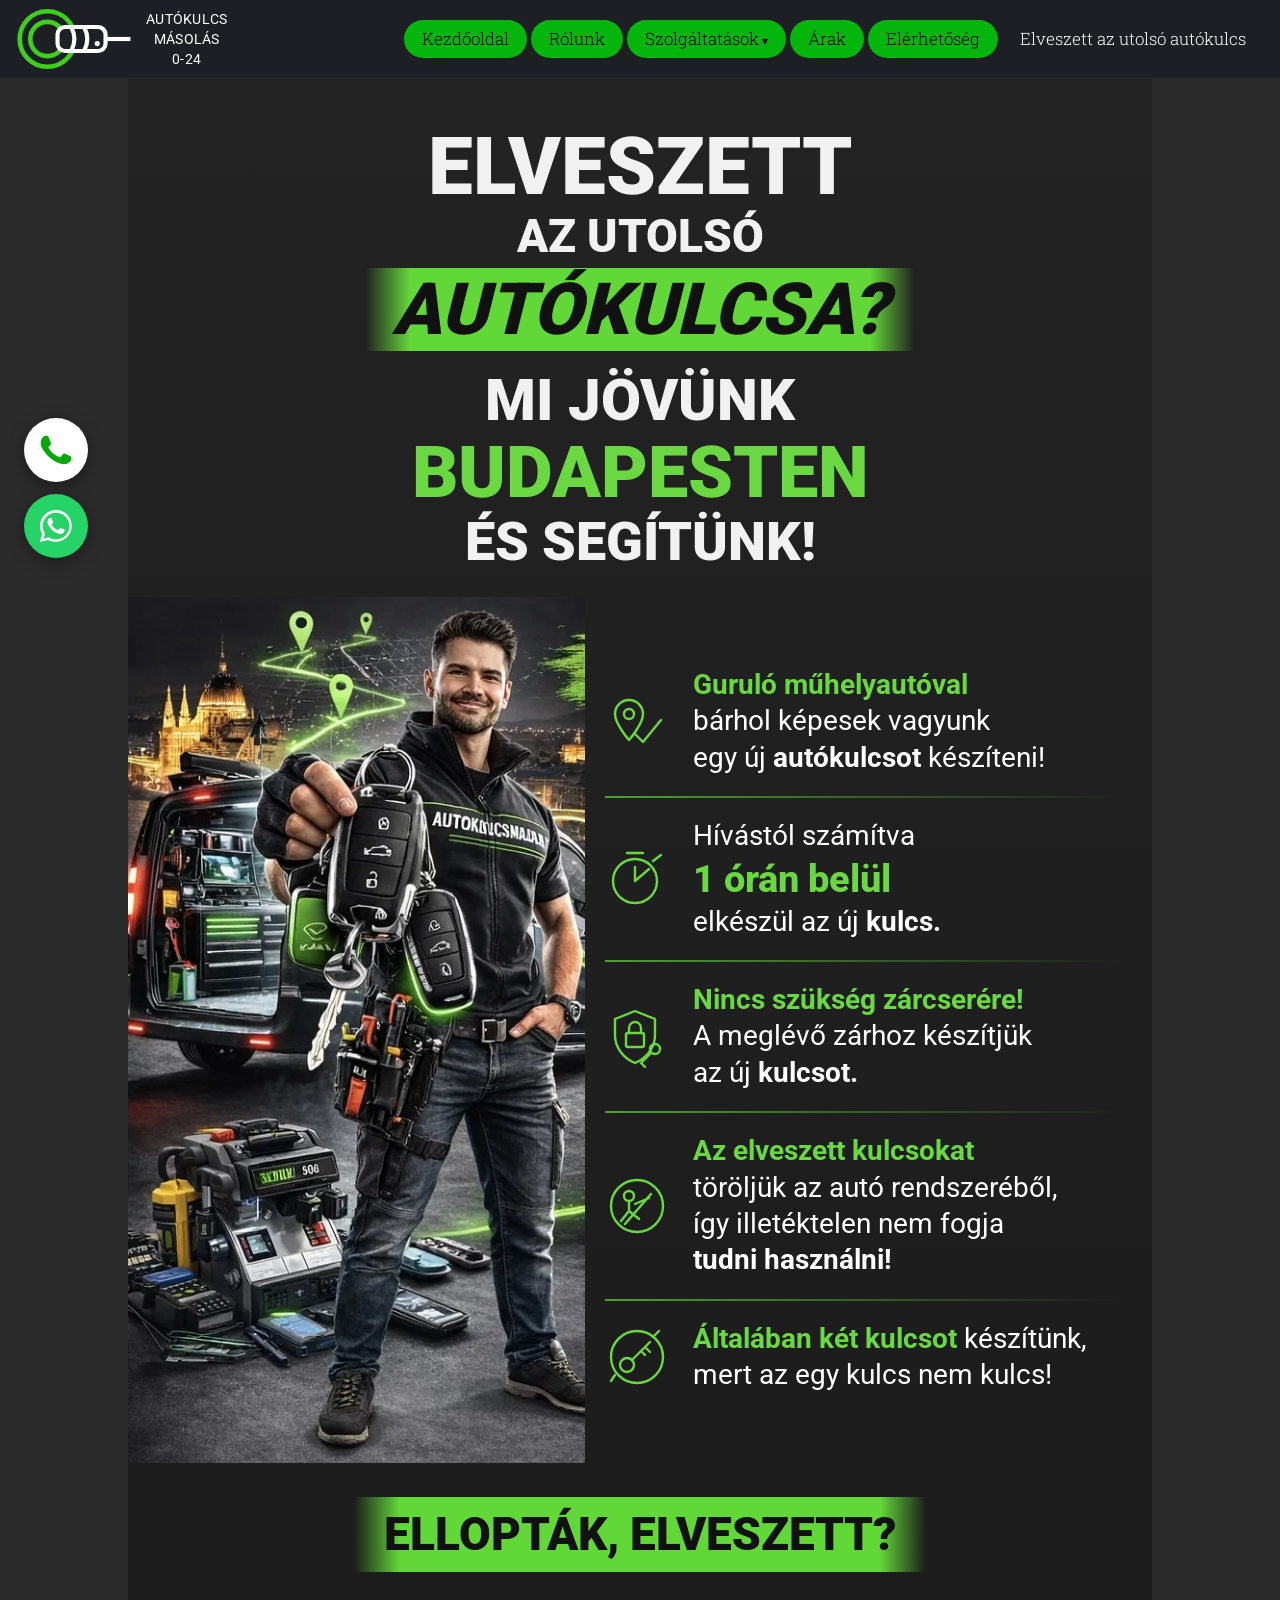
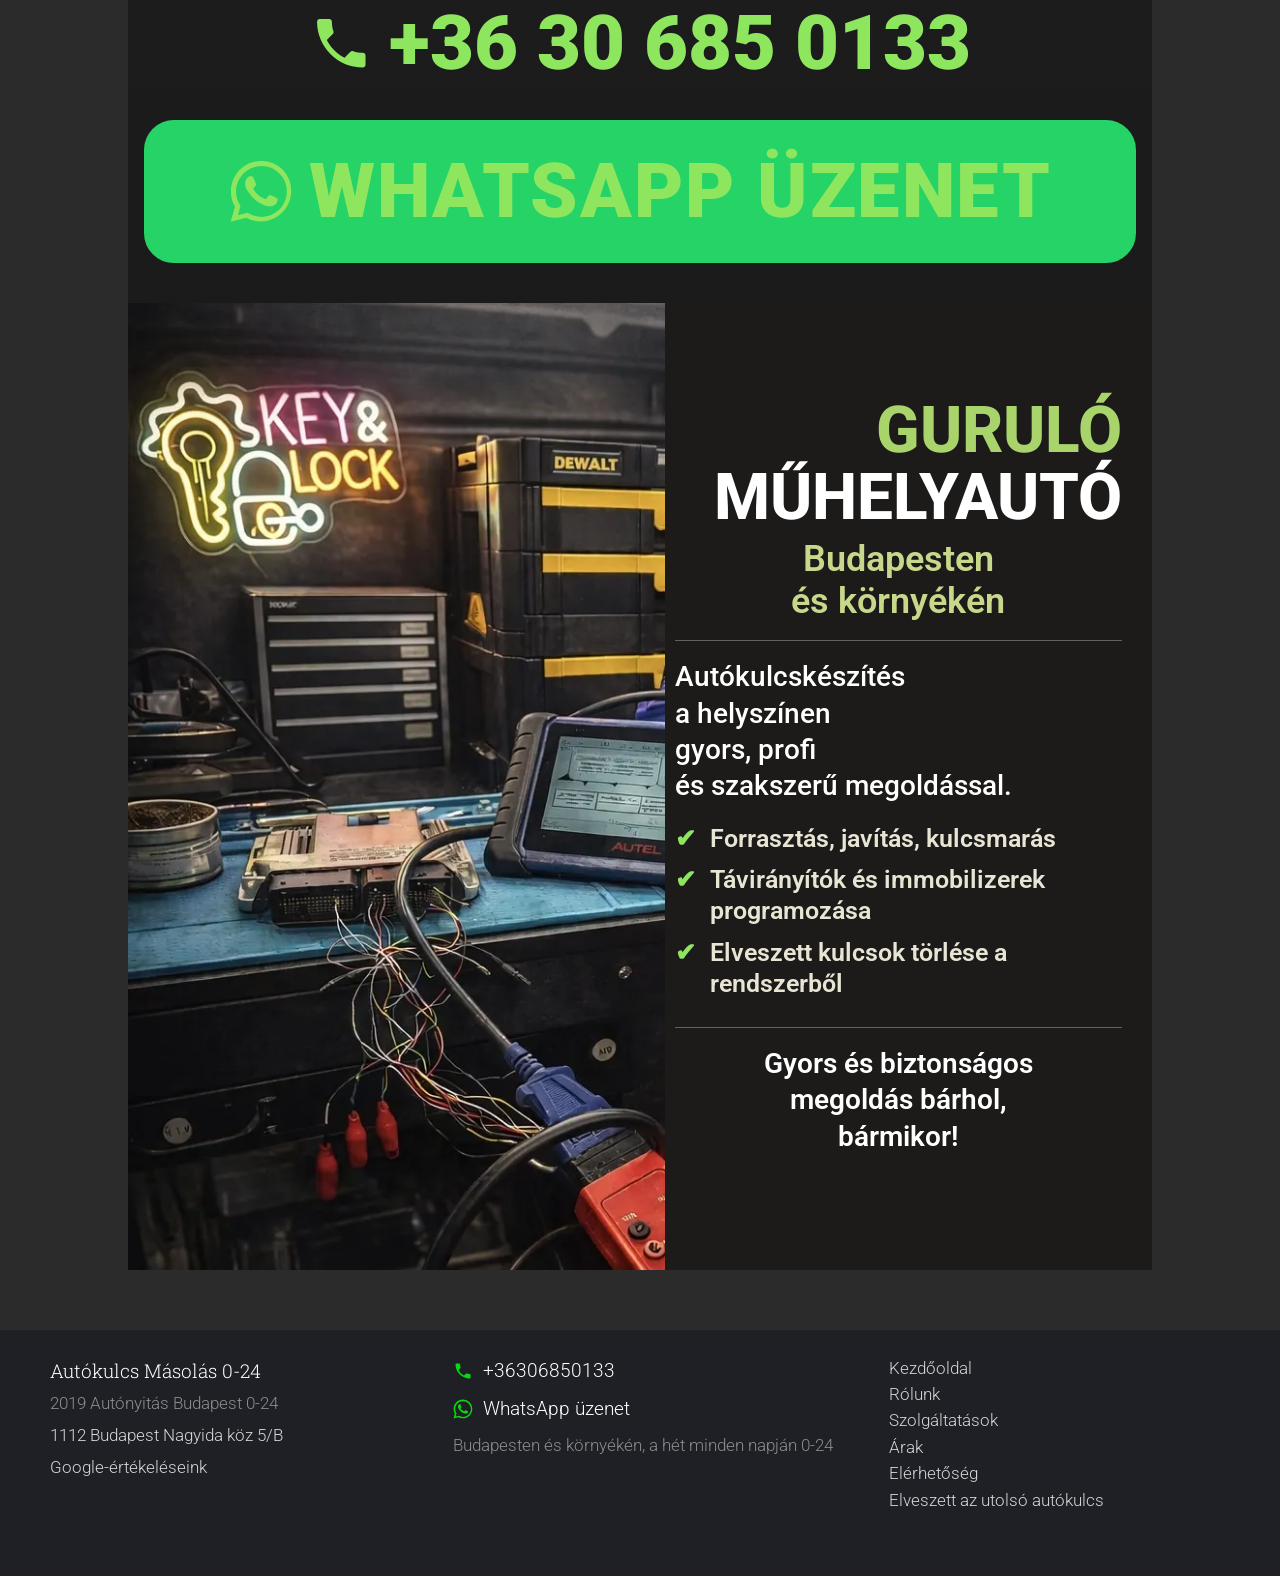
<file: eveszettautokulcs/index.html>
<!DOCTYPE html>
<html lang="hu">
<head>
<meta charset="utf-8">
<meta name="viewport" content="width=device-width, initial-scale=1">
<title>Elveszett autókulcs | Elveszett az utolsó autókulcsa? Budapest</title>
<meta name="description" content="Elveszett az utolsó autókulcsa? Guruló műhelyautóval Budapesten a helyszínen, zárcsere nélkül készítjük el az új kulcsot.">
<meta name="robots" content="index, follow">
<link rel="canonical" href="https://autokulcsmasolo.com/eveszettautokulcs/">
<meta property="og:type" content="website">
<meta property="og:locale" content="hu_HU">
<meta property="og:site_name" content="Autókulcs Másolás 0-24">
<meta property="og:title" content="Elveszett autókulcs | Elveszett az utolsó autókulcsa? Budapest">
<meta property="og:description" content="Elveszett az utolsó autókulcsa? Guruló műhelyautóval Budapesten a helyszínen, zárcsere nélkül készítjük el az új kulcsot.">
<meta property="og:url" content="https://autokulcsmasolo.com/eveszettautokulcs/">
<meta property="og:image" content="https://autokulcsmasolo.com/assets/img/og.jpg">
<meta name="theme-color" content="#1f1f26">
<link rel="icon" href="../favicon.svg" type="image/svg+xml">
<link rel="icon" href="../favicon-32.png" sizes="32x32" type="image/png">
<link rel="apple-touch-icon" href="../apple-touch-icon.png">
<link rel="preload" href="../assets/fonts/roboto-slab-latin-wght-normal.woff2" as="font" type="font/woff2" crossorigin>
<link rel="preload" href="../assets/fonts/roboto-latin-wght-normal.woff2" as="font" type="font/woff2" crossorigin>
<link rel="stylesheet" href="../assets/style.css">
</head>
<body>
<a class="skip" href="#tartalom">Ugrás a tartalomra</a>
<header class="site-header">
  <div class="header-inner">
    <a class="brand" href="../" aria-label="Autókulcs Másolás 0-24, kezdőoldal"><svg viewBox="0 0 130 70" aria-hidden="true"><g fill="none"><circle cx="34" cy="35" r="30" stroke="#3cd01a" stroke-width="5"/><circle cx="34" cy="35" r="18.5" stroke="#3cd01a" stroke-width="5"/><rect x="45" y="22" width="52" height="26" rx="8" fill="#1f1f26" stroke="#fff" stroke-width="4.5"/><path d="M60 22.5q6.5 12.5 0 25M74 22.5q6.5 12.5 0 25" stroke="#fff" stroke-width="4.5"/><path d="M97 35h27" stroke="#fff" stroke-width="4.5"/></g><circle cx="88" cy="40" r="2.8" fill="#fff"/></svg><span class="brand-text">AUTÓKULCS<br>MÁSOLÁS<br>0-24</span></a>
    <button class="menu-toggle" type="button" aria-expanded="false" aria-controls="fomenu"><span></span><span class="sr-only">Menü</span></button>
    <nav class="nav" id="fomenu" aria-label="Főmenü"><ul><li><a href="../">Kezdőoldal</a></li><li><a href="../about-us/">Rólunk</a></li><li class="has-sub"><a href="../services/">Szolgáltatások</a><ul class="sub"><li><a href="../autobanfelejtettkulcs/">Sérülésmentes autónyitás</a></li></ul></li><li><a href="../arak/">Árak</a></li><li><a href="../contacts/">Elérhetőség</a></li><li><a href="../eveszettautokulcs/" aria-current="page">Elveszett az utolsó autókulcs</a></li></ul></nav>
  </div>
</header>
<main id="tartalom">

<section class="lost" aria-labelledby="elveszett-cim">
  <h1 class="lost-head" id="elveszett-cim"><span class="a">Elveszett</span><span class="b">az utolsó</span><span class="c">Autókulcsa?</span><span class="d">Mi jövünk</span><span class="e">Budapesten</span><span class="f">és segítünk!</span></h1>
  <div class="lost-row">
    <img src="../assets/img/elveszett-kulcs-szakember.webp" alt="Autókulcs szakember kulcsokkal, mögötte a felszerelt műhelyautó és kulcsmásoló gépek" width="475" height="900" fetchpriority="high">
    <ul class="lost-list">
      <li><svg viewBox="0 0 64 64" aria-hidden="true"><path d="M24 50S10 34 10 24a14 14 0 0128 0c0 10-14 26-14 26z"/><circle cx="24" cy="24" r="5"/><path d="M30 44l8 8 18-22"/></svg><span><span class="g">Guruló műhelyautóval</span><br>bárhol képesek vagyunk<br>egy új <b>autókulcsot</b> készíteni!</span></li>
      <li><svg viewBox="0 0 64 64" aria-hidden="true"><circle cx="30" cy="34" r="22"/><path d="M30 20v14l14-12"/><path d="M48 14l8-6M22 6h16"/></svg><span>Hívástól számítva<br><span class="g-big">1 órán belül</span><br>elkészül az új <b>kulcs.</b></span></li>
      <li><svg viewBox="0 0 64 64" aria-hidden="true"><path d="M30 6l20 8v16c0 14-10 24-20 28C20 54 10 44 10 30V14z"/><rect x="21" y="28" width="18" height="14" rx="2"/><path d="M24 28v-5a6 6 0 0112 0v5"/><circle cx="50" cy="44" r="5"/><path d="M46 48L36 58l4 4"/></svg><span><span class="g">Nincs szükség zárcserére!</span><br>A meglévő zárhoz készítjük<br>az új <b>kulcsot.</b></span></li>
      <li><svg viewBox="0 0 64 64" aria-hidden="true"><circle cx="32" cy="32" r="26"/><circle cx="24" cy="22" r="5"/><path d="M24 27v10l-8 10M24 37l10 8M30 30l14-6"/><path d="M20 50l26-30"/></svg><span><span class="g">Az elveszett kulcsokat</span><br>töröljük az autó rendszeréből,<br>így illetéktelen nem fogja<br><b>tudni használni!</b></span></li>
      <li><svg viewBox="0 0 64 64" aria-hidden="true"><circle cx="32" cy="32" r="26"/><circle cx="22" cy="40" r="7"/><path d="M27 35l18-18M40 22l5 5M36 26l4 4"/><path d="M48 12l6-6M10 50l-4 6"/></svg><span><span class="g">Általában két kulcsot</span> készítünk,<br>mert az egy kulcs nem kulcs!</span></li>
    </ul>
  </div>
  <div class="lost-call"><p class="q" style="margin:0">Ellopták, elveszett?</p><a href="tel:+36306850133"><svg viewBox="0 0 24 24" aria-hidden="true"><path fill="currentColor" d="M6.62 10.79c1.44 2.83 3.76 5.14 6.59 6.59l2.2-2.2c.27-.27.67-.36 1.02-.24 1.12.37 2.33.57 3.57.57.55 0 1 .45 1 1V20c0 .55-.45 1-1 1C10.61 21 3 13.39 3 4c0-.55.45-1 1-1h3.5c.55 0 1 .45 1 1 0 1.25.2 2.45.57 3.57.11.35.03.74-.25 1.02l-2.2 2.2z"/></svg>+36 30 685 0133</a><p class="wa-one"><a class="btn btn-lg btn-wa" href="https://wa.me/36306850133?text=%C3%9Cdv%C3%B6zl%C3%B6m%21%20Aut%C3%B3kulcs%20%C3%BCgyben%20szeretn%C3%A9k%20%C3%A9rdekl%C5%91dni%2C%20az%20autokulcsmasolo.com-on%20tal%C3%A1ltam%20az%20el%C3%A9rhet%C5%91s%C3%A9g%C3%A9t." target="_blank" rel="noopener"><svg viewBox="0 0 24 24" aria-hidden="true"><path fill="currentColor" d="M17.47 14.38c-.3-.15-1.76-.87-2.03-.97-.27-.1-.47-.15-.67.15-.2.3-.77.97-.94 1.17-.17.2-.35.22-.65.07-.3-.15-1.26-.46-2.4-1.48-.89-.79-1.49-1.77-1.66-2.07-.17-.3-.02-.46.13-.61.13-.13.3-.35.45-.52.15-.17.2-.3.3-.5.1-.2.05-.37-.03-.52-.07-.15-.67-1.62-.92-2.22-.24-.58-.49-.5-.67-.51h-.57c-.2 0-.52.07-.79.37-.27.3-1.04 1.02-1.04 2.48s1.07 2.88 1.21 3.08c.15.2 2.1 3.2 5.08 4.49.71.31 1.26.49 1.69.63.71.23 1.36.19 1.87.12.57-.09 1.76-.72 2.01-1.41.25-.69.25-1.29.17-1.41-.07-.13-.27-.2-.57-.35zM12.04 21.5h-.01a9.4 9.4 0 01-4.8-1.31l-.34-.2-3.57.94.95-3.48-.22-.36a9.4 9.4 0 01-1.44-5.02c0-5.2 4.23-9.43 9.44-9.43a9.37 9.37 0 016.67 2.77 9.37 9.37 0 012.76 6.67c0 5.2-4.23 9.43-9.44 9.43zm8.03-17.46A11.3 11.3 0 0012.04.7C5.8.7.71 5.78.71 12.03c0 2 .52 3.95 1.52 5.66L.62 23.3l5.74-1.5a11.3 11.3 0 005.42 1.38h.01c6.25 0 11.33-5.08 11.33-11.33 0-3.03-1.18-5.87-3.32-8.01z"/></svg>WHATSAPP ÜZENET</a></p></div>
  <section class="workshop" aria-labelledby="muhely-cim">
    <img src="../assets/img/gurulo-muhelyauto.webp" alt="Kulcsprogramozó és diagnosztikai eszközök a műhelyautóban" width="555" height="1000" loading="lazy" decoding="async">
    <div>
      <h2 id="muhely-cim"><span class="a">Guruló</span><span class="b">műhelyautó</span></h2>
      <p class="where">Budapesten<br>és környékén</p>
      <p class="desc">Autókulcskészítés<br>a helyszínen<br>gyors, profi<br>és szakszerű megoldással.</p>
      <ul>
        <li>Forrasztás, javítás, kulcsmarás</li>
        <li>Távirányítók és immobilizerek programozása</li>
        <li>Elveszett kulcsok törlése a rendszerből</li>
      </ul>
      <p class="end">Gyors és biztonságos<br>megoldás bárhol,<br>bármikor!</p>
    </div>
  </section>
</section>

</main>
<footer class="site-footer">
  <div class="wrap footer-grid">
    <div>
      <p class="f-name">Autókulcs Másolás 0-24</p>
      <p>2019 Autónyitás Budapest 0-24</p>
      <p><a href="https://www.google.com/maps/search/?api=1&amp;query=1112+Budapest+Nagyida+k%C3%B6z+5%2FB" target="_blank" rel="noopener">1112 Budapest Nagyida köz 5/B</a></p>
      <p><a href="https://maps.app.goo.gl/zDASVpPmkzXWkJVB8" target="_blank" rel="noopener">Google-értékeléseink</a></p>
    </div>
    <div>
      <p><a class="f-big" href="tel:+36306850133"><svg viewBox="0 0 24 24" aria-hidden="true"><path fill="currentColor" d="M6.62 10.79c1.44 2.83 3.76 5.14 6.59 6.59l2.2-2.2c.27-.27.67-.36 1.02-.24 1.12.37 2.33.57 3.57.57.55 0 1 .45 1 1V20c0 .55-.45 1-1 1C10.61 21 3 13.39 3 4c0-.55.45-1 1-1h3.5c.55 0 1 .45 1 1 0 1.25.2 2.45.57 3.57.11.35.03.74-.25 1.02l-2.2 2.2z"/></svg>+36306850133</a></p>
      <p><a class="f-big" href="https://wa.me/36306850133?text=%C3%9Cdv%C3%B6zl%C3%B6m%21%20Aut%C3%B3kulcs%20%C3%BCgyben%20szeretn%C3%A9k%20%C3%A9rdekl%C5%91dni%2C%20az%20autokulcsmasolo.com-on%20tal%C3%A1ltam%20az%20el%C3%A9rhet%C5%91s%C3%A9g%C3%A9t." target="_blank" rel="noopener"><svg viewBox="0 0 24 24" aria-hidden="true"><path fill="currentColor" d="M17.47 14.38c-.3-.15-1.76-.87-2.03-.97-.27-.1-.47-.15-.67.15-.2.3-.77.97-.94 1.17-.17.2-.35.22-.65.07-.3-.15-1.26-.46-2.4-1.48-.89-.79-1.49-1.77-1.66-2.07-.17-.3-.02-.46.13-.61.13-.13.3-.35.45-.52.15-.17.2-.3.3-.5.1-.2.05-.37-.03-.52-.07-.15-.67-1.62-.92-2.22-.24-.58-.49-.5-.67-.51h-.57c-.2 0-.52.07-.79.37-.27.3-1.04 1.02-1.04 2.48s1.07 2.88 1.21 3.08c.15.2 2.1 3.2 5.08 4.49.71.31 1.26.49 1.69.63.71.23 1.36.19 1.87.12.57-.09 1.76-.72 2.01-1.41.25-.69.25-1.29.17-1.41-.07-.13-.27-.2-.57-.35zM12.04 21.5h-.01a9.4 9.4 0 01-4.8-1.31l-.34-.2-3.57.94.95-3.48-.22-.36a9.4 9.4 0 01-1.44-5.02c0-5.2 4.23-9.43 9.44-9.43a9.37 9.37 0 016.67 2.77 9.37 9.37 0 012.76 6.67c0 5.2-4.23 9.43-9.44 9.43zm8.03-17.46A11.3 11.3 0 0012.04.7C5.8.7.71 5.78.71 12.03c0 2 .52 3.95 1.52 5.66L.62 23.3l5.74-1.5a11.3 11.3 0 005.42 1.38h.01c6.25 0 11.33-5.08 11.33-11.33 0-3.03-1.18-5.87-3.32-8.01z"/></svg>WhatsApp üzenet</a></p>
      <p>Budapesten és környékén, a hét minden napján 0-24</p>
    </div>
    <nav aria-label="Lábléc menü"><ul class="f-links"><li><a href="../">Kezdőoldal</a></li><li><a href="../about-us/">Rólunk</a></li><li><a href="../services/">Szolgáltatások</a></li><li><a href="../arak/">Árak</a></li><li><a href="../contacts/">Elérhetőség</a></li><li><a href="../eveszettautokulcs/">Elveszett az utolsó autókulcs</a></li></ul></nav>
  </div>
</footer>
<a class="float-call" href="tel:+36306850133" aria-label="Hívás: +36306850133"><svg viewBox="5.3 5.3 13.4 13.4" aria-hidden="true"><path d="M17.47 14.38c-.3-.15-1.76-.87-2.03-.97-.27-.1-.47-.15-.67.15-.2.3-.77.97-.94 1.17-.17.2-.35.22-.65.07-.3-.15-1.26-.46-2.4-1.48-.89-.79-1.49-1.77-1.66-2.07-.17-.3-.02-.46.13-.61.13-.13.3-.35.45-.52.15-.17.2-.3.3-.5.1-.2.05-.37-.03-.52-.07-.15-.67-1.62-.92-2.22-.24-.58-.49-.5-.67-.51h-.57c-.2 0-.52.07-.79.37-.27.3-1.04 1.02-1.04 2.48s1.07 2.88 1.21 3.08c.15.2 2.1 3.2 5.08 4.49.71.31 1.26.49 1.69.63.71.23 1.36.19 1.87.12.57-.09 1.76-.72 2.01-1.41.25-.69.25-1.29.17-1.41-.07-.13-.27-.2-.57-.35z"/></svg></a>
<a class="float-wa" href="https://wa.me/36306850133?text=%C3%9Cdv%C3%B6zl%C3%B6m%21%20Aut%C3%B3kulcs%20%C3%BCgyben%20szeretn%C3%A9k%20%C3%A9rdekl%C5%91dni%2C%20az%20autokulcsmasolo.com-on%20tal%C3%A1ltam%20az%20el%C3%A9rhet%C5%91s%C3%A9g%C3%A9t." target="_blank" rel="noopener" aria-label="Üzenet WhatsAppon: +36306850133"><svg viewBox="0 0 24 24" aria-hidden="true"><path fill="currentColor" d="M17.47 14.38c-.3-.15-1.76-.87-2.03-.97-.27-.1-.47-.15-.67.15-.2.3-.77.97-.94 1.17-.17.2-.35.22-.65.07-.3-.15-1.26-.46-2.4-1.48-.89-.79-1.49-1.77-1.66-2.07-.17-.3-.02-.46.13-.61.13-.13.3-.35.45-.52.15-.17.2-.3.3-.5.1-.2.05-.37-.03-.52-.07-.15-.67-1.62-.92-2.22-.24-.58-.49-.5-.67-.51h-.57c-.2 0-.52.07-.79.37-.27.3-1.04 1.02-1.04 2.48s1.07 2.88 1.21 3.08c.15.2 2.1 3.2 5.08 4.49.71.31 1.26.49 1.69.63.71.23 1.36.19 1.87.12.57-.09 1.76-.72 2.01-1.41.25-.69.25-1.29.17-1.41-.07-.13-.27-.2-.57-.35zM12.04 21.5h-.01a9.4 9.4 0 01-4.8-1.31l-.34-.2-3.57.94.95-3.48-.22-.36a9.4 9.4 0 01-1.44-5.02c0-5.2 4.23-9.43 9.44-9.43a9.37 9.37 0 016.67 2.77 9.37 9.37 0 012.76 6.67c0 5.2-4.23 9.43-9.44 9.43zm8.03-17.46A11.3 11.3 0 0012.04.7C5.8.7.71 5.78.71 12.03c0 2 .52 3.95 1.52 5.66L.62 23.3l5.74-1.5a11.3 11.3 0 005.42 1.38h.01c6.25 0 11.33-5.08 11.33-11.33 0-3.03-1.18-5.87-3.32-8.01z"/></svg></a>
<button class="to-top" type="button" aria-label="Vissza az oldal tetejére"></button>
<script>
(function () {
  var b = document.querySelector('.menu-toggle'), n = document.getElementById('fomenu');
  b.addEventListener('click', function () {
    var o = n.classList.toggle('open');
    b.setAttribute('aria-expanded', o ? 'true' : 'false');
  });
  var t = document.querySelector('.to-top');
  window.addEventListener('scroll', function () { t.classList.toggle('show', window.scrollY > 400); }, { passive: true });
  t.addEventListener('click', function () { window.scrollTo({ top: 0 }); });
})();
</script>
</body>
</html>
</file>
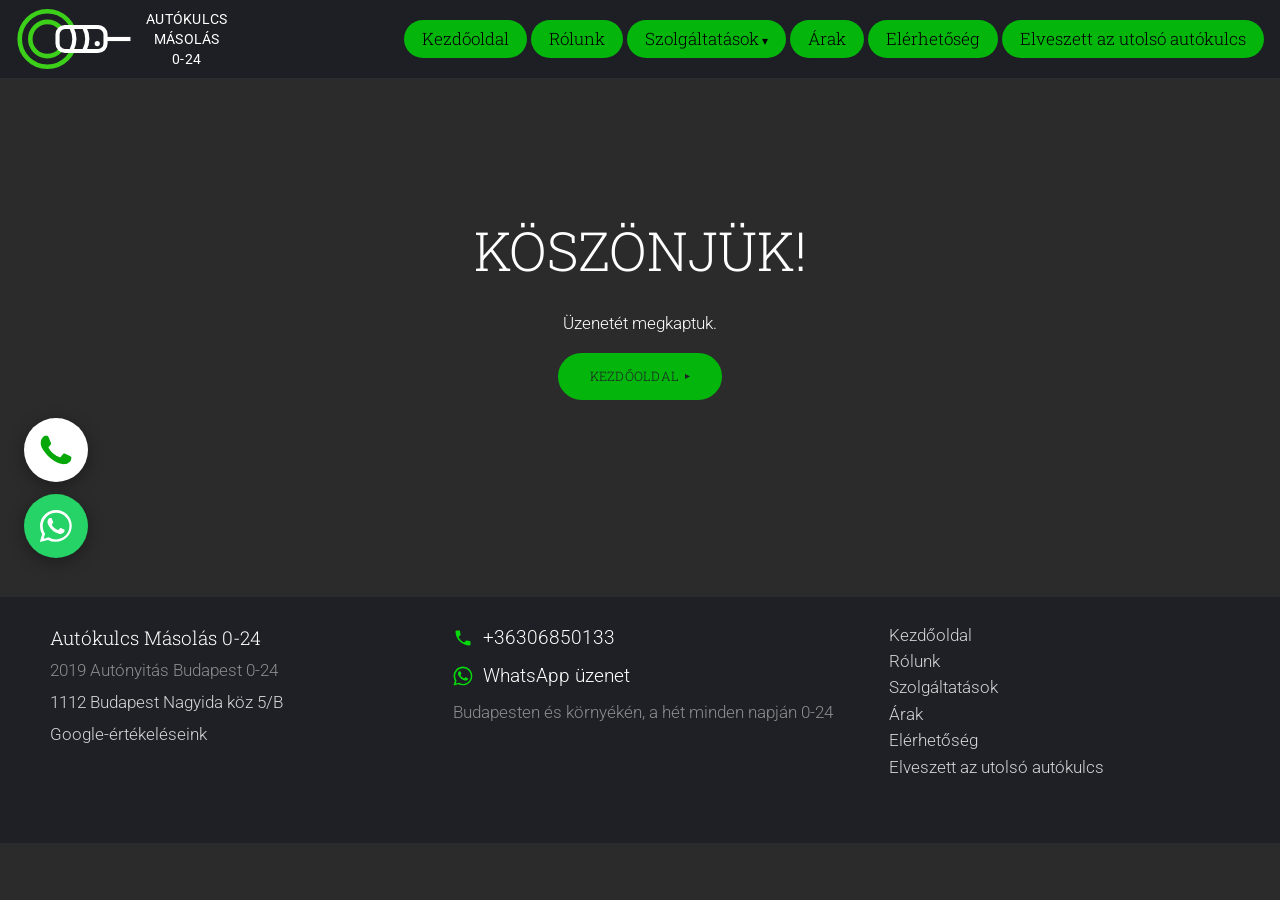
<file: koszonjuk/index.html>
<!DOCTYPE html>
<html lang="hu">
<head>
<meta charset="utf-8">
<meta name="viewport" content="width=device-width, initial-scale=1">
<title>Köszönjük | Autókulcs Másolás 0-24</title>
<meta name="description" content="Üzenetét megkaptuk.">
<meta name="robots" content="noindex, nofollow">
<link rel="canonical" href="https://autokulcsmasolo.com/koszonjuk/">
<meta property="og:type" content="website">
<meta property="og:locale" content="hu_HU">
<meta property="og:site_name" content="Autókulcs Másolás 0-24">
<meta property="og:title" content="Köszönjük | Autókulcs Másolás 0-24">
<meta property="og:description" content="Üzenetét megkaptuk.">
<meta property="og:url" content="https://autokulcsmasolo.com/koszonjuk/">
<meta property="og:image" content="https://autokulcsmasolo.com/assets/img/og.jpg">
<meta name="theme-color" content="#1f1f26">
<link rel="icon" href="../favicon.svg" type="image/svg+xml">
<link rel="icon" href="../favicon-32.png" sizes="32x32" type="image/png">
<link rel="apple-touch-icon" href="../apple-touch-icon.png">
<link rel="preload" href="../assets/fonts/roboto-slab-latin-wght-normal.woff2" as="font" type="font/woff2" crossorigin>
<link rel="preload" href="../assets/fonts/roboto-latin-wght-normal.woff2" as="font" type="font/woff2" crossorigin>
<link rel="stylesheet" href="../assets/style.css">
</head>
<body>
<a class="skip" href="#tartalom">Ugrás a tartalomra</a>
<header class="site-header">
  <div class="header-inner">
    <a class="brand" href="../" aria-label="Autókulcs Másolás 0-24, kezdőoldal"><svg viewBox="0 0 130 70" aria-hidden="true"><g fill="none"><circle cx="34" cy="35" r="30" stroke="#3cd01a" stroke-width="5"/><circle cx="34" cy="35" r="18.5" stroke="#3cd01a" stroke-width="5"/><rect x="45" y="22" width="52" height="26" rx="8" fill="#1f1f26" stroke="#fff" stroke-width="4.5"/><path d="M60 22.5q6.5 12.5 0 25M74 22.5q6.5 12.5 0 25" stroke="#fff" stroke-width="4.5"/><path d="M97 35h27" stroke="#fff" stroke-width="4.5"/></g><circle cx="88" cy="40" r="2.8" fill="#fff"/></svg><span class="brand-text">AUTÓKULCS<br>MÁSOLÁS<br>0-24</span></a>
    <button class="menu-toggle" type="button" aria-expanded="false" aria-controls="fomenu"><span></span><span class="sr-only">Menü</span></button>
    <nav class="nav" id="fomenu" aria-label="Főmenü"><ul><li><a href="../">Kezdőoldal</a></li><li><a href="../about-us/">Rólunk</a></li><li class="has-sub"><a href="../services/">Szolgáltatások</a><ul class="sub"><li><a href="../autobanfelejtettkulcs/">Sérülésmentes autónyitás</a></li></ul></li><li><a href="../arak/">Árak</a></li><li><a href="../contacts/">Elérhetőség</a></li><li><a href="../eveszettautokulcs/">Elveszett az utolsó autókulcs</a></li></ul></nav>
  </div>
</header>
<main id="tartalom">

<div class="wrap prose" style="padding:140px 0 120px">
  <h1 class="page-title" style="margin-bottom:30px">Köszönjük!</h1>
  <p>Üzenetét megkaptuk.</p>
  <p><a class="btn" href="../">Kezdőoldal</a></p>
</div>

</main>
<footer class="site-footer">
  <div class="wrap footer-grid">
    <div>
      <p class="f-name">Autókulcs Másolás 0-24</p>
      <p>2019 Autónyitás Budapest 0-24</p>
      <p><a href="https://www.google.com/maps/search/?api=1&amp;query=1112+Budapest+Nagyida+k%C3%B6z+5%2FB" target="_blank" rel="noopener">1112 Budapest Nagyida köz 5/B</a></p>
      <p><a href="https://maps.app.goo.gl/zDASVpPmkzXWkJVB8" target="_blank" rel="noopener">Google-értékeléseink</a></p>
    </div>
    <div>
      <p><a class="f-big" href="tel:+36306850133"><svg viewBox="0 0 24 24" aria-hidden="true"><path fill="currentColor" d="M6.62 10.79c1.44 2.83 3.76 5.14 6.59 6.59l2.2-2.2c.27-.27.67-.36 1.02-.24 1.12.37 2.33.57 3.57.57.55 0 1 .45 1 1V20c0 .55-.45 1-1 1C10.61 21 3 13.39 3 4c0-.55.45-1 1-1h3.5c.55 0 1 .45 1 1 0 1.25.2 2.45.57 3.57.11.35.03.74-.25 1.02l-2.2 2.2z"/></svg>+36306850133</a></p>
      <p><a class="f-big" href="https://wa.me/36306850133?text=%C3%9Cdv%C3%B6zl%C3%B6m%21%20Aut%C3%B3kulcs%20%C3%BCgyben%20szeretn%C3%A9k%20%C3%A9rdekl%C5%91dni%2C%20az%20autokulcsmasolo.com-on%20tal%C3%A1ltam%20az%20el%C3%A9rhet%C5%91s%C3%A9g%C3%A9t." target="_blank" rel="noopener"><svg viewBox="0 0 24 24" aria-hidden="true"><path fill="currentColor" d="M17.47 14.38c-.3-.15-1.76-.87-2.03-.97-.27-.1-.47-.15-.67.15-.2.3-.77.97-.94 1.17-.17.2-.35.22-.65.07-.3-.15-1.26-.46-2.4-1.48-.89-.79-1.49-1.77-1.66-2.07-.17-.3-.02-.46.13-.61.13-.13.3-.35.45-.52.15-.17.2-.3.3-.5.1-.2.05-.37-.03-.52-.07-.15-.67-1.62-.92-2.22-.24-.58-.49-.5-.67-.51h-.57c-.2 0-.52.07-.79.37-.27.3-1.04 1.02-1.04 2.48s1.07 2.88 1.21 3.08c.15.2 2.1 3.2 5.08 4.49.71.31 1.26.49 1.69.63.71.23 1.36.19 1.87.12.57-.09 1.76-.72 2.01-1.41.25-.69.25-1.29.17-1.41-.07-.13-.27-.2-.57-.35zM12.04 21.5h-.01a9.4 9.4 0 01-4.8-1.31l-.34-.2-3.57.94.95-3.48-.22-.36a9.4 9.4 0 01-1.44-5.02c0-5.2 4.23-9.43 9.44-9.43a9.37 9.37 0 016.67 2.77 9.37 9.37 0 012.76 6.67c0 5.2-4.23 9.43-9.44 9.43zm8.03-17.46A11.3 11.3 0 0012.04.7C5.8.7.71 5.78.71 12.03c0 2 .52 3.95 1.52 5.66L.62 23.3l5.74-1.5a11.3 11.3 0 005.42 1.38h.01c6.25 0 11.33-5.08 11.33-11.33 0-3.03-1.18-5.87-3.32-8.01z"/></svg>WhatsApp üzenet</a></p>
      <p>Budapesten és környékén, a hét minden napján 0-24</p>
    </div>
    <nav aria-label="Lábléc menü"><ul class="f-links"><li><a href="../">Kezdőoldal</a></li><li><a href="../about-us/">Rólunk</a></li><li><a href="../services/">Szolgáltatások</a></li><li><a href="../arak/">Árak</a></li><li><a href="../contacts/">Elérhetőség</a></li><li><a href="../eveszettautokulcs/">Elveszett az utolsó autókulcs</a></li></ul></nav>
  </div>
</footer>
<a class="float-call" href="tel:+36306850133" aria-label="Hívás: +36306850133"><svg viewBox="5.3 5.3 13.4 13.4" aria-hidden="true"><path d="M17.47 14.38c-.3-.15-1.76-.87-2.03-.97-.27-.1-.47-.15-.67.15-.2.3-.77.97-.94 1.17-.17.2-.35.22-.65.07-.3-.15-1.26-.46-2.4-1.48-.89-.79-1.49-1.77-1.66-2.07-.17-.3-.02-.46.13-.61.13-.13.3-.35.45-.52.15-.17.2-.3.3-.5.1-.2.05-.37-.03-.52-.07-.15-.67-1.62-.92-2.22-.24-.58-.49-.5-.67-.51h-.57c-.2 0-.52.07-.79.37-.27.3-1.04 1.02-1.04 2.48s1.07 2.88 1.21 3.08c.15.2 2.1 3.2 5.08 4.49.71.31 1.26.49 1.69.63.71.23 1.36.19 1.87.12.57-.09 1.76-.72 2.01-1.41.25-.69.25-1.29.17-1.41-.07-.13-.27-.2-.57-.35z"/></svg></a>
<a class="float-wa" href="https://wa.me/36306850133?text=%C3%9Cdv%C3%B6zl%C3%B6m%21%20Aut%C3%B3kulcs%20%C3%BCgyben%20szeretn%C3%A9k%20%C3%A9rdekl%C5%91dni%2C%20az%20autokulcsmasolo.com-on%20tal%C3%A1ltam%20az%20el%C3%A9rhet%C5%91s%C3%A9g%C3%A9t." target="_blank" rel="noopener" aria-label="Üzenet WhatsAppon: +36306850133"><svg viewBox="0 0 24 24" aria-hidden="true"><path fill="currentColor" d="M17.47 14.38c-.3-.15-1.76-.87-2.03-.97-.27-.1-.47-.15-.67.15-.2.3-.77.97-.94 1.17-.17.2-.35.22-.65.07-.3-.15-1.26-.46-2.4-1.48-.89-.79-1.49-1.77-1.66-2.07-.17-.3-.02-.46.13-.61.13-.13.3-.35.45-.52.15-.17.2-.3.3-.5.1-.2.05-.37-.03-.52-.07-.15-.67-1.62-.92-2.22-.24-.58-.49-.5-.67-.51h-.57c-.2 0-.52.07-.79.37-.27.3-1.04 1.02-1.04 2.48s1.07 2.88 1.21 3.08c.15.2 2.1 3.2 5.08 4.49.71.31 1.26.49 1.69.63.71.23 1.36.19 1.87.12.57-.09 1.76-.72 2.01-1.41.25-.69.25-1.29.17-1.41-.07-.13-.27-.2-.57-.35zM12.04 21.5h-.01a9.4 9.4 0 01-4.8-1.31l-.34-.2-3.57.94.95-3.48-.22-.36a9.4 9.4 0 01-1.44-5.02c0-5.2 4.23-9.43 9.44-9.43a9.37 9.37 0 016.67 2.77 9.37 9.37 0 012.76 6.67c0 5.2-4.23 9.43-9.44 9.43zm8.03-17.46A11.3 11.3 0 0012.04.7C5.8.7.71 5.78.71 12.03c0 2 .52 3.95 1.52 5.66L.62 23.3l5.74-1.5a11.3 11.3 0 005.42 1.38h.01c6.25 0 11.33-5.08 11.33-11.33 0-3.03-1.18-5.87-3.32-8.01z"/></svg></a>
<button class="to-top" type="button" aria-label="Vissza az oldal tetejére"></button>
<script>
(function () {
  var b = document.querySelector('.menu-toggle'), n = document.getElementById('fomenu');
  b.addEventListener('click', function () {
    var o = n.classList.toggle('open');
    b.setAttribute('aria-expanded', o ? 'true' : 'false');
  });
  var t = document.querySelector('.to-top');
  window.addEventListener('scroll', function () { t.classList.toggle('show', window.scrollY > 400); }, { passive: true });
  t.addEventListener('click', function () { window.scrollTo({ top: 0 }); });
})();
</script>
</body>
</html>
</file>
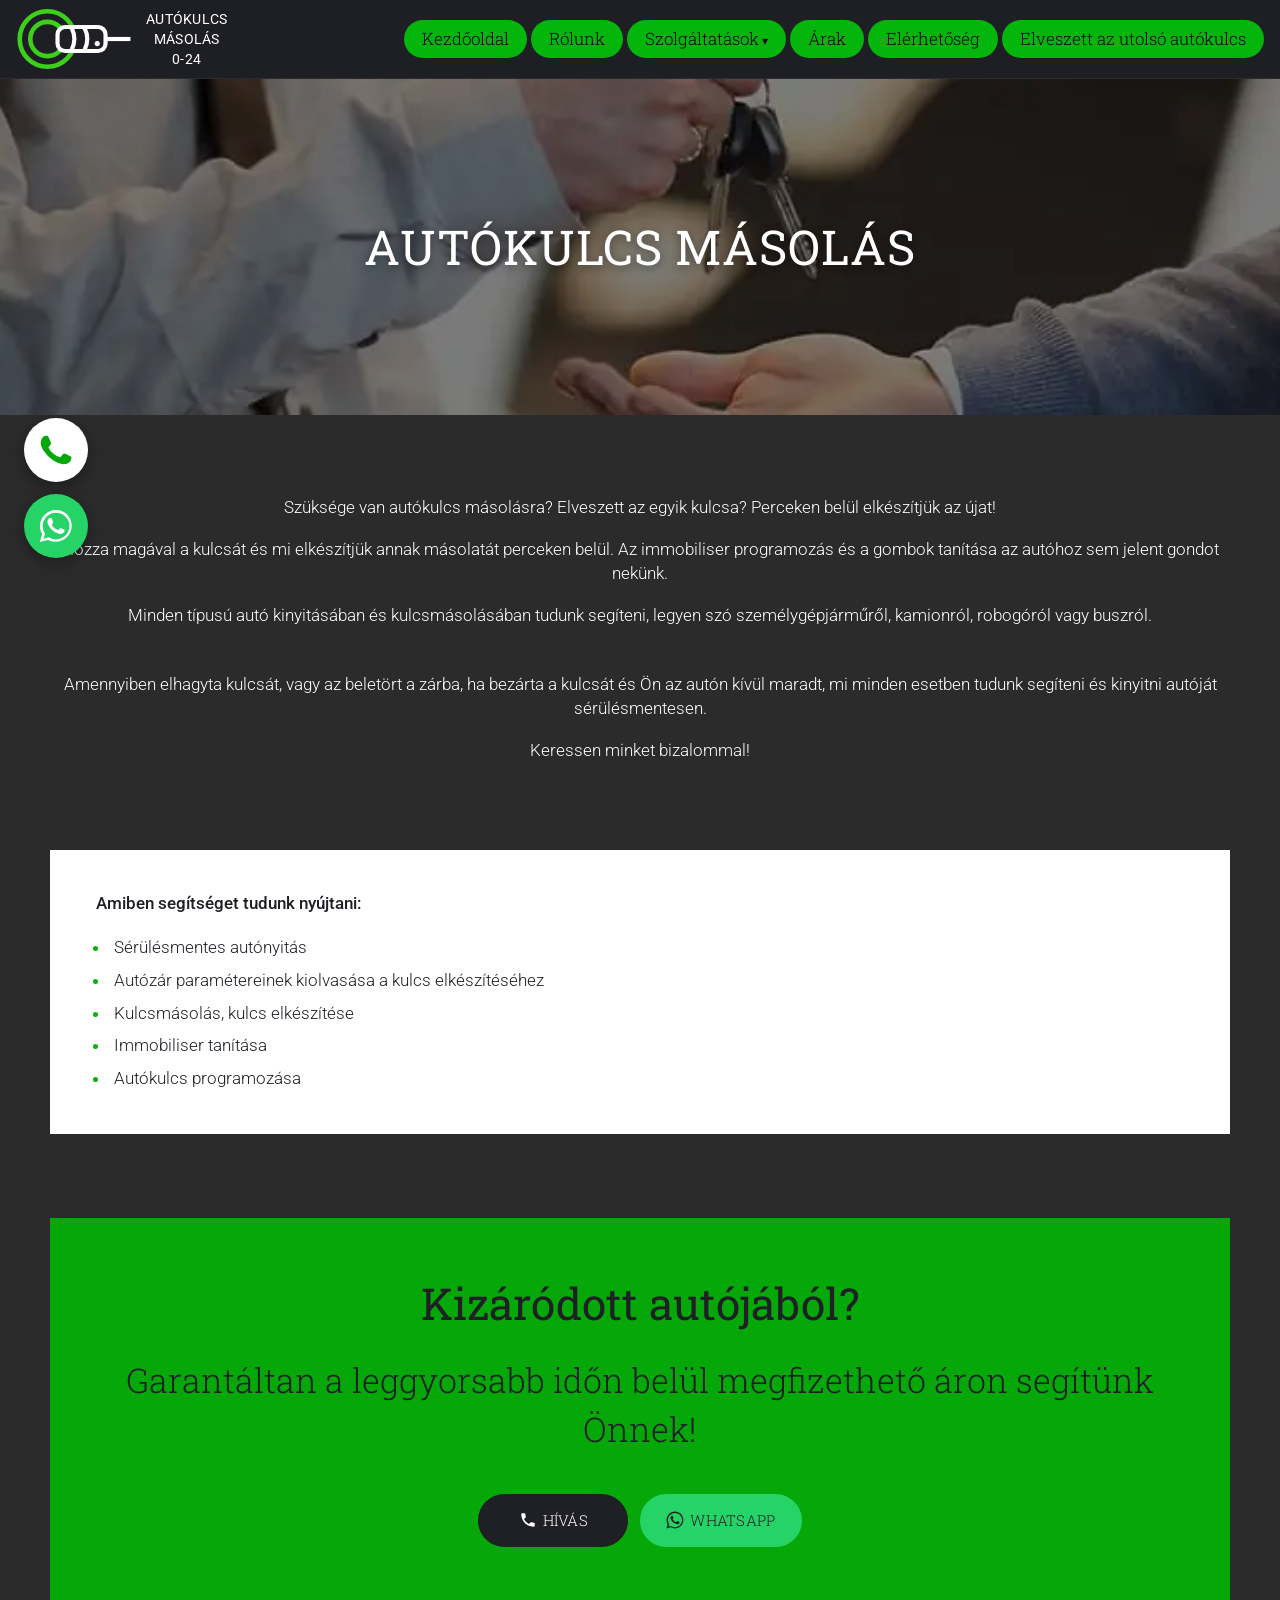
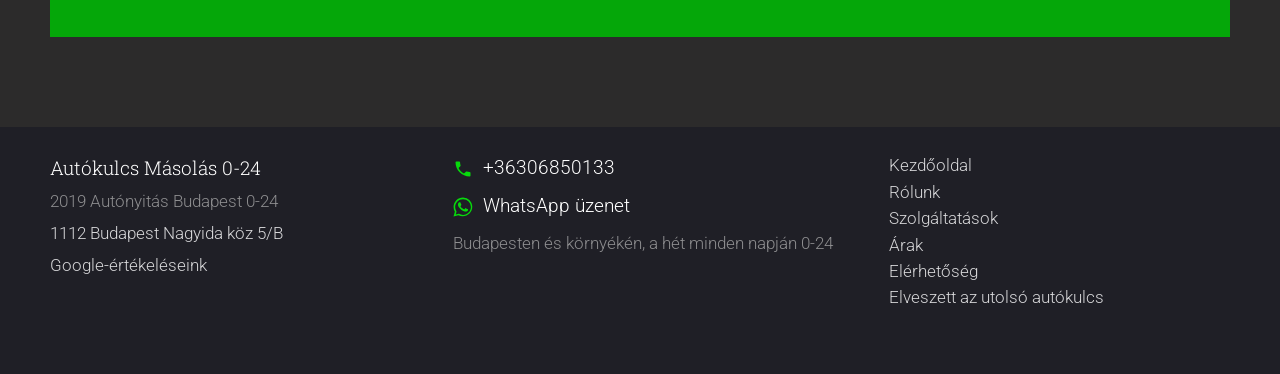
<file: potkulcs/index.html>
<!DOCTYPE html>
<html lang="hu">
<head>
<meta charset="utf-8">
<meta name="viewport" content="width=device-width, initial-scale=1">
<title>Autókulcs másolás | Pótkulcs készítés Budapest 0-24</title>
<meta name="description" content="Autókulcs másolás perceken belül Budapesten. Immobiliser programozás és a gombok tanítása is.">
<meta name="robots" content="index, follow">
<link rel="canonical" href="https://autokulcsmasolo.com/potkulcs/">
<meta property="og:type" content="website">
<meta property="og:locale" content="hu_HU">
<meta property="og:site_name" content="Autókulcs Másolás 0-24">
<meta property="og:title" content="Autókulcs másolás | Pótkulcs készítés Budapest 0-24">
<meta property="og:description" content="Autókulcs másolás perceken belül Budapesten. Immobiliser programozás és a gombok tanítása is.">
<meta property="og:url" content="https://autokulcsmasolo.com/potkulcs/">
<meta property="og:image" content="https://autokulcsmasolo.com/assets/img/og.jpg">
<meta name="theme-color" content="#1f1f26">
<link rel="icon" href="../favicon.svg" type="image/svg+xml">
<link rel="icon" href="../favicon-32.png" sizes="32x32" type="image/png">
<link rel="apple-touch-icon" href="../apple-touch-icon.png">
<link rel="preload" href="../assets/fonts/roboto-slab-latin-wght-normal.woff2" as="font" type="font/woff2" crossorigin>
<link rel="preload" href="../assets/fonts/roboto-latin-wght-normal.woff2" as="font" type="font/woff2" crossorigin>
<link rel="stylesheet" href="../assets/style.css">
</head>
<body>
<a class="skip" href="#tartalom">Ugrás a tartalomra</a>
<header class="site-header">
  <div class="header-inner">
    <a class="brand" href="../" aria-label="Autókulcs Másolás 0-24, kezdőoldal"><svg viewBox="0 0 130 70" aria-hidden="true"><g fill="none"><circle cx="34" cy="35" r="30" stroke="#3cd01a" stroke-width="5"/><circle cx="34" cy="35" r="18.5" stroke="#3cd01a" stroke-width="5"/><rect x="45" y="22" width="52" height="26" rx="8" fill="#1f1f26" stroke="#fff" stroke-width="4.5"/><path d="M60 22.5q6.5 12.5 0 25M74 22.5q6.5 12.5 0 25" stroke="#fff" stroke-width="4.5"/><path d="M97 35h27" stroke="#fff" stroke-width="4.5"/></g><circle cx="88" cy="40" r="2.8" fill="#fff"/></svg><span class="brand-text">AUTÓKULCS<br>MÁSOLÁS<br>0-24</span></a>
    <button class="menu-toggle" type="button" aria-expanded="false" aria-controls="fomenu"><span></span><span class="sr-only">Menü</span></button>
    <nav class="nav" id="fomenu" aria-label="Főmenü"><ul><li><a href="../">Kezdőoldal</a></li><li><a href="../about-us/">Rólunk</a></li><li class="has-sub"><a href="../services/">Szolgáltatások</a><ul class="sub"><li><a href="../autobanfelejtettkulcs/">Sérülésmentes autónyitás</a></li></ul></li><li><a href="../arak/">Árak</a></li><li><a href="../contacts/">Elérhetőség</a></li><li><a href="../eveszettautokulcs/">Elveszett az utolsó autókulcs</a></li></ul></nav>
  </div>
</header>
<main id="tartalom">

<section class="banner" style="background-image:url('../assets/img/hatter-kulcs-2.webp')"><h1>AUTÓKULCS MÁSOLÁS</h1></section>
<div class="wrap">
  <div class="prose">
    <p>Szüksége van autókulcs másolásra? Elveszett az egyik kulcsa? Perceken belül elkészítjük az újat!</p>
    <p>Hozza magával a kulcsát és mi elkészítjük annak másolatát perceken belül. Az immobiliser programozás és a gombok tanítása az autóhoz sem jelent gondot nekünk.</p>
    <p>Minden típusú autó kinyitásában és kulcsmásolásában tudunk segíteni, legyen szó személygépjárműről, kamionról, robogóról vagy buszról.</p>
    <p class="gap">Amennyiben elhagyta kulcsát, vagy az beletört a zárba, ha bezárta a kulcsát és Ön az autón kívül maradt, mi minden esetben tudunk segíteni és kinyitni autóját sérülésmentesen.</p>
      <p>Keressen minket bizalommal!</p>
  </div>
  <div class="helpbox">
      <h2>Amiben segítséget tudunk nyújtani: </h2>
      <ul><li>Sérülésmentes autónyitás</li><li>Autózár paramétereinek kiolvasása a kulcs elkészítéséhez</li><li>Kulcsmásolás, kulcs elkészítése</li><li>Immobiliser tanítása</li><li>Autókulcs programozása</li></ul>
    </div>
</div>
<div class="wrap"><section class="greenband">
    <h2>Kizáródott autójából?</h2>
    <p>Garantáltan a leggyorsabb időn belül megfizethető áron segítünk Önnek!</p>
    <div class="cta-row"><a class="btn btn-lg btn-call" href="tel:+36306850133"><svg viewBox="0 0 24 24" aria-hidden="true"><path fill="currentColor" d="M6.62 10.79c1.44 2.83 3.76 5.14 6.59 6.59l2.2-2.2c.27-.27.67-.36 1.02-.24 1.12.37 2.33.57 3.57.57.55 0 1 .45 1 1V20c0 .55-.45 1-1 1C10.61 21 3 13.39 3 4c0-.55.45-1 1-1h3.5c.55 0 1 .45 1 1 0 1.25.2 2.45.57 3.57.11.35.03.74-.25 1.02l-2.2 2.2z"/></svg>HÍVÁS</a><a class="btn btn-lg btn-wa" href="https://wa.me/36306850133?text=%C3%9Cdv%C3%B6zl%C3%B6m%21%20Aut%C3%B3kulcs%20%C3%BCgyben%20szeretn%C3%A9k%20%C3%A9rdekl%C5%91dni%2C%20az%20autokulcsmasolo.com-on%20tal%C3%A1ltam%20az%20el%C3%A9rhet%C5%91s%C3%A9g%C3%A9t." target="_blank" rel="noopener"><svg viewBox="0 0 24 24" aria-hidden="true"><path fill="currentColor" d="M17.47 14.38c-.3-.15-1.76-.87-2.03-.97-.27-.1-.47-.15-.67.15-.2.3-.77.97-.94 1.17-.17.2-.35.22-.65.07-.3-.15-1.26-.46-2.4-1.48-.89-.79-1.49-1.77-1.66-2.07-.17-.3-.02-.46.13-.61.13-.13.3-.35.45-.52.15-.17.2-.3.3-.5.1-.2.05-.37-.03-.52-.07-.15-.67-1.62-.92-2.22-.24-.58-.49-.5-.67-.51h-.57c-.2 0-.52.07-.79.37-.27.3-1.04 1.02-1.04 2.48s1.07 2.88 1.21 3.08c.15.2 2.1 3.2 5.08 4.49.71.31 1.26.49 1.69.63.71.23 1.36.19 1.87.12.57-.09 1.76-.72 2.01-1.41.25-.69.25-1.29.17-1.41-.07-.13-.27-.2-.57-.35zM12.04 21.5h-.01a9.4 9.4 0 01-4.8-1.31l-.34-.2-3.57.94.95-3.48-.22-.36a9.4 9.4 0 01-1.44-5.02c0-5.2 4.23-9.43 9.44-9.43a9.37 9.37 0 016.67 2.77 9.37 9.37 0 012.76 6.67c0 5.2-4.23 9.43-9.44 9.43zm8.03-17.46A11.3 11.3 0 0012.04.7C5.8.7.71 5.78.71 12.03c0 2 .52 3.95 1.52 5.66L.62 23.3l5.74-1.5a11.3 11.3 0 005.42 1.38h.01c6.25 0 11.33-5.08 11.33-11.33 0-3.03-1.18-5.87-3.32-8.01z"/></svg>WHATSAPP</a></div>
  </section></div>

</main>
<footer class="site-footer">
  <div class="wrap footer-grid">
    <div>
      <p class="f-name">Autókulcs Másolás 0-24</p>
      <p>2019 Autónyitás Budapest 0-24</p>
      <p><a href="https://www.google.com/maps/search/?api=1&amp;query=1112+Budapest+Nagyida+k%C3%B6z+5%2FB" target="_blank" rel="noopener">1112 Budapest Nagyida köz 5/B</a></p>
      <p><a href="https://maps.app.goo.gl/zDASVpPmkzXWkJVB8" target="_blank" rel="noopener">Google-értékeléseink</a></p>
    </div>
    <div>
      <p><a class="f-big" href="tel:+36306850133"><svg viewBox="0 0 24 24" aria-hidden="true"><path fill="currentColor" d="M6.62 10.79c1.44 2.83 3.76 5.14 6.59 6.59l2.2-2.2c.27-.27.67-.36 1.02-.24 1.12.37 2.33.57 3.57.57.55 0 1 .45 1 1V20c0 .55-.45 1-1 1C10.61 21 3 13.39 3 4c0-.55.45-1 1-1h3.5c.55 0 1 .45 1 1 0 1.25.2 2.45.57 3.57.11.35.03.74-.25 1.02l-2.2 2.2z"/></svg>+36306850133</a></p>
      <p><a class="f-big" href="https://wa.me/36306850133?text=%C3%9Cdv%C3%B6zl%C3%B6m%21%20Aut%C3%B3kulcs%20%C3%BCgyben%20szeretn%C3%A9k%20%C3%A9rdekl%C5%91dni%2C%20az%20autokulcsmasolo.com-on%20tal%C3%A1ltam%20az%20el%C3%A9rhet%C5%91s%C3%A9g%C3%A9t." target="_blank" rel="noopener"><svg viewBox="0 0 24 24" aria-hidden="true"><path fill="currentColor" d="M17.47 14.38c-.3-.15-1.76-.87-2.03-.97-.27-.1-.47-.15-.67.15-.2.3-.77.97-.94 1.17-.17.2-.35.22-.65.07-.3-.15-1.26-.46-2.4-1.48-.89-.79-1.49-1.77-1.66-2.07-.17-.3-.02-.46.13-.61.13-.13.3-.35.45-.52.15-.17.2-.3.3-.5.1-.2.05-.37-.03-.52-.07-.15-.67-1.62-.92-2.22-.24-.58-.49-.5-.67-.51h-.57c-.2 0-.52.07-.79.37-.27.3-1.04 1.02-1.04 2.48s1.07 2.88 1.21 3.08c.15.2 2.1 3.2 5.08 4.49.71.31 1.26.49 1.69.63.71.23 1.36.19 1.87.12.57-.09 1.76-.72 2.01-1.41.25-.69.25-1.29.17-1.41-.07-.13-.27-.2-.57-.35zM12.04 21.5h-.01a9.4 9.4 0 01-4.8-1.31l-.34-.2-3.57.94.95-3.48-.22-.36a9.4 9.4 0 01-1.44-5.02c0-5.2 4.23-9.43 9.44-9.43a9.37 9.37 0 016.67 2.77 9.37 9.37 0 012.76 6.67c0 5.2-4.23 9.43-9.44 9.43zm8.03-17.46A11.3 11.3 0 0012.04.7C5.8.7.71 5.78.71 12.03c0 2 .52 3.95 1.52 5.66L.62 23.3l5.74-1.5a11.3 11.3 0 005.42 1.38h.01c6.25 0 11.33-5.08 11.33-11.33 0-3.03-1.18-5.87-3.32-8.01z"/></svg>WhatsApp üzenet</a></p>
      <p>Budapesten és környékén, a hét minden napján 0-24</p>
    </div>
    <nav aria-label="Lábléc menü"><ul class="f-links"><li><a href="../">Kezdőoldal</a></li><li><a href="../about-us/">Rólunk</a></li><li><a href="../services/">Szolgáltatások</a></li><li><a href="../arak/">Árak</a></li><li><a href="../contacts/">Elérhetőség</a></li><li><a href="../eveszettautokulcs/">Elveszett az utolsó autókulcs</a></li></ul></nav>
  </div>
</footer>
<a class="float-call" href="tel:+36306850133" aria-label="Hívás: +36306850133"><svg viewBox="5.3 5.3 13.4 13.4" aria-hidden="true"><path d="M17.47 14.38c-.3-.15-1.76-.87-2.03-.97-.27-.1-.47-.15-.67.15-.2.3-.77.97-.94 1.17-.17.2-.35.22-.65.07-.3-.15-1.26-.46-2.4-1.48-.89-.79-1.49-1.77-1.66-2.07-.17-.3-.02-.46.13-.61.13-.13.3-.35.45-.52.15-.17.2-.3.3-.5.1-.2.05-.37-.03-.52-.07-.15-.67-1.62-.92-2.22-.24-.58-.49-.5-.67-.51h-.57c-.2 0-.52.07-.79.37-.27.3-1.04 1.02-1.04 2.48s1.07 2.88 1.21 3.08c.15.2 2.1 3.2 5.08 4.49.71.31 1.26.49 1.69.63.71.23 1.36.19 1.87.12.57-.09 1.76-.72 2.01-1.41.25-.69.25-1.29.17-1.41-.07-.13-.27-.2-.57-.35z"/></svg></a>
<a class="float-wa" href="https://wa.me/36306850133?text=%C3%9Cdv%C3%B6zl%C3%B6m%21%20Aut%C3%B3kulcs%20%C3%BCgyben%20szeretn%C3%A9k%20%C3%A9rdekl%C5%91dni%2C%20az%20autokulcsmasolo.com-on%20tal%C3%A1ltam%20az%20el%C3%A9rhet%C5%91s%C3%A9g%C3%A9t." target="_blank" rel="noopener" aria-label="Üzenet WhatsAppon: +36306850133"><svg viewBox="0 0 24 24" aria-hidden="true"><path fill="currentColor" d="M17.47 14.38c-.3-.15-1.76-.87-2.03-.97-.27-.1-.47-.15-.67.15-.2.3-.77.97-.94 1.17-.17.2-.35.22-.65.07-.3-.15-1.26-.46-2.4-1.48-.89-.79-1.49-1.77-1.66-2.07-.17-.3-.02-.46.13-.61.13-.13.3-.35.45-.52.15-.17.2-.3.3-.5.1-.2.05-.37-.03-.52-.07-.15-.67-1.62-.92-2.22-.24-.58-.49-.5-.67-.51h-.57c-.2 0-.52.07-.79.37-.27.3-1.04 1.02-1.04 2.48s1.07 2.88 1.21 3.08c.15.2 2.1 3.2 5.08 4.49.71.31 1.26.49 1.69.63.71.23 1.36.19 1.87.12.57-.09 1.76-.72 2.01-1.41.25-.69.25-1.29.17-1.41-.07-.13-.27-.2-.57-.35zM12.04 21.5h-.01a9.4 9.4 0 01-4.8-1.31l-.34-.2-3.57.94.95-3.48-.22-.36a9.4 9.4 0 01-1.44-5.02c0-5.2 4.23-9.43 9.44-9.43a9.37 9.37 0 016.67 2.77 9.37 9.37 0 012.76 6.67c0 5.2-4.23 9.43-9.44 9.43zm8.03-17.46A11.3 11.3 0 0012.04.7C5.8.7.71 5.78.71 12.03c0 2 .52 3.95 1.52 5.66L.62 23.3l5.74-1.5a11.3 11.3 0 005.42 1.38h.01c6.25 0 11.33-5.08 11.33-11.33 0-3.03-1.18-5.87-3.32-8.01z"/></svg></a>
<button class="to-top" type="button" aria-label="Vissza az oldal tetejére"></button>
<script>
(function () {
  var b = document.querySelector('.menu-toggle'), n = document.getElementById('fomenu');
  b.addEventListener('click', function () {
    var o = n.classList.toggle('open');
    b.setAttribute('aria-expanded', o ? 'true' : 'false');
  });
  var t = document.querySelector('.to-top');
  window.addEventListener('scroll', function () { t.classList.toggle('show', window.scrollY > 400); }, { passive: true });
  t.addEventListener('click', function () { window.scrollTo({ top: 0 }); });
})();
</script>
</body>
</html>
</file>
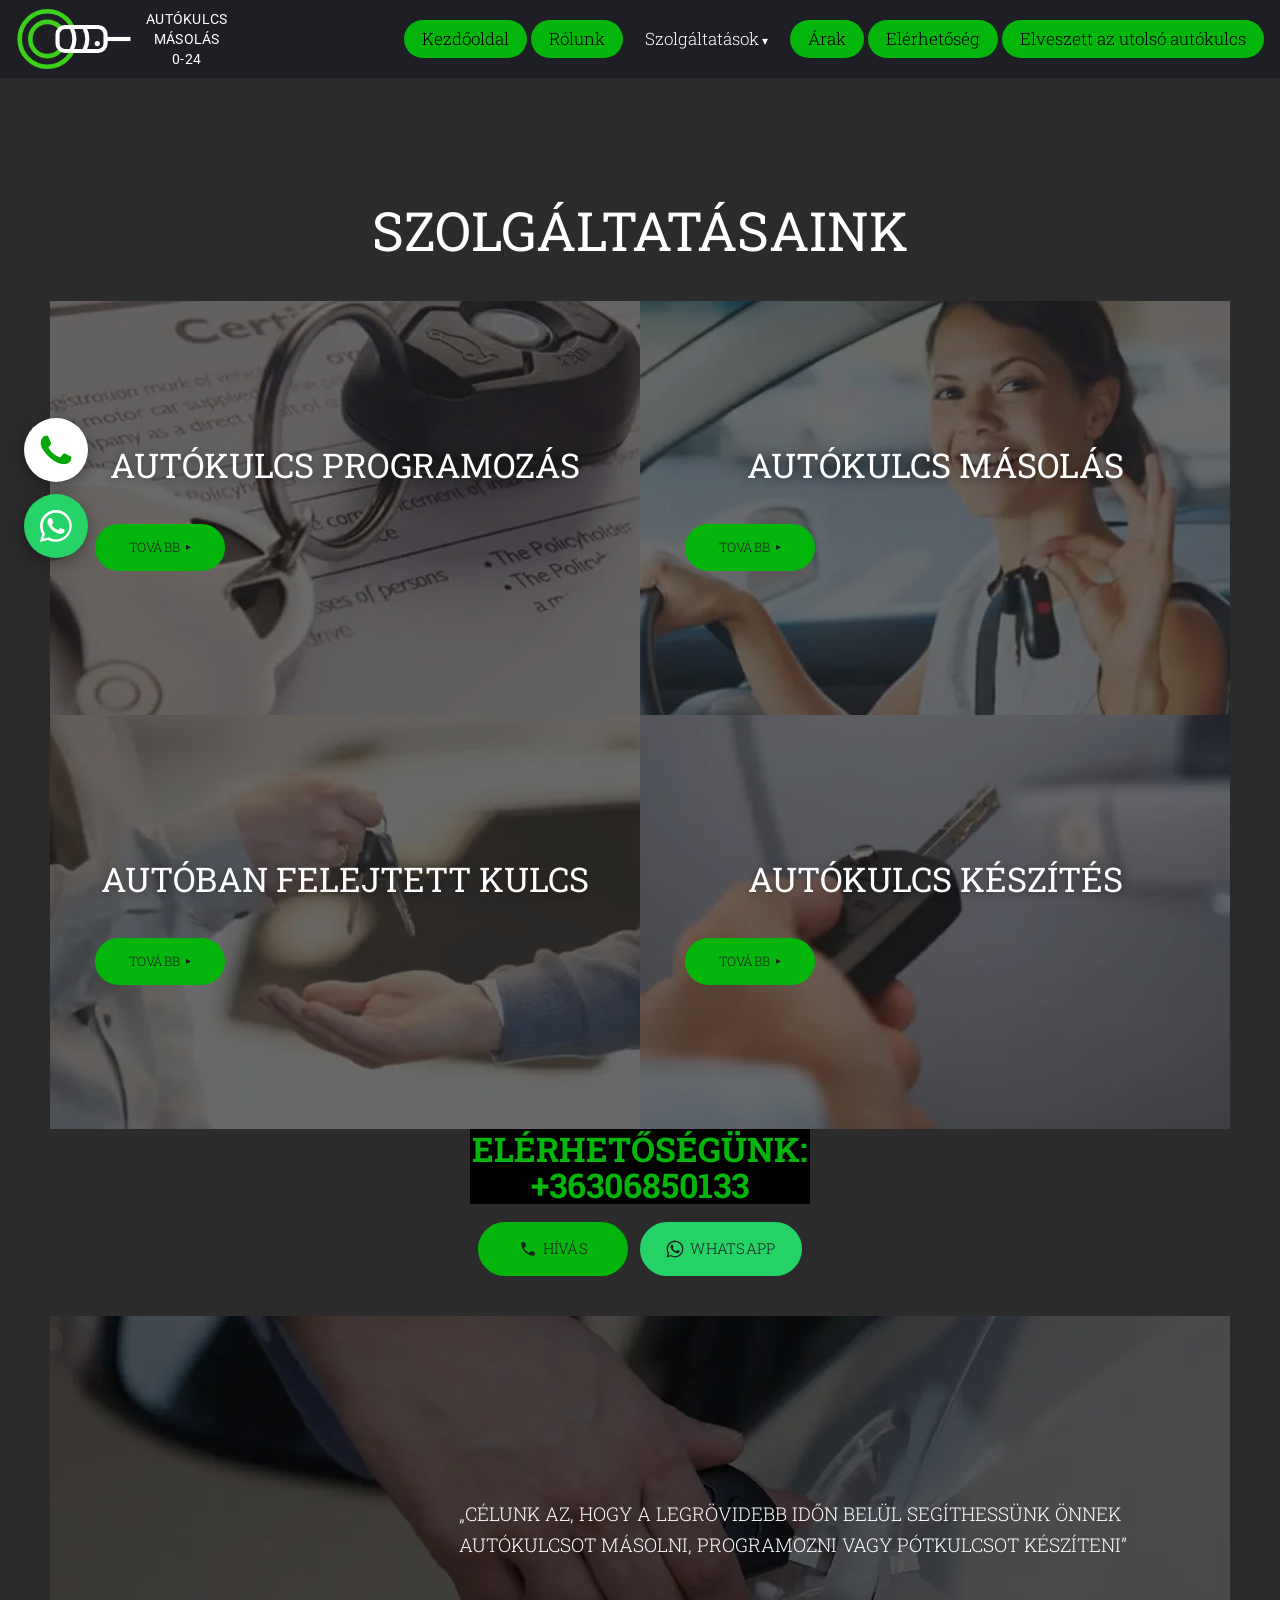
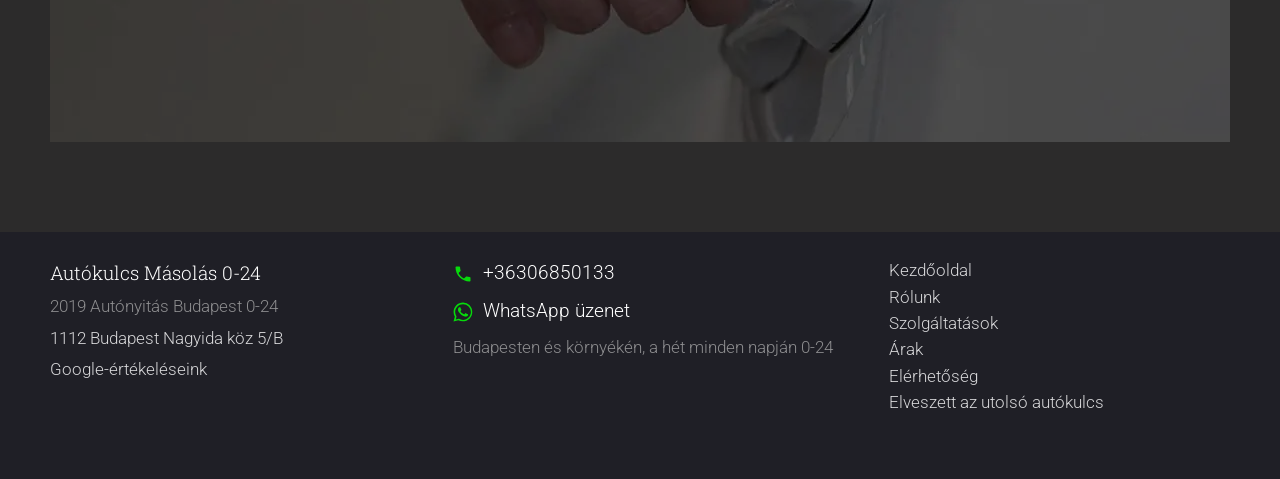
<file: services/index.html>
<!DOCTYPE html>
<html lang="hu">
<head>
<meta charset="utf-8">
<meta name="viewport" content="width=device-width, initial-scale=1">
<title>Szolgáltatásaink | Autókulcs programozás, másolás, készítés</title>
<meta name="description" content="Autókulcs programozás, autókulcs másolás, autóban felejtett kulcs és autókulcs készítés Budapesten 0-24 órában.">
<meta name="robots" content="index, follow">
<link rel="canonical" href="https://autokulcsmasolo.com/services/">
<meta property="og:type" content="website">
<meta property="og:locale" content="hu_HU">
<meta property="og:site_name" content="Autókulcs Másolás 0-24">
<meta property="og:title" content="Szolgáltatásaink | Autókulcs programozás, másolás, készítés">
<meta property="og:description" content="Autókulcs programozás, autókulcs másolás, autóban felejtett kulcs és autókulcs készítés Budapesten 0-24 órában.">
<meta property="og:url" content="https://autokulcsmasolo.com/services/">
<meta property="og:image" content="https://autokulcsmasolo.com/assets/img/og.jpg">
<meta name="theme-color" content="#1f1f26">
<link rel="icon" href="../favicon.svg" type="image/svg+xml">
<link rel="icon" href="../favicon-32.png" sizes="32x32" type="image/png">
<link rel="apple-touch-icon" href="../apple-touch-icon.png">
<link rel="preload" href="../assets/fonts/roboto-slab-latin-wght-normal.woff2" as="font" type="font/woff2" crossorigin>
<link rel="preload" href="../assets/fonts/roboto-latin-wght-normal.woff2" as="font" type="font/woff2" crossorigin>
<link rel="stylesheet" href="../assets/style.css">
</head>
<body>
<a class="skip" href="#tartalom">Ugrás a tartalomra</a>
<header class="site-header">
  <div class="header-inner">
    <a class="brand" href="../" aria-label="Autókulcs Másolás 0-24, kezdőoldal"><svg viewBox="0 0 130 70" aria-hidden="true"><g fill="none"><circle cx="34" cy="35" r="30" stroke="#3cd01a" stroke-width="5"/><circle cx="34" cy="35" r="18.5" stroke="#3cd01a" stroke-width="5"/><rect x="45" y="22" width="52" height="26" rx="8" fill="#1f1f26" stroke="#fff" stroke-width="4.5"/><path d="M60 22.5q6.5 12.5 0 25M74 22.5q6.5 12.5 0 25" stroke="#fff" stroke-width="4.5"/><path d="M97 35h27" stroke="#fff" stroke-width="4.5"/></g><circle cx="88" cy="40" r="2.8" fill="#fff"/></svg><span class="brand-text">AUTÓKULCS<br>MÁSOLÁS<br>0-24</span></a>
    <button class="menu-toggle" type="button" aria-expanded="false" aria-controls="fomenu"><span></span><span class="sr-only">Menü</span></button>
    <nav class="nav" id="fomenu" aria-label="Főmenü"><ul><li><a href="../">Kezdőoldal</a></li><li><a href="../about-us/">Rólunk</a></li><li class="has-sub"><a href="../services/" aria-current="page">Szolgáltatások</a><ul class="sub"><li><a href="../autobanfelejtettkulcs/">Sérülésmentes autónyitás</a></li></ul></li><li><a href="../arak/">Árak</a></li><li><a href="../contacts/">Elérhetőség</a></li><li><a href="../eveszettautokulcs/">Elveszett az utolsó autókulcs</a></li></ul></nav>
  </div>
</header>
<main id="tartalom">

<div class="page-top"><h1 class="page-title" style="font-weight:400">SZOLGÁLTATÁSAINK</h1></div>
<div class="wrap">
  <section class="svc-grid" aria-label="Szolgáltatások">
    <div class="svc"><img src="../assets/img/szolg-programozas.webp" alt="Autókulcs és forgalmi engedély" width="480" height="426" loading="lazy" decoding="async"><h2>AUTÓKULCS PROGRAMOZÁS</h2><a class="btn" href="../autokulcstanitas/">TOVÁBB</a></div>
    <div class="svc"><img src="../assets/img/szolg-masolas.webp" alt="Mosolygó autós az új autókulcsával" width="480" height="426" loading="lazy" decoding="async"><h2>AUTÓKULCS MÁSOLÁS</h2><a class="btn" href="../potkulcs/">TOVÁBB</a></div>
    <div class="svc"><img src="../assets/img/szolg-autoban-felejtett.webp" alt="Autókulcs átadása" width="480" height="426" loading="lazy" decoding="async"><h2>AUTÓBAN FELEJTETT KULCS</h2><a class="btn" href="../autobanfelejtettkulcs/">TOVÁBB</a></div>
    <div class="svc"><img src="../assets/img/szolg-keszites.webp" alt="Kinyitható autókulcs kézben" width="480" height="426" loading="lazy" decoding="async"><h2>AUTÓKULCS KÉSZÍTÉS</h2><a class="btn" href="../elvesztettkulcs/">TOVÁBB</a></div>
  </section>
  <div class="reach"><h2>ELÉRHETŐSÉGÜNK:<br><a href="tel:+36306850133">+36306850133</a></h2><div class="cta-row"><a class="btn btn-lg btn-call" href="tel:+36306850133"><svg viewBox="0 0 24 24" aria-hidden="true"><path fill="currentColor" d="M6.62 10.79c1.44 2.83 3.76 5.14 6.59 6.59l2.2-2.2c.27-.27.67-.36 1.02-.24 1.12.37 2.33.57 3.57.57.55 0 1 .45 1 1V20c0 .55-.45 1-1 1C10.61 21 3 13.39 3 4c0-.55.45-1 1-1h3.5c.55 0 1 .45 1 1 0 1.25.2 2.45.57 3.57.11.35.03.74-.25 1.02l-2.2 2.2z"/></svg>HÍVÁS</a><a class="btn btn-lg btn-wa" href="https://wa.me/36306850133?text=%C3%9Cdv%C3%B6zl%C3%B6m%21%20Aut%C3%B3kulcs%20%C3%BCgyben%20szeretn%C3%A9k%20%C3%A9rdekl%C5%91dni%2C%20az%20autokulcsmasolo.com-on%20tal%C3%A1ltam%20az%20el%C3%A9rhet%C5%91s%C3%A9g%C3%A9t." target="_blank" rel="noopener"><svg viewBox="0 0 24 24" aria-hidden="true"><path fill="currentColor" d="M17.47 14.38c-.3-.15-1.76-.87-2.03-.97-.27-.1-.47-.15-.67.15-.2.3-.77.97-.94 1.17-.17.2-.35.22-.65.07-.3-.15-1.26-.46-2.4-1.48-.89-.79-1.49-1.77-1.66-2.07-.17-.3-.02-.46.13-.61.13-.13.3-.35.45-.52.15-.17.2-.3.3-.5.1-.2.05-.37-.03-.52-.07-.15-.67-1.62-.92-2.22-.24-.58-.49-.5-.67-.51h-.57c-.2 0-.52.07-.79.37-.27.3-1.04 1.02-1.04 2.48s1.07 2.88 1.21 3.08c.15.2 2.1 3.2 5.08 4.49.71.31 1.26.49 1.69.63.71.23 1.36.19 1.87.12.57-.09 1.76-.72 2.01-1.41.25-.69.25-1.29.17-1.41-.07-.13-.27-.2-.57-.35zM12.04 21.5h-.01a9.4 9.4 0 01-4.8-1.31l-.34-.2-3.57.94.95-3.48-.22-.36a9.4 9.4 0 01-1.44-5.02c0-5.2 4.23-9.43 9.44-9.43a9.37 9.37 0 016.67 2.77 9.37 9.37 0 012.76 6.67c0 5.2-4.23 9.43-9.44 9.43zm8.03-17.46A11.3 11.3 0 0012.04.7C5.8.7.71 5.78.71 12.03c0 2 .52 3.95 1.52 5.66L.62 23.3l5.74-1.5a11.3 11.3 0 005.42 1.38h.01c6.25 0 11.33-5.08 11.33-11.33 0-3.03-1.18-5.87-3.32-8.01z"/></svg>WHATSAPP</a></div></div>
  <section class="goal" style="background-image:url('../assets/img/hatter-celunk.webp')">
    <p>„CÉLUNK AZ, HOGY A LEGRÖVIDEBB IDŐN BELÜL SEGÍTHESSÜNK ÖNNEK AUTÓKULCSOT MÁSOLNI, PROGRAMOZNI VAGY PÓTKULCSOT KÉSZÍTENI”</p>
  </section>
</div>

</main>
<footer class="site-footer">
  <div class="wrap footer-grid">
    <div>
      <p class="f-name">Autókulcs Másolás 0-24</p>
      <p>2019 Autónyitás Budapest 0-24</p>
      <p><a href="https://www.google.com/maps/search/?api=1&amp;query=1112+Budapest+Nagyida+k%C3%B6z+5%2FB" target="_blank" rel="noopener">1112 Budapest Nagyida köz 5/B</a></p>
      <p><a href="https://maps.app.goo.gl/zDASVpPmkzXWkJVB8" target="_blank" rel="noopener">Google-értékeléseink</a></p>
    </div>
    <div>
      <p><a class="f-big" href="tel:+36306850133"><svg viewBox="0 0 24 24" aria-hidden="true"><path fill="currentColor" d="M6.62 10.79c1.44 2.83 3.76 5.14 6.59 6.59l2.2-2.2c.27-.27.67-.36 1.02-.24 1.12.37 2.33.57 3.57.57.55 0 1 .45 1 1V20c0 .55-.45 1-1 1C10.61 21 3 13.39 3 4c0-.55.45-1 1-1h3.5c.55 0 1 .45 1 1 0 1.25.2 2.45.57 3.57.11.35.03.74-.25 1.02l-2.2 2.2z"/></svg>+36306850133</a></p>
      <p><a class="f-big" href="https://wa.me/36306850133?text=%C3%9Cdv%C3%B6zl%C3%B6m%21%20Aut%C3%B3kulcs%20%C3%BCgyben%20szeretn%C3%A9k%20%C3%A9rdekl%C5%91dni%2C%20az%20autokulcsmasolo.com-on%20tal%C3%A1ltam%20az%20el%C3%A9rhet%C5%91s%C3%A9g%C3%A9t." target="_blank" rel="noopener"><svg viewBox="0 0 24 24" aria-hidden="true"><path fill="currentColor" d="M17.47 14.38c-.3-.15-1.76-.87-2.03-.97-.27-.1-.47-.15-.67.15-.2.3-.77.97-.94 1.17-.17.2-.35.22-.65.07-.3-.15-1.26-.46-2.4-1.48-.89-.79-1.49-1.77-1.66-2.07-.17-.3-.02-.46.13-.61.13-.13.3-.35.45-.52.15-.17.2-.3.3-.5.1-.2.05-.37-.03-.52-.07-.15-.67-1.62-.92-2.22-.24-.58-.49-.5-.67-.51h-.57c-.2 0-.52.07-.79.37-.27.3-1.04 1.02-1.04 2.48s1.07 2.88 1.21 3.08c.15.2 2.1 3.2 5.08 4.49.71.31 1.26.49 1.69.63.71.23 1.36.19 1.87.12.57-.09 1.76-.72 2.01-1.41.25-.69.25-1.29.17-1.41-.07-.13-.27-.2-.57-.35zM12.04 21.5h-.01a9.4 9.4 0 01-4.8-1.31l-.34-.2-3.57.94.95-3.48-.22-.36a9.4 9.4 0 01-1.44-5.02c0-5.2 4.23-9.43 9.44-9.43a9.37 9.37 0 016.67 2.77 9.37 9.37 0 012.76 6.67c0 5.2-4.23 9.43-9.44 9.43zm8.03-17.46A11.3 11.3 0 0012.04.7C5.8.7.71 5.78.71 12.03c0 2 .52 3.95 1.52 5.66L.62 23.3l5.74-1.5a11.3 11.3 0 005.42 1.38h.01c6.25 0 11.33-5.08 11.33-11.33 0-3.03-1.18-5.87-3.32-8.01z"/></svg>WhatsApp üzenet</a></p>
      <p>Budapesten és környékén, a hét minden napján 0-24</p>
    </div>
    <nav aria-label="Lábléc menü"><ul class="f-links"><li><a href="../">Kezdőoldal</a></li><li><a href="../about-us/">Rólunk</a></li><li><a href="../services/">Szolgáltatások</a></li><li><a href="../arak/">Árak</a></li><li><a href="../contacts/">Elérhetőség</a></li><li><a href="../eveszettautokulcs/">Elveszett az utolsó autókulcs</a></li></ul></nav>
  </div>
</footer>
<a class="float-call" href="tel:+36306850133" aria-label="Hívás: +36306850133"><svg viewBox="5.3 5.3 13.4 13.4" aria-hidden="true"><path d="M17.47 14.38c-.3-.15-1.76-.87-2.03-.97-.27-.1-.47-.15-.67.15-.2.3-.77.97-.94 1.17-.17.2-.35.22-.65.07-.3-.15-1.26-.46-2.4-1.48-.89-.79-1.49-1.77-1.66-2.07-.17-.3-.02-.46.13-.61.13-.13.3-.35.45-.52.15-.17.2-.3.3-.5.1-.2.05-.37-.03-.52-.07-.15-.67-1.62-.92-2.22-.24-.58-.49-.5-.67-.51h-.57c-.2 0-.52.07-.79.37-.27.3-1.04 1.02-1.04 2.48s1.07 2.88 1.21 3.08c.15.2 2.1 3.2 5.08 4.49.71.31 1.26.49 1.69.63.71.23 1.36.19 1.87.12.57-.09 1.76-.72 2.01-1.41.25-.69.25-1.29.17-1.41-.07-.13-.27-.2-.57-.35z"/></svg></a>
<a class="float-wa" href="https://wa.me/36306850133?text=%C3%9Cdv%C3%B6zl%C3%B6m%21%20Aut%C3%B3kulcs%20%C3%BCgyben%20szeretn%C3%A9k%20%C3%A9rdekl%C5%91dni%2C%20az%20autokulcsmasolo.com-on%20tal%C3%A1ltam%20az%20el%C3%A9rhet%C5%91s%C3%A9g%C3%A9t." target="_blank" rel="noopener" aria-label="Üzenet WhatsAppon: +36306850133"><svg viewBox="0 0 24 24" aria-hidden="true"><path fill="currentColor" d="M17.47 14.38c-.3-.15-1.76-.87-2.03-.97-.27-.1-.47-.15-.67.15-.2.3-.77.97-.94 1.17-.17.2-.35.22-.65.07-.3-.15-1.26-.46-2.4-1.48-.89-.79-1.49-1.77-1.66-2.07-.17-.3-.02-.46.13-.61.13-.13.3-.35.45-.52.15-.17.2-.3.3-.5.1-.2.05-.37-.03-.52-.07-.15-.67-1.62-.92-2.22-.24-.58-.49-.5-.67-.51h-.57c-.2 0-.52.07-.79.37-.27.3-1.04 1.02-1.04 2.48s1.07 2.88 1.21 3.08c.15.2 2.1 3.2 5.08 4.49.71.31 1.26.49 1.69.63.71.23 1.36.19 1.87.12.57-.09 1.76-.72 2.01-1.41.25-.69.25-1.29.17-1.41-.07-.13-.27-.2-.57-.35zM12.04 21.5h-.01a9.4 9.4 0 01-4.8-1.31l-.34-.2-3.57.94.95-3.48-.22-.36a9.4 9.4 0 01-1.44-5.02c0-5.2 4.23-9.43 9.44-9.43a9.37 9.37 0 016.67 2.77 9.37 9.37 0 012.76 6.67c0 5.2-4.23 9.43-9.44 9.43zm8.03-17.46A11.3 11.3 0 0012.04.7C5.8.7.71 5.78.71 12.03c0 2 .52 3.95 1.52 5.66L.62 23.3l5.74-1.5a11.3 11.3 0 005.42 1.38h.01c6.25 0 11.33-5.08 11.33-11.33 0-3.03-1.18-5.87-3.32-8.01z"/></svg></a>
<button class="to-top" type="button" aria-label="Vissza az oldal tetejére"></button>
<script>
(function () {
  var b = document.querySelector('.menu-toggle'), n = document.getElementById('fomenu');
  b.addEventListener('click', function () {
    var o = n.classList.toggle('open');
    b.setAttribute('aria-expanded', o ? 'true' : 'false');
  });
  var t = document.querySelector('.to-top');
  window.addEventListener('scroll', function () { t.classList.toggle('show', window.scrollY > 400); }, { passive: true });
  t.addEventListener('click', function () { window.scrollTo({ top: 0 }); });
})();
</script>
</body>
</html>
</file>
<file: assets/style.css>
/* Autókulcs Másolás 0-24 – stíluslap
   A színek és betűk a korábbi autokulcsmasolo.com oldalt követik. */

@font-face {
  font-family: "Roboto";
  font-style: normal;
  font-display: swap;
  font-weight: 100 900;
  src: url("fonts/roboto-latin-ext-wght-normal.woff2") format("woff2-variations");
  unicode-range: U+0100-02BA, U+02BD-02C5, U+02C7-02CC, U+02CE-02D7, U+02DD-02FF, U+0304, U+0308, U+0329, U+1D00-1DBF, U+1E00-1E9F, U+1EF2-1EFF, U+2020, U+20A0-20AB, U+20AD-20C0, U+2113, U+2C60-2C7F, U+A720-A7FF;
}
@font-face {
  font-family: "Roboto";
  font-style: normal;
  font-display: swap;
  font-weight: 100 900;
  src: url("fonts/roboto-latin-wght-normal.woff2") format("woff2-variations");
  unicode-range: U+0000-00FF, U+0131, U+0152-0153, U+02BB-02BC, U+02C6, U+02DA, U+02DC, U+0304, U+0308, U+0329, U+2000-206F, U+20AC, U+2122, U+2191, U+2193, U+2212, U+2215, U+FEFF, U+FFFD;
}
@font-face {
  font-family: "Roboto Slab";
  font-style: normal;
  font-display: swap;
  font-weight: 100 900;
  src: url("fonts/roboto-slab-latin-ext-wght-normal.woff2") format("woff2-variations");
  unicode-range: U+0100-02BA, U+02BD-02C5, U+02C7-02CC, U+02CE-02D7, U+02DD-02FF, U+0304, U+0308, U+0329, U+1D00-1DBF, U+1E00-1E9F, U+1EF2-1EFF, U+2020, U+20A0-20AB, U+20AD-20C0, U+2113, U+2C60-2C7F, U+A720-A7FF;
}
@font-face {
  font-family: "Roboto Slab";
  font-style: normal;
  font-display: swap;
  font-weight: 100 900;
  src: url("fonts/roboto-slab-latin-wght-normal.woff2") format("woff2-variations");
  unicode-range: U+0000-00FF, U+0131, U+0152-0153, U+02BB-02BC, U+02C6, U+02DA, U+02DC, U+0304, U+0308, U+0329, U+2000-206F, U+20AC, U+2122, U+2191, U+2193, U+2212, U+2215, U+FEFF, U+FFFD;
}

:root {
  --bg: #2c2b2b;
  --bg-dark: #1f1f26;
  --bg-panel: #1b1b1b;
  --bg-card: #3e3d3e;
  --green: #04b50c;
  --green-dark: #05a709;
  --green-bright: #07da0c;
  --green-light: #9be27a;
  --text: #ffffff;
  --muted: #8d8d8f;
  --ink: #1f1f26;
  --slab: "Roboto Slab", Georgia, serif;
  --sans: "Roboto", "Helvetica Neue", Arial, sans-serif;
  --wrap: 1180px;
  --header-h: 78px;
}

*, *::before, *::after { box-sizing: border-box; }
html { scroll-behavior: smooth; -webkit-text-size-adjust: 100%; }
body {
  margin: 0;
  background: var(--bg);
  color: var(--text);
  font-family: var(--sans);
  font-weight: 300;
  font-size: 17px;
  line-height: 1.45;
  overflow-x: hidden;
}
img { max-width: 100%; height: auto; display: block; }
a { color: inherit; }
h1, h2, h3, h4 { font-family: var(--slab); font-weight: 400; margin: 0; line-height: 1.15; }
p { margin: 0 0 1em; }
.wrap { width: min(var(--wrap), 100% - 32px); margin-inline: auto; }
.center { text-align: center; }
.green { color: var(--green-bright); }
.upper { text-transform: uppercase; }
.sr-only {
  position: absolute; width: 1px; height: 1px; padding: 0; margin: -1px;
  overflow: hidden; clip: rect(0, 0, 0, 0); white-space: nowrap; border: 0;
}
.skip {
  position: absolute; left: 8px; top: -60px; z-index: 100;
  background: var(--green); color: #000; padding: 8px 14px; border-radius: 20px;
}
.skip:focus { top: 8px; }
:focus-visible { outline: 3px solid var(--green-bright); outline-offset: 2px; }

/* ---------- Fejléc ---------- */
.site-header {
  position: sticky; top: 0; z-index: 50;
  background: rgba(31, 31, 38, .96);
  backdrop-filter: blur(6px);
  border-bottom: 1px solid rgba(255, 255, 255, .06);
}
.header-inner {
  display: flex; align-items: center; gap: 18px;
  min-height: var(--header-h);
  padding: 6px 16px;
}
.brand { display: flex; align-items: center; gap: 10px; text-decoration: none; flex-shrink: 0; }
.brand svg { width: 120px; height: 66px; }
.brand-text {
  font-family: var(--sans); font-weight: 400; font-size: 14px; line-height: 1.45;
  text-align: center; letter-spacing: .02em;
}
.nav { margin-left: auto; }
.nav ul { list-style: none; margin: 0; padding: 0; display: flex; flex-wrap: wrap; gap: 4px; }
.nav li { position: relative; }
.nav a {
  display: block; padding: 7px 18px; border-radius: 30px;
  font-family: var(--slab); font-size: 17px; text-decoration: none;
  background: var(--green); color: #000;
  transition: background .2s, color .2s;
}
.nav a:hover { background: var(--green-bright); }
.nav a[aria-current="page"] { background: transparent; color: #fff; }
.nav .has-sub > a::after { content: " \25BE"; font-size: 12px; }
.nav .sub {
  display: none; position: absolute; left: 0; top: 100%; padding-top: 6px; min-width: 240px;
}
.nav .sub a { background: var(--bg-dark); color: #fff; border-radius: 8px; }
.nav .sub a:hover { background: var(--green); color: #000; }
.nav .has-sub:hover .sub, .nav .has-sub:focus-within .sub { display: block; }
.menu-toggle {
  display: none; margin-left: auto;
  background: #fff; color: var(--green-dark);
  border: 0; border-radius: 6px; width: 46px; height: 42px; cursor: pointer;
}
.menu-toggle span, .menu-toggle span::before, .menu-toggle span::after {
  display: block; width: 24px; height: 3px; background: currentColor; margin: 0 auto; position: relative; border-radius: 2px;
}
.menu-toggle span::before, .menu-toggle span::after { content: ""; position: absolute; left: 0; }
.menu-toggle span::before { top: -8px; }
.menu-toggle span::after { top: 8px; }

@media (max-width: 1100px) {
  .menu-toggle { display: block; }
  .nav {
    display: none; position: absolute; left: 0; right: 0; top: 100%;
    background: var(--bg-dark); padding: 12px 16px 18px; border-bottom: 2px solid var(--green);
  }
  .nav.open { display: block; }
  .nav ul { flex-direction: column; gap: 6px; }
  .nav .sub { display: block; position: static; padding: 6px 0 0 18px; }
  .nav .has-sub > a::after { content: ""; }
}

/* ---------- Gombok ---------- */
.btn {
  display: inline-flex; align-items: center; justify-content: center; gap: 6px;
  min-width: 130px; padding: 12px 30px; border-radius: 30px;
  background: var(--green); color: var(--ink);
  font-family: var(--slab); font-size: 13px; text-transform: uppercase; letter-spacing: .02em;
  text-decoration: none; border: 2px solid var(--green); cursor: pointer;
  transition: background .2s, transform .2s;
}
.btn::after { content: "\25B8"; font-size: 10px; }
.btn:hover { background: var(--green-bright); transform: translateY(-1px); }
.btn-outline { background: transparent; border-color: var(--ink); color: var(--ink); min-width: 170px; }
.btn-outline:hover { background: rgba(0, 0, 0, .1); }
.btn-lg { font-size: 15px; padding: 14px 38px; }

/* ---------- Szabadság miatti zárva tartás ---------- */
.vacation {
  max-width: 1024px; margin: 18px auto; padding: 22px 20px 20px; text-align: center;
  background: #ffd23f; color: #1a1a1a; border: 4px solid #e00000; border-radius: 10px;
  box-shadow: 0 0 0 4px #ffd23f, 0 8px 24px rgba(0, 0, 0, .45);
  width: min(1024px, 100% - 32px);
}
.vacation p { margin: 0; font-family: var(--sans); font-weight: 500; font-size: clamp(17px, 2.4vw, 22px); line-height: 1.4; }
.vacation .v-title { font-family: var(--slab); font-weight: 800; font-size: clamp(24px, 4.2vw, 40px); color: #c00000; text-transform: uppercase; margin-bottom: 8px; line-height: 1.15; }
.vacation b { font-weight: 800; }

/* ---------- Főoldal: nyitókép ---------- */
.hero {
  position: relative; max-width: 1024px; margin-inline: auto; overflow: hidden;
  background: #14141d;
}
.hero-title {
  position: relative; z-index: 2;
  padding: 56px 16px 22px; text-align: center;
  background: linear-gradient(#1d1c2a, #262433);
}
.hero-title .small {
  display: block; font-family: var(--sans); font-weight: 600; font-size: clamp(26px, 4.6vw, 46px);
  letter-spacing: .03em; text-transform: uppercase; color: #d9f5b3;
  text-shadow: 0 0 18px rgba(124, 230, 60, .45);
}
.hero-title .big {
  display: block; font-family: var(--slab); font-weight: 600; font-size: clamp(42px, 8.2vw, 84px);
  text-transform: uppercase; letter-spacing: .01em;
  background: linear-gradient(#f2ffd6, #8fdc58); -webkit-background-clip: text; background-clip: text; color: transparent;
  filter: drop-shadow(0 0 14px rgba(124, 230, 60, .35));
}
.hero-title::after {
  content: ""; display: block; height: 3px; margin: 14px auto 0; width: min(880px, 92%);
  background: linear-gradient(90deg, transparent, var(--green-bright), transparent);
  box-shadow: 0 0 14px var(--green-bright);
}
.hero-photo img { width: 100%; }
.hero-badge {
  position: absolute; left: 50%; bottom: 26px; transform: translateX(-50%) skewX(-4deg);
  padding: 10px 28px 12px; text-align: center; white-space: nowrap;
  background: rgba(8, 30, 10, .82); border: 2px solid var(--green-bright); border-radius: 6px;
  box-shadow: 0 0 22px rgba(7, 218, 12, .45), inset 0 0 18px rgba(7, 218, 12, .2);
  font-family: var(--sans); font-weight: 700; line-height: 1;
}
.hero-badge .l1 { display: block; font-size: clamp(22px, 4vw, 40px); color: #eaffd8; }
.hero-badge .l2 { display: block; font-size: clamp(22px, 4vw, 40px); color: var(--green-light); margin-top: 6px; }
.hero-badge .l2 b { font-size: 1.55em; color: #fff; font-weight: 800; }

/* ---------- Főoldal: „a közelében” panel ---------- */
.near {
  max-width: 1024px; margin-inline: auto; padding: 40px 16px 54px; text-align: center;
  background:
    radial-gradient(ellipse at 50% 100%, rgba(7, 218, 12, .18), transparent 60%),
    linear-gradient(#25221f, #141313);
}
.neon-box {
  display: table; margin: 0 auto; padding: 14px 34px; max-width: 100%;
  border: 2px solid var(--green-bright); border-radius: 4px;
  background: linear-gradient(#1a2a14, #0f170c);
  box-shadow: 0 0 18px rgba(7, 218, 12, .5), inset 0 0 12px rgba(7, 218, 12, .25);
  font-family: var(--sans); font-weight: 700; text-transform: uppercase; line-height: 1.15;
}
.neon-box .t1 { display: block; font-size: clamp(26px, 4.6vw, 48px); color: #eaffd0; }
.neon-box .t2 { display: block; font-size: clamp(22px, 3.9vw, 40px); color: #eaffd0; }
.neon-box .t3 { display: block; font-size: clamp(16px, 2.6vw, 26px); color: #eaffd0; text-transform: none; font-weight: 600; }
.near .questions {
  margin: 28px 0 30px; font-family: Georgia, "Times New Roman", serif; font-size: clamp(26px, 4.2vw, 44px); line-height: 1.3;
}
.near ul.dots {
  list-style: none; padding: 0; margin: 26px auto 34px; display: table; text-align: left;
  font-family: Georgia, "Times New Roman", serif; font-size: clamp(22px, 3.7vw, 40px); line-height: 1.38;
}
.near ul.dots.sm { font-size: clamp(20px, 3vw, 31px); line-height: 1.4; }
.near ul.dots li { position: relative; padding-left: 1.2em; }
.near ul.dots li::before {
  content: ""; position: absolute; left: .1em; top: .52em; width: .4em; height: .4em; border-radius: 50%;
  background: var(--green-light); box-shadow: 0 0 8px var(--green-bright);
}
.near .slogan {
  margin-top: 6px; padding-top: 20px; border-top: 3px solid transparent;
  border-image: linear-gradient(90deg, transparent, var(--green-bright), transparent) 1;
  font-family: var(--sans); font-weight: 800; text-transform: uppercase; line-height: 1.2;
  font-size: clamp(22px, 3.7vw, 38px); color: #c8f59c; text-shadow: 0 0 14px rgba(124, 230, 60, .5);
}

/* ---------- Főoldal: telefonsáv ---------- */
.callbar {
  display: block; max-width: 1024px; margin-inline: auto; padding: 26px 16px 34px; text-align: center; text-decoration: none;
  background: radial-gradient(ellipse at 50% 60%, rgba(7, 218, 12, .25), transparent 65%), #050806;
}
.callbar .num {
  display: inline-block; padding: 6px 46px; transform: skewX(-8deg);
  border: 3px solid var(--green-bright); border-radius: 18px;
  box-shadow: 0 0 22px rgba(7, 218, 12, .55);
  font-family: var(--sans); font-weight: 800; font-size: clamp(36px, 7.2vw, 80px); letter-spacing: -.01em;
  color: var(--green-bright); text-shadow: 0 0 16px rgba(7, 218, 12, .5);
}
.callbar .cta {
  display: inline-flex; align-items: center; gap: 14px; margin-top: 16px;
  padding: 12px 34px; border-radius: 40px;
  background: linear-gradient(#21d32a, #078e0d); border: 2px solid #4cf052;
  box-shadow: 0 0 20px rgba(7, 218, 12, .55);
  font-family: var(--sans); font-weight: 800; text-transform: uppercase; color: #fff;
  font-size: clamp(16px, 2.6vw, 30px);
}
.callbar .cta svg { width: 1.2em; height: 1.2em; flex-shrink: 0; }
.callbar:hover .cta { filter: brightness(1.1); }

.van { max-width: 1200px; margin-inline: auto; }
.van img { width: 100%; }

/* ---------- Főoldal: három szolgáltatás ---------- */
.three { display: grid; grid-template-columns: repeat(3, 1fr); padding: 44px 0 30px; }
.three article { padding: 0 20px 44px; text-align: center; border-left: 1px solid #fff; }
.three article:first-child { border-left: 0; }
.three img { width: 100%; aspect-ratio: 358 / 242; object-fit: cover; margin-bottom: 30px; }
.three h2 { font-size: 34px; text-transform: uppercase; margin-bottom: 26px; }
.three p { font-size: 17px; margin: 0; }
@media (max-width: 820px) {
  .three { grid-template-columns: 1fr; }
  .three article { border-left: 0; border-top: 1px solid rgba(255, 255, 255, .5); padding-top: 34px; }
  .three article:first-child { border-top: 0; }
}

.trust { padding: 30px 0 46px; text-align: center; }
.trust h2 { font-family: var(--slab); font-weight: 700; font-size: clamp(24px, 3.4vw, 34px); text-transform: uppercase; }
.trust h2 a { color: var(--green-bright); text-decoration: none; font-weight: 500; }
.trust .soon { font-size: clamp(32px, 4.4vw, 46px); margin: 2px 0 26px; }
.trust .lines { display: grid; grid-template-columns: 1fr minmax(0, 600px) 1fr; gap: 20px; align-items: start; }
.trust .lines::before, .trust .lines::after { content: ""; height: 10px; background: #000; margin-top: 18px; }
.trust .lines p { font-family: var(--slab); font-size: 18px; line-height: 3.2; margin: 0; }
@media (max-width: 760px) {
  .trust .lines { display: block; }
  .trust .lines::before, .trust .lines::after { display: none; }
  .trust .lines p { line-height: 1.8; }
}

/* ---------- Főoldal: négy kártya ---------- */
.cards { display: grid; grid-template-columns: repeat(4, 1fr); gap: 4px; }
.card {
  position: relative; min-height: 360px; overflow: hidden;
  display: flex; flex-direction: column; align-items: center; padding-top: 28px;
}
.card img { position: absolute; inset: 0; width: 100%; height: 100%; object-fit: cover; transition: transform .5s; }
.card:hover img { transform: scale(1.04); }
.card h3 {
  position: relative; z-index: 1; text-align: center; font-weight: 700; font-size: clamp(26px, 2.6vw, 34px);
  line-height: 1.05; padding: 0 10px;
}
.card h3 span { background: #000; box-decoration-break: clone; -webkit-box-decoration-break: clone; padding: 0 4px; }
.card .btn { position: relative; z-index: 1; margin-top: 30px; }
@media (max-width: 1000px) { .cards { grid-template-columns: repeat(2, 1fr); } }
@media (max-width: 560px) { .cards { grid-template-columns: 1fr; } .card { min-height: 300px; } }

/* ---------- Főoldal: ikonok ---------- */
.features {
  list-style: none; margin: 0 auto; padding: 70px 0 30px;
  display: grid; grid-template-columns: repeat(4, 1fr); row-gap: 34px; column-gap: 20px;
}
.features li {
  display: flex; flex-direction: column; align-items: center; text-align: center;
  font-family: var(--sans); font-weight: 400; font-size: 13px; text-transform: uppercase; letter-spacing: .02em;
}
.features svg { width: 92px; height: 92px; margin-bottom: 14px; }
@media (max-width: 760px) { .features { grid-template-columns: repeat(2, 1fr); } .features li { font-size: 14px; } }

/* ---------- Vélemények ---------- */
.reviews { max-width: 998px; margin: 0 auto; padding: 70px 30px 40px; background: var(--bg-card); text-align: center; }
.reviews h2 { font-family: var(--sans); font-weight: 500; font-size: clamp(30px, 4.6vw, 54px); text-transform: uppercase; margin-bottom: 60px; }
.review { margin: 0 auto 120px; max-width: 900px; }
.review:last-of-type { margin-bottom: 50px; }
.g-reviews { margin: 10px 0 30px; }
.btn-google { background: #fff; border-color: #fff; color: #1f1f26; text-transform: none; font-size: 16px; }
.btn-google:hover { background: #f1f1f1; }
.btn-google::after { content: none; }
.btn-google svg { width: 20px; height: 20px; }
.stars { display: flex; justify-content: center; gap: 28px; margin-bottom: 44px; }
.stars svg { width: 52px; height: 50px; fill: #3dcc1d; }
.review blockquote { margin: 0; font-family: Georgia, "Times New Roman", serif; font-size: clamp(22px, 3vw, 34px); line-height: 1.25; }
@media (max-width: 560px) { .stars { gap: 12px; } .stars svg { width: 36px; height: 35px; } .review { margin-bottom: 70px; } }

/* ---------- Ne várjon napokat panel ---------- */
.nowait {
  max-width: 1090px; margin: 60px auto 0; padding: 70px 20px 60px; background: var(--bg-panel); text-align: center;
}
.nowait p.big { font-family: var(--sans); font-weight: 500; font-size: clamp(22px, 3.2vw, 40px); line-height: 1.38; text-transform: uppercase; margin-bottom: 100px; }
.nowait p.serif { font-family: Georgia, "Times New Roman", serif; font-size: clamp(20px, 2.7vw, 34px); line-height: 1.2; text-transform: uppercase; letter-spacing: .03em; margin: 0; }
.nowait-btn { display: flex; flex-wrap: wrap; justify-content: center; gap: 12px; margin-top: -2px; }
.cta-row { display: flex; flex-wrap: wrap; justify-content: center; gap: 12px; }
.cta-row .btn { min-width: 150px; padding-inline: 24px; }
.btn-call::after { content: none; }
.btn-call svg, .btn-wa svg { width: 18px; height: 18px; flex-shrink: 0; }
.greenband .btn-call { background: var(--ink); border-color: var(--ink); color: #fff; }
.greenband .btn-call:hover { background: #000; }
.hero-cta { max-width: 1024px; margin: 0 auto; padding: 20px 16px; background: #14141d; }
.pricing-bottom .cta-row { padding: 34px 16px 0; }
.reach .cta-row { margin: 18px 0 40px; }
.wa-one { text-align: center; margin: 22px 0 0; }
.btn-wa { background: #25d366; border-color: #25d366; }
.btn-wa:hover { background: #3ee07a; }
.btn-wa::after { content: none; }
@media (max-width: 560px) { .nowait p.big { margin-bottom: 50px; } }

/* ---------- Kapcsolat (főoldal) ---------- */
.contact { padding: 90px 0 60px; }
.contact-head { display: grid; grid-template-columns: 1fr auto 1fr; gap: 36px; align-items: center; margin-bottom: 46px; }
.contact-head h2 { grid-column: 2; font-size: 46px; }
.contact-head p { margin: 0; font-size: 17px; text-align: center; }
.contact-grid { display: grid; grid-template-columns: 1fr 1fr; gap: 20px; align-items: start; }
.map iframe { width: 100%; height: 450px; border: 0; display: block; }
@media (max-width: 860px) {
  .contact-head { grid-template-columns: 1fr; gap: 10px; text-align: center; }
  .contact-head h2 { grid-column: 1; }
  .contact-grid { grid-template-columns: 1fr; }
}

/* ---------- Űrlap ---------- */
.form { display: grid; gap: 6px; }
.form label { display: block; }
.form input, .form textarea {
  width: 100%; border: 0; border-radius: 22px; padding: 12px 22px;
  font: 300 15px/1.4 var(--sans); color: #222; background: #fff;
}
.form textarea { min-height: 175px; resize: vertical; }
.form ::placeholder { color: #333; opacity: 1; }
.form .actions { display: flex; justify-content: flex-end; margin-top: 4px; }
.form.left .actions { justify-content: flex-start; }
.form .hp { position: absolute; left: -5000px; }

/* ---------- Aloldalak ---------- */
.page-top { padding: 120px 0 40px; }
.page-title { font-family: var(--slab); font-weight: 300; font-size: clamp(30px, 5vw, 54px); text-transform: uppercase; text-align: center; }
.banner {
  position: relative; min-height: 336px; display: flex; align-items: center; justify-content: center;
  padding: 40px 16px; background-size: cover; background-position: center; text-align: center;
}
.banner::before { content: ""; position: absolute; inset: 0; background: rgba(0, 0, 0, .18); }
.banner h1 { position: relative; font-size: clamp(32px, 4.8vw, 48px); text-transform: uppercase; letter-spacing: .02em; text-shadow: 0 2px 10px rgba(0, 0, 0, .4); }
.banner.top { align-items: flex-start; padding-top: 92px; }
.prose { padding: 80px 0 50px; text-align: center; }
.prose .lead { font-weight: 500; font-size: 17px; }
.prose p { font-size: 17px; }
.prose .gap { margin-top: 2.6em; }
.helpbox { background: #fff; color: var(--ink); padding: 44px 46px 40px; margin-top: 20px; }
.helpbox h2 { font-family: var(--sans); font-weight: 500; font-size: 17px; margin-bottom: 18px; }
.helpbox ul, .greenlist { margin: 0; padding-left: 14px; }
.helpbox li, .greenlist li { padding: 4px 0 4px 4px; font-size: 17px; }
.helpbox li::marker, .greenlist li::marker { color: var(--green); }
.greenband { background: var(--green-dark); color: var(--ink); text-align: center; padding: 60px 20px 90px; margin: 84px auto 90px; }
.greenband h2 { font-size: clamp(30px, 4vw, 44px); margin-bottom: 26px; }
.greenband p { font-family: var(--slab); font-weight: 300; font-size: clamp(22px, 3vw, 34px); margin-bottom: 40px; }
.greenband.full { margin: 0; padding: 90px 20px 90px; }
.greenband.full h2 { font-weight: 400; font-size: clamp(32px, 4vw, 44px); line-height: 1.3; }

/* Rólunk */
.about-grid { display: grid; grid-template-columns: 1fr 1fr; gap: 20px; padding: 70px 0 70px; }
.about-grid .col-text { text-align: center; }
.about-grid .col-text p { margin: 0; font-size: 17px; }
.about-grid h2 { font-size: 28px; margin: 22px 0 22px; }
.about-grid .page-title { margin: 14px 0 30px; font-weight: 100; }
.about-grid .greenlist { text-align: center; list-style-position: inside; padding: 0; }
.about-grid .greenlist li { padding: 6px 0; }
.about-grid .col-img img { width: 100%; margin-top: 98px; }
@media (max-width: 860px) {
  .about-grid { grid-template-columns: 1fr; }
  .about-grid .col-img img { margin-top: 0; }
}
.why h2 { font-size: clamp(34px, 4vw, 44px); text-align: center; margin-bottom: 0; }
.why ul { list-style: none; padding: 46px 0 90px; margin: 0; display: grid; grid-template-columns: repeat(4, 1fr); }
.why li { text-align: center; padding: 6px 20px 30px; border-left: 1px solid #fff; font-family: var(--slab); font-size: clamp(26px, 2.6vw, 34px); line-height: 1.05; }
.why li:first-child { border-left: 0; }
.why svg { width: 80px; height: 80px; fill: #fff; margin: 0 auto 32px; display: block; }
@media (max-width: 860px) {
  .why ul { grid-template-columns: 1fr 1fr; row-gap: 30px; }
  .why li:nth-child(3) { border-left: 0; }
}
@media (max-width: 480px) { .why ul { grid-template-columns: 1fr; } .why li { border-left: 0; } }

/* Szolgáltatások */
.svc-grid { display: grid; grid-template-columns: 1fr 1fr; }
.svc {
  position: relative; min-height: 414px; display: flex; flex-direction: column; align-items: flex-start; justify-content: center;
  padding: 40px 45px; overflow: hidden; text-decoration: none;
}
.svc img { position: absolute; inset: 0; width: 100%; height: 100%; object-fit: cover; }
.svc::before { content: ""; position: absolute; inset: 0; background: rgba(40, 40, 40, .35); z-index: 1; }
.svc h2 { position: relative; z-index: 2; align-self: center; font-size: clamp(26px, 2.8vw, 34px); text-transform: uppercase; margin-bottom: 40px; text-shadow: 0 2px 8px rgba(0, 0, 0, .35); }
.svc .btn { position: relative; z-index: 2; }
@media (max-width: 760px) { .svc-grid { grid-template-columns: 1fr; } .svc { min-height: 300px; } }
.reach { text-align: center; padding: 0; }
.reach h2 { display: inline-block; background: #000; color: var(--green); font-weight: 700; font-size: clamp(26px, 3vw, 34px); line-height: 1.05; padding: 2px 2px; }
.reach h2 a { color: var(--green); text-decoration: none; }
.goal {
  position: relative; min-height: 426px; display: flex; align-items: center; justify-content: flex-end;
  background-size: cover; background-position: center; margin-bottom: 90px;
}
.goal::before { content: ""; position: absolute; inset: 0; background: rgba(0, 0, 0, .45); }
.goal p { position: relative; max-width: 700px; margin: 0 6% 0 0; font-family: var(--slab); font-size: clamp(17px, 1.6vw, 19px); line-height: 1.65; text-transform: uppercase; }
@media (max-width: 760px) { .goal { justify-content: center; padding: 30px 16px; } .goal p { margin: 0; text-align: center; } }

/* Árak */
.pricing { max-width: 1024px; margin: 0 auto; background: linear-gradient(#211f1c, #151413 40%, #1a1815); }
.pricing-photo { position: relative; }
.pricing-photo img { width: 100%; max-height: 340px; object-fit: cover; object-position: right; }
.pricing h1 {
  text-align: center; margin: -40px 0 0; position: relative;
  font-family: Georgia, "Times New Roman", serif; font-weight: 400; font-size: clamp(44px, 8vw, 86px); letter-spacing: .04em;
  background: linear-gradient(#fff6e2, #c9b38a); -webkit-background-clip: text; background-clip: text; color: transparent;
}
.price-frame { margin: 26px 44px 0; padding: 22px 34px 26px; border: 2px solid #b8a676; box-shadow: inset 2px 0 0 rgba(7, 218, 12, .5), inset -2px 0 0 rgba(7, 218, 12, .5); }
.price-table { width: 100%; border-collapse: collapse; }
.price-table th { font-family: Georgia, "Times New Roman", serif; font-weight: 400; font-size: clamp(22px, 3vw, 34px); text-align: left; padding: 10px 0; }
.price-table th:last-child { text-align: right; }
.price-table td { font-family: var(--sans); font-weight: 400; font-size: clamp(16px, 2.4vw, 28px); line-height: 1.25; padding: 14px 0; border-bottom: 2px solid rgba(220, 210, 180, .35); vertical-align: top; }
.price-table td.p { text-align: right; color: var(--green-light); white-space: nowrap; padding-left: 20px; }
.price-table tr:last-child td { border-bottom: 2px solid rgba(7, 218, 12, .5); }
.price-note { text-align: center; margin: 0; padding: 18px 0; border-bottom: 2px solid rgba(7, 218, 12, .45); font-family: Georgia, "Times New Roman", serif; font-size: clamp(18px, 2.8vw, 31px); color: var(--green-light); line-height: 1.2; }
.price-note svg { width: .9em; height: .9em; vertical-align: -.08em; margin-right: .3em; }
.price-small { text-align: center; padding: 18px 0 24px; border-bottom: 2px solid rgba(7, 218, 12, .45); font-size: clamp(15px, 2.2vw, 24px); font-weight: 400; margin: 0; }
.price-small b { font-weight: 600; }
.price-small .g { color: var(--green-light); }
.price-contact { text-align: center; padding: 20px 0 6px; font-family: var(--sans); font-weight: 400; color: #e3f3c6; }
.price-contact a { text-decoration: none; }
.price-contact .n { display: block; font-size: clamp(30px, 4.6vw, 46px); letter-spacing: .02em; }
.price-contact .w { display: block; font-size: clamp(18px, 2.7vw, 30px); color: var(--green-light); }
.pricing-bottom { padding-bottom: 80px; }
@media (max-width: 640px) { .price-frame { margin: 20px 10px 0; padding: 14px 14px 20px; } .pricing-bottom { padding-bottom: 36px; } }

/* Kapcsolat oldal */
.contact-card { max-width: 1024px; margin: 0 auto; padding: 70px 30px 80px; background: radial-gradient(ellipse at 50% 0, rgba(7, 218, 12, .12), transparent 60%), #141514; }
.lightning {
  display: block; text-align: center; margin: 0 auto; padding: 18px 20px; max-width: 760px;
  border-top: 3px solid #9be27a; border-bottom: 3px solid #9be27a; background: linear-gradient(#232a1f, #121410);
  box-shadow: 0 0 22px rgba(124, 230, 60, .35);
  font-family: var(--sans); font-weight: 900; text-transform: uppercase; letter-spacing: .02em;
  font-size: clamp(36px, 7vw, 92px); line-height: 1;
  background-clip: padding-box;
}
.lightning span { background: linear-gradient(#e3ffbd, #5fae2f); -webkit-background-clip: text; background-clip: text; color: transparent; }
.lightning.sm { font-size: clamp(30px, 5.5vw, 66px); margin-top: 80px; }
.addr { display: grid; grid-template-columns: auto 1fr; gap: 14px; margin: 50px 0 0; font-family: var(--slab); font-weight: 500; font-size: clamp(20px, 3vw, 34px); line-height: 1.4; color: #eef7dc; }
.addr svg { width: 44px; height: 56px; fill: none; stroke: var(--green-light); stroke-width: 3; }
.addr-note { font-family: var(--slab); font-weight: 500; font-size: clamp(18px, 2.8vw, 32px); line-height: 1.4; color: #eef7dc; margin: 8px 0 0; }
.big-phone { display: flex; align-items: center; justify-content: center; gap: 18px; margin-top: 36px; text-decoration: none; font-family: var(--sans); font-weight: 900; font-size: clamp(36px, 6.8vw, 74px); color: #c6f39a; text-shadow: 0 0 14px rgba(124, 230, 60, .4); }
.big-phone svg { width: .9em; height: .9em; flex-shrink: 0; }
.email-note { text-align: center; font-size: clamp(17px, 2.6vw, 30px); font-weight: 400; margin: 26px 0 0; }
.contact-form { padding: 0 0 60px; }

/* Elveszett az utolsó autókulcs */
.lost { max-width: 1024px; margin: 0 auto; background: linear-gradient(#232323, #161616); }
.lost-head { text-align: center; padding: 44px 16px 26px; font-family: var(--sans); font-weight: 900; text-transform: uppercase; line-height: 1.1; }
.lost-head .a { display: block; font-size: clamp(40px, 7vw, 80px); color: #f1f1f1; }
.lost-head .b { display: block; font-size: clamp(24px, 4vw, 46px); color: #f1f1f1; }
.lost-head .c { display: inline-block; margin-top: 6px; padding: 2px 26px; font-size: clamp(36px, 6.4vw, 72px); font-style: italic; color: #111; background: linear-gradient(90deg, transparent, #62d838 8%, #62d838 92%, transparent); }
.lost-head .d { display: block; margin-top: 18px; font-size: clamp(30px, 5.2vw, 58px); color: #f1f1f1; }
.lost-head .e { display: block; font-size: clamp(36px, 6.4vw, 72px); color: #6ad840; }
.lost-head .f { display: block; font-size: clamp(28px, 4.8vw, 54px); color: #f1f1f1; }
.lost-row { display: grid; grid-template-columns: 46% 1fr; gap: 20px; align-items: center; padding: 0 30px 0 0; }
.lost-row img { width: 100%; }
.lost-list { list-style: none; margin: 0; padding: 0; }
.lost-list li { display: grid; grid-template-columns: 72px 1fr; gap: 16px; align-items: center; padding: 20px 0; border-bottom: 2px solid transparent; border-image: linear-gradient(90deg, rgba(98, 216, 56, .7), transparent) 1; font-family: var(--sans); font-weight: 400; font-size: clamp(18px, 2.6vw, 28px); line-height: 1.3; }
.lost-list li:last-child { border-bottom: 0; }
.lost-list b { font-weight: 700; }
.lost-list .g { color: #6ad840; font-weight: 700; }
.lost-list .g-big { color: #6ad840; font-weight: 800; font-size: 1.35em; }
.lost-list svg { width: 64px; height: 64px; fill: none; stroke: #6ad840; stroke-width: 2.4; stroke-linecap: round; stroke-linejoin: round; }
.lost-call { text-align: center; padding: 34px 16px 40px; }
.lost-call .q { display: inline-block; padding: 4px 30px; font-family: var(--sans); font-weight: 900; text-transform: uppercase; font-size: clamp(26px, 4.4vw, 46px); color: #111; background: linear-gradient(90deg, transparent, #62d838 8%, #62d838 92%, transparent); }
.lost-call a { display: flex; align-items: center; justify-content: center; gap: 16px; margin-top: 16px; text-decoration: none; font-family: var(--sans); font-weight: 900; font-size: clamp(38px, 7vw, 76px); color: #8ee65f; }
.lost-call a svg { width: .85em; height: .85em; }
.workshop { display: grid; grid-template-columns: 54% 1fr; gap: 10px; align-items: center; background: #1c1b19; padding-right: 30px; }
.workshop img { width: 100%; }
.workshop h2 { font-family: var(--sans); font-weight: 800; text-transform: uppercase; line-height: 1.05; text-align: right; }
.workshop h2 .a { display: block; font-size: clamp(36px, 5.6vw, 64px); color: #a9d46c; }
.workshop h2 .b { display: block; font-size: clamp(36px, 5.6vw, 64px); color: #fff; }
.workshop .where { font-family: var(--sans); font-weight: 600; font-size: clamp(22px, 3.2vw, 36px); color: #c8d88b; line-height: 1.15; margin: 8px 0 18px; padding-bottom: 18px; border-bottom: 1px solid rgba(255, 255, 255, .3); text-align: center; }
.workshop .desc { font-family: var(--sans); font-weight: 500; font-size: clamp(19px, 2.6vw, 28px); line-height: 1.3; margin-bottom: 18px; }
.workshop ul { list-style: none; padding: 0; margin: 0 0 18px; padding-bottom: 18px; border-bottom: 1px solid rgba(255, 255, 255, .3); }
.workshop li { position: relative; padding-left: 1.4em; margin-bottom: 10px; font-family: var(--sans); font-weight: 600; font-size: clamp(17px, 2.4vw, 25px); line-height: 1.25; color: #e8e5d5; }
.workshop li::before { content: "\2714"; position: absolute; left: 0; color: #8ee65f; }
.workshop .end { font-family: var(--sans); font-weight: 600; font-size: clamp(19px, 2.6vw, 28px); line-height: 1.3; text-align: center; margin: 0 0 20px; }
@media (max-width: 760px) {
  .lost-row, .workshop { grid-template-columns: 1fr; padding: 0 16px 20px; }
  .lost-row img, .workshop img { max-width: 420px; margin: 0 auto; }
  .workshop h2 { text-align: center; }
}

/* ---------- Lábléc ---------- */
.site-footer { background: var(--bg-dark); color: var(--muted); padding: 28px 0 60px; margin-top: 60px; font-size: 17px; line-height: 1.2; }
.site-footer p { margin: 0; }
.footer-grid { display: grid; grid-template-columns: 1.1fr 1.2fr 1fr; gap: 28px; }
.footer-grid p { margin: 0 0 8px; line-height: 1.4; }
.site-footer a { color: #d6d6d8; text-decoration: none; }
.site-footer a:hover { color: var(--green-bright); }
.f-name { color: #fff; font-family: var(--slab); font-size: 19px; }
.f-big { display: inline-flex; align-items: center; gap: 10px; font-size: 19px; color: #fff !important; }
.f-big svg { width: 20px; height: 20px; color: var(--green-bright); }
.f-links { list-style: none; margin: 0; padding: 0; columns: 1; }
.f-links li { margin-bottom: 6px; }
@media (max-width: 860px) { .footer-grid { grid-template-columns: 1fr; gap: 18px; } .site-footer { padding-bottom: 100px; } }

/* ---------- Lebegő gombok ---------- */
.float-call {
  position: fixed; left: 24px; top: 50%; transform: translateY(-50%); z-index: 40;
  width: 64px; height: 64px; border-radius: 50%; background: #fff;
  display: grid; place-items: center; box-shadow: 0 4px 16px rgba(0, 0, 0, .35);
  animation: ring 3s ease-in-out infinite;
}
.float-call svg { width: 34px; height: 34px; fill: var(--green-dark); }
.float-call:hover { background: #eafbe9; }
@keyframes ring { 0%, 86%, 100% { transform: translateY(-50%) rotate(0); } 89% { transform: translateY(-50%) rotate(-12deg); } 92% { transform: translateY(-50%) rotate(12deg); } 95% { transform: translateY(-50%) rotate(-8deg); } }
.float-wa {
  position: fixed; left: 24px; top: calc(50% + 44px); z-index: 40;
  width: 64px; height: 64px; border-radius: 50%; background: #25d366; color: #fff;
  display: grid; place-items: center; box-shadow: 0 4px 16px rgba(0, 0, 0, .35);
}
.float-wa svg { width: 34px; height: 34px; }
.float-wa:hover { background: #1ebe5a; }
.to-top {
  position: fixed; right: 20px; top: 50%; z-index: 40; width: 55px; height: 55px; border-radius: 50%;
  background: var(--green-dark); color: #fff; border: 0; cursor: pointer; display: none; place-items: center;
}
.to-top.show { display: grid; }
.to-top::before { content: ""; border: 6px solid transparent; border-bottom-color: #fff; margin-top: -6px; }
@media (max-width: 600px) {
  .float-call { top: auto; bottom: 18px; transform: none; width: 62px; height: 62px; animation: none; }
  .float-call svg { width: 32px; height: 32px; }
  .float-wa { left: 100px; top: auto; bottom: 18px; width: 62px; height: 62px; }
  .float-wa svg { width: 32px; height: 32px; }
  .to-top { top: auto; bottom: 22px; }
}
@media (prefers-reduced-motion: reduce) {
  html { scroll-behavior: auto; }
  .float-call { animation: none; }
  .card img, .btn { transition: none; }
}
</file>
